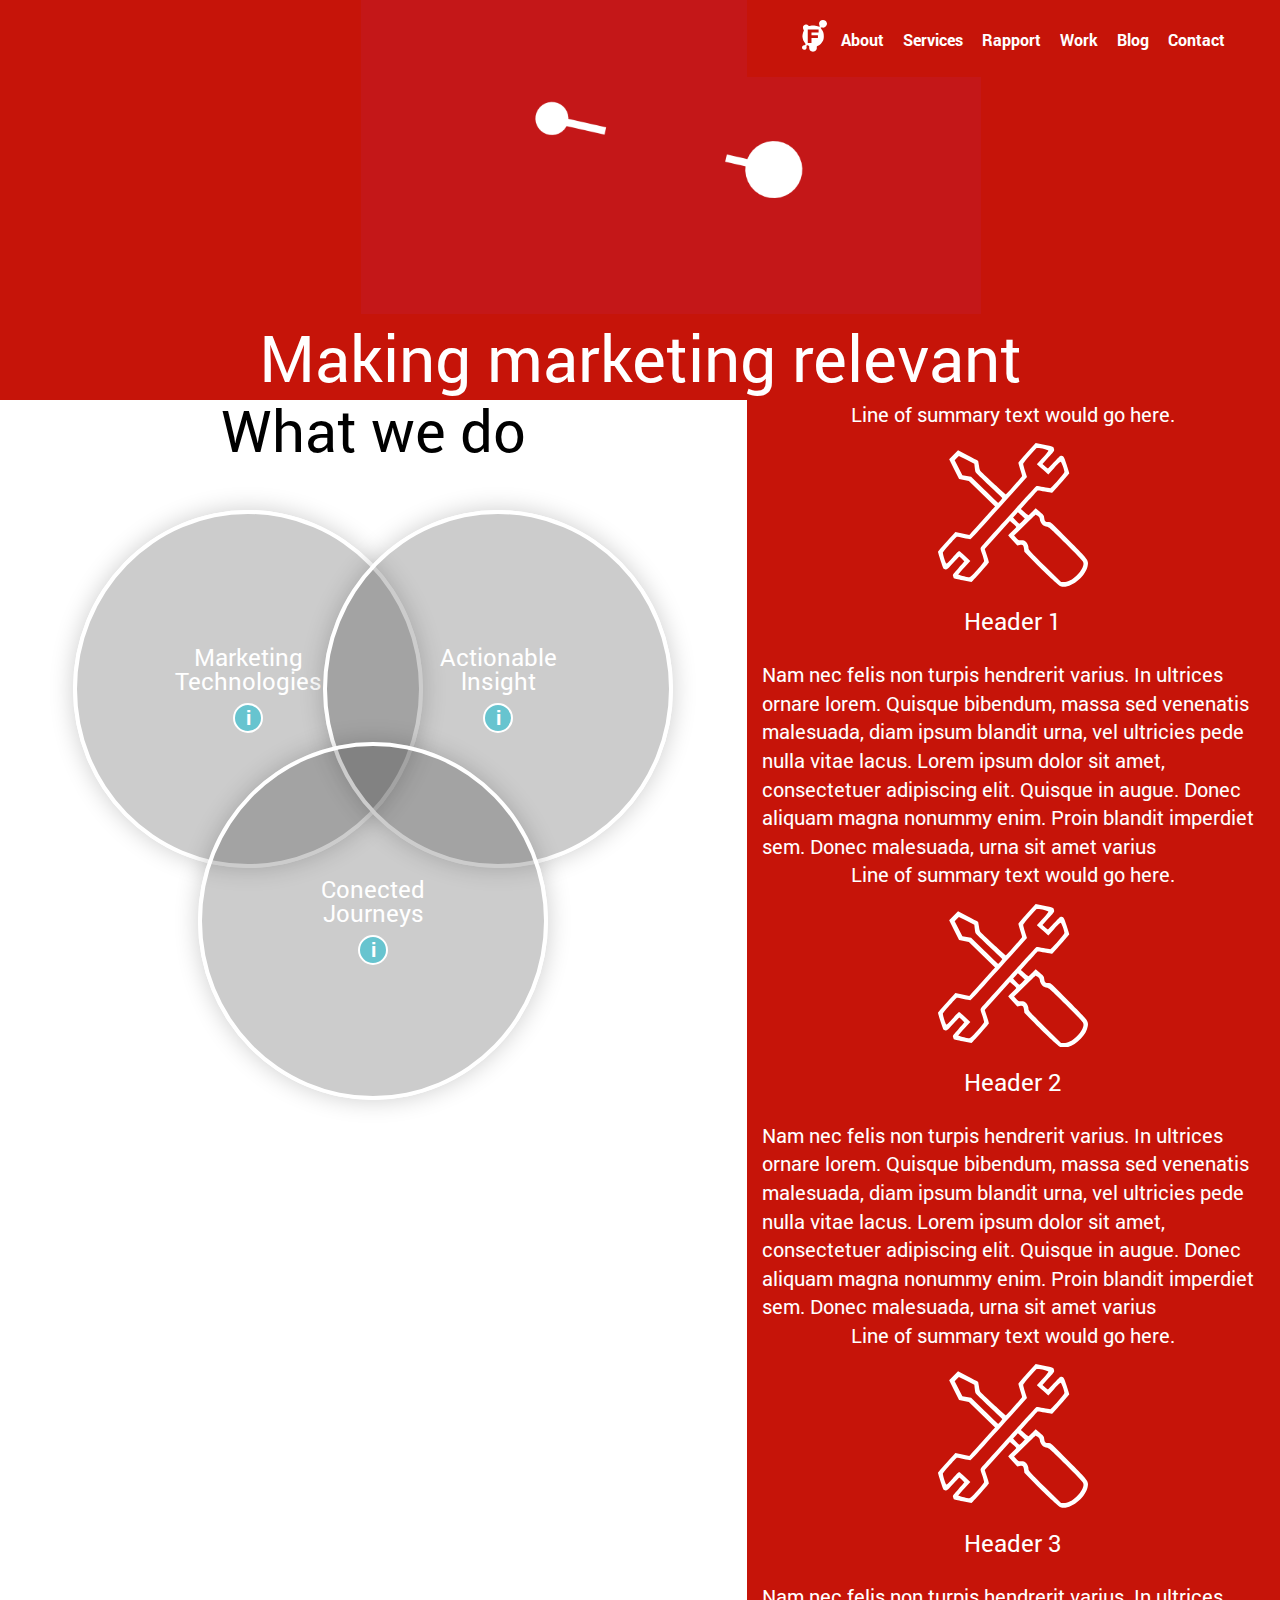
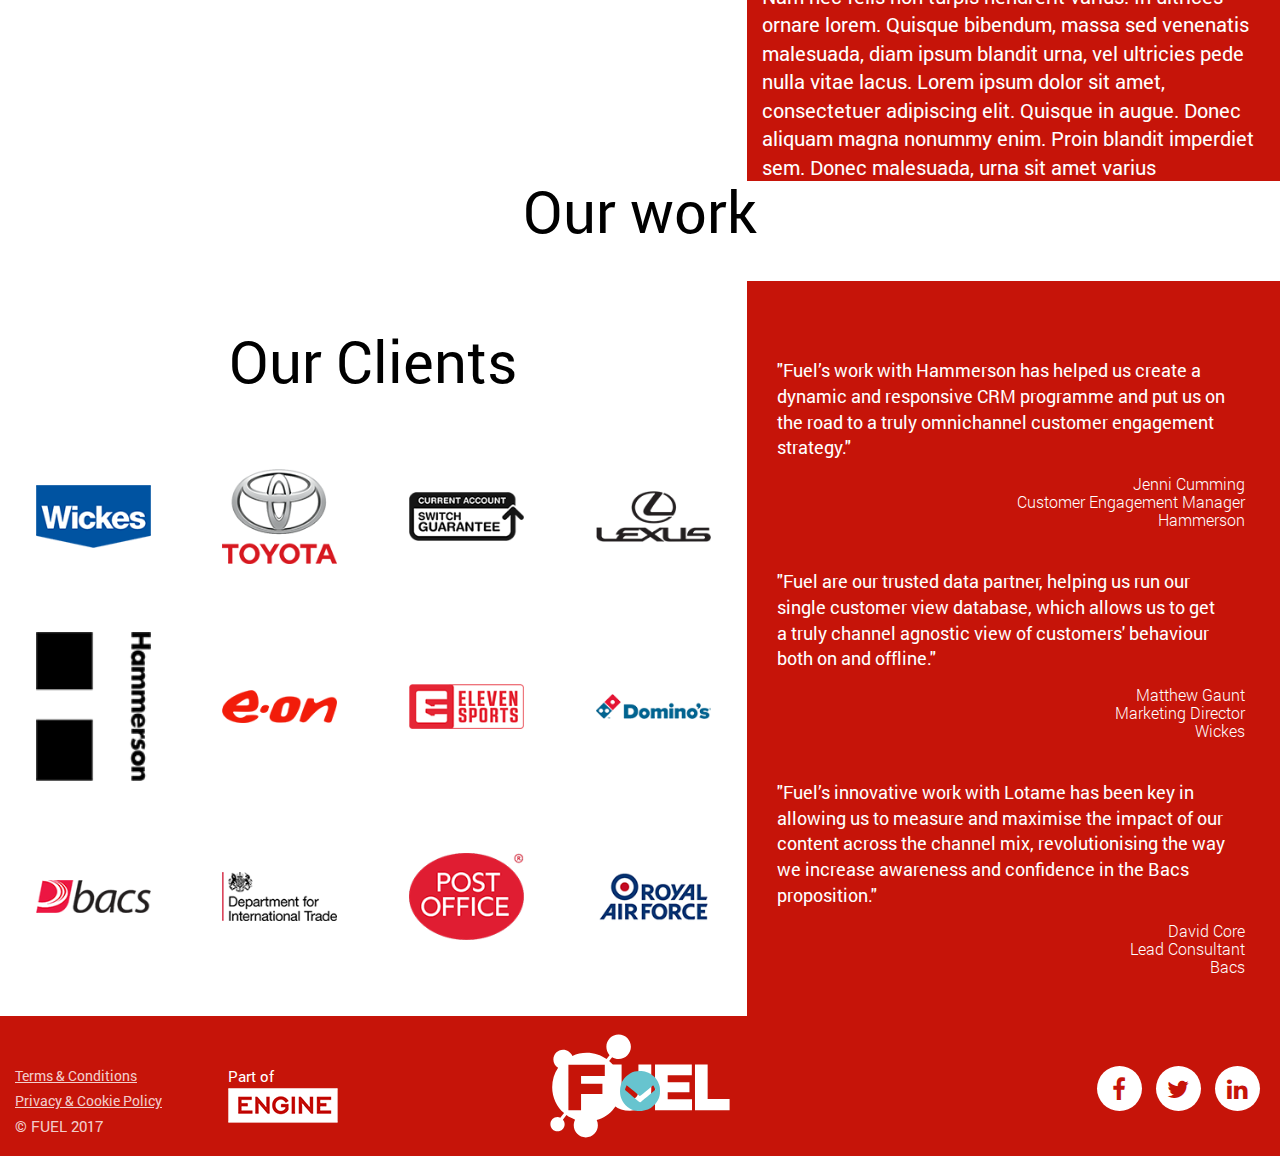
<file: index.html>
<!DOCTYPE html>
<html lang="ru">

<head>

	<meta charset="utf-8">

	<title>Fuel</title>
	<meta name="description" content="">

	<meta http-equiv="X-UA-Compatible" content="IE=edge">
	<meta name="viewport" content="width=device-width, initial-scale=1, maximum-scale=1">

	<meta property="og:image" content="path/to/image.jpg">
	<link rel="shortcut icon" href="img/favicon/favicon.ico" type="image/x-icon">
	<link rel="apple-touch-icon" href="img/favicon/apple-touch-icon.png">
	<link rel="apple-touch-icon" sizes="72x72" href="img/favicon/apple-touch-icon-72x72.png">
	<link rel="apple-touch-icon" sizes="114x114" href="img/favicon/apple-touch-icon-114x114.png">

	<!-- Chrome, Firefox OS and Opera -->
	<meta name="theme-color" content="#000">
	<!-- Windows Phone -->
	<meta name="msapplication-navbutton-color" content="#000">
	<!-- iOS Safari -->
	<meta name="apple-mobile-web-app-status-bar-style" content="#000">

	<style>body { opacity: 0; overflow-x: hidden; } html { background-color: #fff; }</style>
	

</head>

<body class="hom-page">

	<!-- Main -->
	<button id="moveDown" class="page_arrow page_up">
		<svg xmlns="http://www.w3.org/2000/svg" id="svg__we-do" version="1.1" viewBox="0 0 33.252716 33.338039">
			<defs id="defs2" />
			<g transform="translate(-159.15481,-226.17359)" id="layer1">
				<path id="path21" d="m 173.55131,259.37793 c -6.05928,-0.8105 -11.10061,-4.76343 -13.30058,-10.42904 -1.32895,-3.42248 -1.46031,-7.9057 -0.33358,-11.38565 1.64515,-5.08116 6.02028,-9.27809 11.34386,-10.88182 2.52797,-0.76155 7.10242,-0.6521 9.65729,0.23108 2.71974,0.94018 4.27732,1.86353 6.23898,3.69857 2.16374,2.02407 3.46031,4.00759 4.45033,6.80819 0.71144,2.01257 0.79922,2.59453 0.79992,5.30335 8e-4,3.47856 -0.39424,5.14244 -1.91642,8.06979 -1.21356,2.33384 -4.31509,5.49674 -6.5301,6.65932 -3.1769,1.66743 -7.02332,2.37917 -10.4097,1.92621 z m 9.13455,-12.65517 5.84074,-4.86338 -0.79748,-1.95803 c -0.71082,-1.74527 -0.84387,-1.91862 -1.22446,-1.59532 -8.58886,7.29597 -10.68422,8.92078 -11.08342,8.5944 -0.22965,-0.18775 -2.74309,-2.27657 -5.58544,-4.64182 l -5.1679,-4.30045 -0.7529,1.8973 c -0.72545,1.82812 -0.73549,1.9145 -0.27532,2.36925 0.26267,0.25957 3.09695,2.66557 6.29841,5.34667 5.60635,4.69511 5.84084,4.85889 6.36393,4.44475 0.2987,-0.23649 3.17143,-2.6185 6.38384,-5.29337 z" />
			</g>
		</svg>
	</button>
	<div class="top-line">
		<div class="container full-container">
			<div class="row">
				<div class="col-md-7 mobile-6"></div>
				<div class="col-md-5 mobile-6 bg_red">
					<div class="wrapper-menu text-center">
						<a href="#" class="logo">
							<?xml version="1.0" encoding="UTF-8" standalone="no"?>
							<svg xmlns="http://www.w3.org/2000/svg" id="svg8" version="1.1" viewBox="0 0 19.501051 24.83807" class="logo-svg">
								<defs id="defs2" />
								<g transform="translate(-180.19903,-231.22269)" id="layer1">
									<path id="path21" d="m 187.41772,255.70626 c -1.06865,-0.46478 -1.74957,-1.75056 -1.62405,-3.06671 0.0878,-0.92056 0.0203,-1.04013 -0.8103,-1.43623 -1.08746,-0.51858 -1.44473,-0.20321 -1.22213,1.07877 0.20216,1.16422 -0.66934,2.22393 -1.82894,2.22393 -2.34257,0 -2.29523,-3.48383 0.0487,-3.58644 1.21965,-0.0534 1.29154,-0.68229 0.23607,-2.06504 -0.9456,-1.23879 -1.31855,-2.21158 -1.64549,-4.29203 -0.17547,-1.11661 0.43823,-4.13384 0.97153,-4.77642 0.20282,-0.24438 0.16419,-0.50535 -0.13884,-0.93799 -0.23091,-0.32967 -0.41984,-1.09811 -0.41984,-1.70764 0,-0.92156 0.14237,-1.22803 0.84526,-1.81947 0.68002,-0.5722 1.02363,-0.68229 1.75773,-0.56316 0.50186,0.0814 1.17707,0.39665 1.50047,0.70047 0.53723,0.5047 0.69522,0.5254 1.82973,0.23973 1.58446,-0.39898 3.97566,-0.18351 5.51367,0.49683 1.50959,0.66777 1.89611,0.39192 1.33444,-0.95235 -0.85125,-2.03733 0.54401,-4.01982 2.82912,-4.01982 1.55331,0 2.51364,0.68801 2.93818,2.10502 0.25998,0.86772 0.23158,1.16882 -0.19207,2.03632 -0.67449,1.38117 -2.16476,2.13008 -3.45231,1.73492 -1.23996,-0.38056 -1.44018,0.17989 -0.47433,1.32774 1.2916,1.53498 1.79772,3.03545 1.80921,5.36371 0.008,1.60707 -0.12451,2.4145 -0.55012,3.35377 -0.73858,1.62992 -2.48484,3.49452 -3.92625,4.19229 -1.04487,0.50581 -1.1441,0.63409 -1.00982,1.30545 0.21477,1.07386 -0.5642,2.53372 -1.61907,3.03429 -1.06337,0.5046 -1.59587,0.51053 -2.70057,0.0301 z m 0.18131,-8.47628 v -1.98437 h 2.51354 2.51355 v -1.05834 -1.05833 h -2.51355 -2.51354 v -1.05833 -1.05834 h 2.77813 2.77812 v -1.19062 -1.19063 h -4.23333 -4.23333 v 5.29167 5.29167 h 1.4552 1.45521 z" />
								</g>
							</svg>
						</a>
						<nav class="header-menu">
							<a href="#" class="open-menu"><i class="fa fa-th" aria-hidden="true"></i></a>
							<ul class="menu">
								<li><a href="#">About</a></li>
								<li><a href="#">Services</a></li>
								<li><a href="#">Rapport</a></li>
								<li><a href="#">Work</a></li>
								<li><a href="#">Blog</a></li>
								<li><a href="#">Contact</a></li>
							</ul>
						</nav>
					</div>
				</div>
			</div>
		</div>
	</div>
	<main class="main" id="full-page">
		<div class="section header" data-anchor="headers">
			<div class="container full-container">
				<div class="row">
					<div class="col-md-12">
						<div class="name-site__offset"><!-- name-site -->
							<img src="img/screen-animstion.gif" class="name-site__gif" width="620px" alt="">
							<h1 class="name-site__description">Making marketing relevant</h1>
						</div>
					</div>
				</div>
			</div>
		</div>
		<div class="section fp-section what-we-do" data-anchor="whatwedo">
			<div class="container full-container">
				<div class="row wrapper__we-do">
					<div class="col-md-7 left-tabs__we-do">
						<h3 class="heading-style__h3">What we do</h3>
						<div class="tabs">
							<span class="tab left-tab">
								<span class="tab-content">
									Marketing <br>
									Technologies <br>
									<span class="info__tab-content">i</span>
								</span>
							</span>
							<span class="tab right-tab">
								<span class="tab-content">
									Actionable <br>
									lnsight <br>
									<span class="info__tab-content">i</span>
								</span>
							</span>
							<span class="tab bottom-tab">
								<span class="tab-content">
									Conected <br>
									Journeys <br>
									<span class="info__tab-content">i</span>
								</span>
							</span>        
						</div>
					</div>
					<div class="col-md-5 right-tabs__we-do red-left__before">
						<div class="tab_content">
							<div class="tab_item">
								<span>
									Line of summary text would go here.
								</span>
								<div class="tab_content__icon">
									<?xml version="1.0" encoding="UTF-8" standalone="no"?>
									<svg xmlns="http://www.w3.org/2000/svg" id="setting-svg" version="1.1" viewBox="0 0 74.069786 70.973709">
										<defs id="defs2" />
										<g transform="translate(-102.77174,-208.26711)" id="layer1">
											<path id="path34" d="m 163.29539,278.98165 c -1.0107,-0.37126 -7.17226,-6.12448 -14.39313,-13.43925 l -3.47886,-3.5241 -0.17589,-1.50284 c -0.22479,-1.92065 -0.58673,-2.23815 -2.14491,-1.88159 l -1.1857,0.27133 -2.24237,-2.44285 c -1.23331,-1.34356 -2.24238,-2.51869 -2.24238,-2.61139 0,-0.0927 0.89297,-1.01678 1.98438,-2.05351 1.0914,-1.03673 1.98437,-1.97711 1.98437,-2.08973 0,-0.11262 -0.6984,-0.8098 -1.552,-1.54929 l -1.552,-1.34452 -6.22486,6.90523 -6.22485,6.90522 1.02998,3.06583 c 0.56649,1.68621 1.02998,3.23444 1.02998,3.44051 0,0.30238 -4.66259,5.66442 -7.91997,9.10809 l -0.68743,0.72674 -4.34362,-0.92944 c -2.38898,-0.51119 -4.36371,-0.95728 -4.38827,-0.99132 -0.0246,-0.034 -0.17453,-0.44694 -0.33328,-0.91757 -0.28519,-0.84547 -0.25408,-0.89374 2.60655,-4.04405 1.59236,-1.7536 2.89519,-3.28814 2.89519,-3.4101 0,-0.21139 -2.25618,-2.40579 -2.47353,-2.40579 -0.0573,0 -1.42218,1.46868 -3.03317,3.26374 -2.70422,3.01318 -2.99054,3.25471 -3.72976,3.14622 -0.44038,-0.0646 -0.91099,-0.2534 -1.0458,-0.41947 -0.27772,-0.34212 -2.68232,-7.71504 -2.68232,-8.22447 0,-0.28547 3.22666,-3.99123 7.37126,-8.46578 l 1.21068,-1.30706 3.43804,0.71578 3.43804,0.71578 0.56688,-0.59935 c 0.31178,-0.32964 2.80753,-3.09966 5.5461,-6.1556 2.73857,-3.05593 5.3455,-5.95586 5.79317,-6.44428 l 0.81395,-0.88803 -6.47331,-6.30461 -6.47332,-6.30462 -2.41376,-0.45462 -2.41376,-0.45462 -2.4434,-4.89528 -2.44339,-4.89528 2.186,-2.19741 2.186,-2.19742 4.91114,2.54415 c 2.70112,1.39929 4.94872,2.57314 4.99466,2.60856 0.046,0.0354 0.23547,1.09206 0.42118,2.34808 0.28181,1.90603 0.46488,2.41708 1.10709,3.09055 1.43039,1.49999 12.01717,11.21619 12.14983,11.1507 0.42902,-0.21179 8.06563,-8.86225 8.06163,-9.13191 -0.003,-0.18047 -0.4194,-1.62674 -0.92604,-3.21395 -0.50665,-1.58721 -0.92117,-3.04111 -0.92117,-3.2309 0,-0.18979 1.92164,-2.47222 4.27032,-5.07206 l 4.27032,-4.72699 3.60103,0.75969 c 5.47211,1.15442 5.15516,1.03069 5.42838,2.11907 0.23845,0.94989 0.22274,0.9743 -2.70851,4.20684 l -2.94834,3.25141 1.25329,1.12388 c 0.68931,0.61814 1.33592,1.12922 1.43691,1.13574 0.10099,0.007 1.46677,-1.41689 3.03506,-3.16314 1.56829,-1.74625 3.03347,-3.17338 3.25596,-3.17139 1.4055,0.0126 1.53039,0.1984 2.90529,4.32364 0.73463,2.2042 1.3357,4.15517 1.3357,4.3355 0,0.24763 -5.11517,6.10819 -8.3029,9.51282 -0.22847,0.24401 -1.08131,0.14313 -3.73564,-0.44188 -2.61273,-0.57584 -3.50921,-0.68365 -3.7292,-0.44849 -0.15929,0.17027 -2.0556,2.26668 -4.21403,4.65867 l -3.92441,4.34908 1.70049,1.53355 c 0.93526,0.84345 1.82299,1.5355 1.97271,1.53789 0.14973,0.002 1.03089,-0.76111 1.95815,-1.69668 l 1.68592,-1.70104 2.0468,1.7397 c 1.97115,1.67541 2.05152,1.78882 2.17447,3.06838 0.15178,1.57961 0.63639,2.03358 2.17083,2.03358 1.06544,0 1.19187,0.1132 9.97315,8.92969 9.61777,9.65633 9.70873,9.77464 9.38271,12.20389 -0.76754,5.71907 -9.00109,12.15142 -13.45831,10.51414 z m 4.51329,-2.80449 c 2.88382,-1.36427 5.97299,-4.77198 6.6504,-7.33616 0.23411,-0.88619 0.217,-1.29313 -0.0835,-1.98437 -0.21439,-0.49327 -3.91025,-4.37823 -8.5404,-8.9774 -7.31847,-7.26949 -8.27188,-8.12692 -9.22079,-8.2925 -0.58208,-0.10158 -1.39708,-0.38212 -1.81111,-0.62343 -0.87929,-0.51248 -1.76076,-2.0845 -1.76077,-3.14018 0,-0.52789 -0.2665,-0.95078 -0.93556,-1.48463 -0.51455,-0.41056 -1.04091,-0.70822 -1.16967,-0.66146 -0.12876,0.0468 -2.56342,2.38163 -5.41035,5.1886 l -5.17623,5.10358 1.08794,1.18028 c 1.02481,1.11178 1.16925,1.18027 2.48915,1.18027 1.11798,0 1.5642,0.13714 2.20752,0.67847 0.80077,0.6738 1.34665,2.01022 1.34948,3.30377 0.001,0.53237 1.69775,2.36283 8.0314,8.66511 l 8.02992,7.99015 1.29664,-2.1e-4 c 0.88966,-1.4e-4 1.82058,-0.24807 2.96588,-0.78989 z m -45.63921,-5.30288 c 2.17583,-2.40615 3.35643,-3.9183 3.35643,-4.29899 0,-0.32298 -0.4307,-1.8798 -0.95711,-3.4596 -0.94518,-2.83657 -0.95095,-2.88021 -0.46302,-3.50367 1.16217,-1.48498 26.9836,-29.97487 27.28937,-30.10953 0.18531,-0.0816 1.72365,0.15143 3.41852,0.51787 1.69486,0.36644 3.23524,0.63167 3.42306,0.58939 0.63591,-0.14313 6.97668,-7.41895 6.97668,-8.00549 0,-1.08624 -1.4869,-5.03596 -1.89583,-5.03596 -0.21587,0 -1.67328,1.40264 -3.23867,3.11697 l -2.84617,3.11696 -1.8531,-1.66175 c -1.01921,-0.91397 -2.2892,-2.03644 -2.82222,-2.49439 l -0.96912,-0.83264 0.5287,-0.62235 c 0.29079,-0.3423 1.5705,-1.76911 2.84381,-3.1707 1.27331,-1.40159 2.3151,-2.72562 2.3151,-2.94229 0,-0.59977 -5.47775,-1.72149 -5.9514,-1.21871 -3.47556,3.68925 -6.48401,7.29151 -6.48401,7.76381 0,0.31763 0.4216,1.90892 0.93689,3.53622 l 0.93689,2.95873 -7.08845,7.84926 c -3.89866,4.3171 -10.10122,11.19088 -13.78349,15.27508 -3.68226,4.08419 -6.86531,7.46394 -7.07344,7.51055 -0.20813,0.0466 -1.75087,-0.21702 -3.42833,-0.58584 -1.67745,-0.36882 -3.19737,-0.60586 -3.37759,-0.52674 -0.53113,0.23314 -6.66885,7.20441 -6.77288,7.69269 -0.14127,0.66301 1.29596,5.32096 1.68825,5.4715 0.19302,0.0741 1.54967,-1.22365 3.16425,-3.02679 1.5545,-1.73604 2.96551,-3.1527 3.13557,-3.14812 0.17006,0.005 1.48987,1.11274 2.9329,2.4626 l 2.6237,2.45427 -2.95443,3.2521 c -1.62493,1.78865 -2.95443,3.34743 -2.95443,3.46396 0,0.11654 0.92274,0.41001 2.05052,0.65216 1.12779,0.24216 2.16959,0.48284 2.31511,0.53484 1.20694,0.43133 1.62865,0.12844 4.97794,-3.5754 z m 22.21963,-24.01417 1.24851,-1.26758 -0.99387,-0.9209 c -0.54664,-0.5065 -1.31678,-1.20276 -1.71144,-1.54725 l -0.71757,-0.62633 -1.18159,1.29346 -1.1816,1.29346 1.494,1.52135 c 0.8217,0.83675 1.56174,1.52136 1.64453,1.52136 0.0828,0 0.71235,-0.57041 1.39903,-1.26757 z m -10.82419,-10.11028 c 0.52625,-0.5825 0.95683,-1.15473 0.95683,-1.27162 0,-0.11689 -2.92735,-2.93388 -6.50521,-6.25998 -3.57786,-3.3261 -6.60192,-6.30184 -6.72012,-6.61275 -0.11821,-0.31091 -0.30121,-1.37096 -0.40666,-2.35568 l -0.19173,-1.79038 -3.804,-1.89665 -3.80399,-1.89665 -1.04091,1.05422 -1.0409,1.05421 1.90103,3.70083 1.90103,3.70083 2.15457,0.40919 2.15456,0.40918 6.57669,6.39752 c 3.61717,3.51864 6.65212,6.40186 6.74433,6.40717 0.0922,0.005 0.59822,-0.46693 1.12448,-1.04944 z" />
										</g>
									</svg>
								</div>
								<h3>
									Header 1
								</h3>
								<p>
									Nam nec felis non turpis hendrerit
									varius. In ultrices ornare lorem. Quisque
									bibendum, massa sed venenatis
									malesuada, diam ipsum blandit urna, vel
									ultricies pede nulla vitae lacus.
									Lorem ipsum dolor sit amet,
									consectetuer adipiscing elit. Quisque in
									augue. Donec aliquam magna nonummy
									enim. Proin blandit imperdiet sem.
									Donec malesuada, urna sit amet varius
								</p>
							</div>
							<div class="tab_item">
								<span>
									Line of summary text would go here.
								</span>
								<div class="tab_content__icon">
									<?xml version="1.0" encoding="UTF-8" standalone="no"?>
									<svg xmlns="http://www.w3.org/2000/svg" id="setting-svg" version="1.1" viewBox="0 0 74.069786 70.973709">
										<defs id="defs2" />
										<g transform="translate(-102.77174,-208.26711)" id="layer1">
											<path id="path34" d="m 163.29539,278.98165 c -1.0107,-0.37126 -7.17226,-6.12448 -14.39313,-13.43925 l -3.47886,-3.5241 -0.17589,-1.50284 c -0.22479,-1.92065 -0.58673,-2.23815 -2.14491,-1.88159 l -1.1857,0.27133 -2.24237,-2.44285 c -1.23331,-1.34356 -2.24238,-2.51869 -2.24238,-2.61139 0,-0.0927 0.89297,-1.01678 1.98438,-2.05351 1.0914,-1.03673 1.98437,-1.97711 1.98437,-2.08973 0,-0.11262 -0.6984,-0.8098 -1.552,-1.54929 l -1.552,-1.34452 -6.22486,6.90523 -6.22485,6.90522 1.02998,3.06583 c 0.56649,1.68621 1.02998,3.23444 1.02998,3.44051 0,0.30238 -4.66259,5.66442 -7.91997,9.10809 l -0.68743,0.72674 -4.34362,-0.92944 c -2.38898,-0.51119 -4.36371,-0.95728 -4.38827,-0.99132 -0.0246,-0.034 -0.17453,-0.44694 -0.33328,-0.91757 -0.28519,-0.84547 -0.25408,-0.89374 2.60655,-4.04405 1.59236,-1.7536 2.89519,-3.28814 2.89519,-3.4101 0,-0.21139 -2.25618,-2.40579 -2.47353,-2.40579 -0.0573,0 -1.42218,1.46868 -3.03317,3.26374 -2.70422,3.01318 -2.99054,3.25471 -3.72976,3.14622 -0.44038,-0.0646 -0.91099,-0.2534 -1.0458,-0.41947 -0.27772,-0.34212 -2.68232,-7.71504 -2.68232,-8.22447 0,-0.28547 3.22666,-3.99123 7.37126,-8.46578 l 1.21068,-1.30706 3.43804,0.71578 3.43804,0.71578 0.56688,-0.59935 c 0.31178,-0.32964 2.80753,-3.09966 5.5461,-6.1556 2.73857,-3.05593 5.3455,-5.95586 5.79317,-6.44428 l 0.81395,-0.88803 -6.47331,-6.30461 -6.47332,-6.30462 -2.41376,-0.45462 -2.41376,-0.45462 -2.4434,-4.89528 -2.44339,-4.89528 2.186,-2.19741 2.186,-2.19742 4.91114,2.54415 c 2.70112,1.39929 4.94872,2.57314 4.99466,2.60856 0.046,0.0354 0.23547,1.09206 0.42118,2.34808 0.28181,1.90603 0.46488,2.41708 1.10709,3.09055 1.43039,1.49999 12.01717,11.21619 12.14983,11.1507 0.42902,-0.21179 8.06563,-8.86225 8.06163,-9.13191 -0.003,-0.18047 -0.4194,-1.62674 -0.92604,-3.21395 -0.50665,-1.58721 -0.92117,-3.04111 -0.92117,-3.2309 0,-0.18979 1.92164,-2.47222 4.27032,-5.07206 l 4.27032,-4.72699 3.60103,0.75969 c 5.47211,1.15442 5.15516,1.03069 5.42838,2.11907 0.23845,0.94989 0.22274,0.9743 -2.70851,4.20684 l -2.94834,3.25141 1.25329,1.12388 c 0.68931,0.61814 1.33592,1.12922 1.43691,1.13574 0.10099,0.007 1.46677,-1.41689 3.03506,-3.16314 1.56829,-1.74625 3.03347,-3.17338 3.25596,-3.17139 1.4055,0.0126 1.53039,0.1984 2.90529,4.32364 0.73463,2.2042 1.3357,4.15517 1.3357,4.3355 0,0.24763 -5.11517,6.10819 -8.3029,9.51282 -0.22847,0.24401 -1.08131,0.14313 -3.73564,-0.44188 -2.61273,-0.57584 -3.50921,-0.68365 -3.7292,-0.44849 -0.15929,0.17027 -2.0556,2.26668 -4.21403,4.65867 l -3.92441,4.34908 1.70049,1.53355 c 0.93526,0.84345 1.82299,1.5355 1.97271,1.53789 0.14973,0.002 1.03089,-0.76111 1.95815,-1.69668 l 1.68592,-1.70104 2.0468,1.7397 c 1.97115,1.67541 2.05152,1.78882 2.17447,3.06838 0.15178,1.57961 0.63639,2.03358 2.17083,2.03358 1.06544,0 1.19187,0.1132 9.97315,8.92969 9.61777,9.65633 9.70873,9.77464 9.38271,12.20389 -0.76754,5.71907 -9.00109,12.15142 -13.45831,10.51414 z m 4.51329,-2.80449 c 2.88382,-1.36427 5.97299,-4.77198 6.6504,-7.33616 0.23411,-0.88619 0.217,-1.29313 -0.0835,-1.98437 -0.21439,-0.49327 -3.91025,-4.37823 -8.5404,-8.9774 -7.31847,-7.26949 -8.27188,-8.12692 -9.22079,-8.2925 -0.58208,-0.10158 -1.39708,-0.38212 -1.81111,-0.62343 -0.87929,-0.51248 -1.76076,-2.0845 -1.76077,-3.14018 0,-0.52789 -0.2665,-0.95078 -0.93556,-1.48463 -0.51455,-0.41056 -1.04091,-0.70822 -1.16967,-0.66146 -0.12876,0.0468 -2.56342,2.38163 -5.41035,5.1886 l -5.17623,5.10358 1.08794,1.18028 c 1.02481,1.11178 1.16925,1.18027 2.48915,1.18027 1.11798,0 1.5642,0.13714 2.20752,0.67847 0.80077,0.6738 1.34665,2.01022 1.34948,3.30377 0.001,0.53237 1.69775,2.36283 8.0314,8.66511 l 8.02992,7.99015 1.29664,-2.1e-4 c 0.88966,-1.4e-4 1.82058,-0.24807 2.96588,-0.78989 z m -45.63921,-5.30288 c 2.17583,-2.40615 3.35643,-3.9183 3.35643,-4.29899 0,-0.32298 -0.4307,-1.8798 -0.95711,-3.4596 -0.94518,-2.83657 -0.95095,-2.88021 -0.46302,-3.50367 1.16217,-1.48498 26.9836,-29.97487 27.28937,-30.10953 0.18531,-0.0816 1.72365,0.15143 3.41852,0.51787 1.69486,0.36644 3.23524,0.63167 3.42306,0.58939 0.63591,-0.14313 6.97668,-7.41895 6.97668,-8.00549 0,-1.08624 -1.4869,-5.03596 -1.89583,-5.03596 -0.21587,0 -1.67328,1.40264 -3.23867,3.11697 l -2.84617,3.11696 -1.8531,-1.66175 c -1.01921,-0.91397 -2.2892,-2.03644 -2.82222,-2.49439 l -0.96912,-0.83264 0.5287,-0.62235 c 0.29079,-0.3423 1.5705,-1.76911 2.84381,-3.1707 1.27331,-1.40159 2.3151,-2.72562 2.3151,-2.94229 0,-0.59977 -5.47775,-1.72149 -5.9514,-1.21871 -3.47556,3.68925 -6.48401,7.29151 -6.48401,7.76381 0,0.31763 0.4216,1.90892 0.93689,3.53622 l 0.93689,2.95873 -7.08845,7.84926 c -3.89866,4.3171 -10.10122,11.19088 -13.78349,15.27508 -3.68226,4.08419 -6.86531,7.46394 -7.07344,7.51055 -0.20813,0.0466 -1.75087,-0.21702 -3.42833,-0.58584 -1.67745,-0.36882 -3.19737,-0.60586 -3.37759,-0.52674 -0.53113,0.23314 -6.66885,7.20441 -6.77288,7.69269 -0.14127,0.66301 1.29596,5.32096 1.68825,5.4715 0.19302,0.0741 1.54967,-1.22365 3.16425,-3.02679 1.5545,-1.73604 2.96551,-3.1527 3.13557,-3.14812 0.17006,0.005 1.48987,1.11274 2.9329,2.4626 l 2.6237,2.45427 -2.95443,3.2521 c -1.62493,1.78865 -2.95443,3.34743 -2.95443,3.46396 0,0.11654 0.92274,0.41001 2.05052,0.65216 1.12779,0.24216 2.16959,0.48284 2.31511,0.53484 1.20694,0.43133 1.62865,0.12844 4.97794,-3.5754 z m 22.21963,-24.01417 1.24851,-1.26758 -0.99387,-0.9209 c -0.54664,-0.5065 -1.31678,-1.20276 -1.71144,-1.54725 l -0.71757,-0.62633 -1.18159,1.29346 -1.1816,1.29346 1.494,1.52135 c 0.8217,0.83675 1.56174,1.52136 1.64453,1.52136 0.0828,0 0.71235,-0.57041 1.39903,-1.26757 z m -10.82419,-10.11028 c 0.52625,-0.5825 0.95683,-1.15473 0.95683,-1.27162 0,-0.11689 -2.92735,-2.93388 -6.50521,-6.25998 -3.57786,-3.3261 -6.60192,-6.30184 -6.72012,-6.61275 -0.11821,-0.31091 -0.30121,-1.37096 -0.40666,-2.35568 l -0.19173,-1.79038 -3.804,-1.89665 -3.80399,-1.89665 -1.04091,1.05422 -1.0409,1.05421 1.90103,3.70083 1.90103,3.70083 2.15457,0.40919 2.15456,0.40918 6.57669,6.39752 c 3.61717,3.51864 6.65212,6.40186 6.74433,6.40717 0.0922,0.005 0.59822,-0.46693 1.12448,-1.04944 z" />
										</g>
									</svg>
								</div>
								<h3>
									Header 2
								</h3>
								<p>
									Nam nec felis non turpis hendrerit
									varius. In ultrices ornare lorem. Quisque
									bibendum, massa sed venenatis
									malesuada, diam ipsum blandit urna, vel
									ultricies pede nulla vitae lacus.
									Lorem ipsum dolor sit amet,
									consectetuer adipiscing elit. Quisque in
									augue. Donec aliquam magna nonummy
									enim. Proin blandit imperdiet sem.
									Donec malesuada, urna sit amet varius
								</p>
							</div>
							<div class="tab_item">
								<span>
									Line of summary text would go here.
								</span>
								<div class="tab_content__icon">
									<?xml version="1.0" encoding="UTF-8" standalone="no"?>
									<svg xmlns="http://www.w3.org/2000/svg" id="setting-svg" version="1.1" viewBox="0 0 74.069786 70.973709">
										<defs id="defs2" />
										<g transform="translate(-102.77174,-208.26711)" id="layer1">
											<path id="path34" d="m 163.29539,278.98165 c -1.0107,-0.37126 -7.17226,-6.12448 -14.39313,-13.43925 l -3.47886,-3.5241 -0.17589,-1.50284 c -0.22479,-1.92065 -0.58673,-2.23815 -2.14491,-1.88159 l -1.1857,0.27133 -2.24237,-2.44285 c -1.23331,-1.34356 -2.24238,-2.51869 -2.24238,-2.61139 0,-0.0927 0.89297,-1.01678 1.98438,-2.05351 1.0914,-1.03673 1.98437,-1.97711 1.98437,-2.08973 0,-0.11262 -0.6984,-0.8098 -1.552,-1.54929 l -1.552,-1.34452 -6.22486,6.90523 -6.22485,6.90522 1.02998,3.06583 c 0.56649,1.68621 1.02998,3.23444 1.02998,3.44051 0,0.30238 -4.66259,5.66442 -7.91997,9.10809 l -0.68743,0.72674 -4.34362,-0.92944 c -2.38898,-0.51119 -4.36371,-0.95728 -4.38827,-0.99132 -0.0246,-0.034 -0.17453,-0.44694 -0.33328,-0.91757 -0.28519,-0.84547 -0.25408,-0.89374 2.60655,-4.04405 1.59236,-1.7536 2.89519,-3.28814 2.89519,-3.4101 0,-0.21139 -2.25618,-2.40579 -2.47353,-2.40579 -0.0573,0 -1.42218,1.46868 -3.03317,3.26374 -2.70422,3.01318 -2.99054,3.25471 -3.72976,3.14622 -0.44038,-0.0646 -0.91099,-0.2534 -1.0458,-0.41947 -0.27772,-0.34212 -2.68232,-7.71504 -2.68232,-8.22447 0,-0.28547 3.22666,-3.99123 7.37126,-8.46578 l 1.21068,-1.30706 3.43804,0.71578 3.43804,0.71578 0.56688,-0.59935 c 0.31178,-0.32964 2.80753,-3.09966 5.5461,-6.1556 2.73857,-3.05593 5.3455,-5.95586 5.79317,-6.44428 l 0.81395,-0.88803 -6.47331,-6.30461 -6.47332,-6.30462 -2.41376,-0.45462 -2.41376,-0.45462 -2.4434,-4.89528 -2.44339,-4.89528 2.186,-2.19741 2.186,-2.19742 4.91114,2.54415 c 2.70112,1.39929 4.94872,2.57314 4.99466,2.60856 0.046,0.0354 0.23547,1.09206 0.42118,2.34808 0.28181,1.90603 0.46488,2.41708 1.10709,3.09055 1.43039,1.49999 12.01717,11.21619 12.14983,11.1507 0.42902,-0.21179 8.06563,-8.86225 8.06163,-9.13191 -0.003,-0.18047 -0.4194,-1.62674 -0.92604,-3.21395 -0.50665,-1.58721 -0.92117,-3.04111 -0.92117,-3.2309 0,-0.18979 1.92164,-2.47222 4.27032,-5.07206 l 4.27032,-4.72699 3.60103,0.75969 c 5.47211,1.15442 5.15516,1.03069 5.42838,2.11907 0.23845,0.94989 0.22274,0.9743 -2.70851,4.20684 l -2.94834,3.25141 1.25329,1.12388 c 0.68931,0.61814 1.33592,1.12922 1.43691,1.13574 0.10099,0.007 1.46677,-1.41689 3.03506,-3.16314 1.56829,-1.74625 3.03347,-3.17338 3.25596,-3.17139 1.4055,0.0126 1.53039,0.1984 2.90529,4.32364 0.73463,2.2042 1.3357,4.15517 1.3357,4.3355 0,0.24763 -5.11517,6.10819 -8.3029,9.51282 -0.22847,0.24401 -1.08131,0.14313 -3.73564,-0.44188 -2.61273,-0.57584 -3.50921,-0.68365 -3.7292,-0.44849 -0.15929,0.17027 -2.0556,2.26668 -4.21403,4.65867 l -3.92441,4.34908 1.70049,1.53355 c 0.93526,0.84345 1.82299,1.5355 1.97271,1.53789 0.14973,0.002 1.03089,-0.76111 1.95815,-1.69668 l 1.68592,-1.70104 2.0468,1.7397 c 1.97115,1.67541 2.05152,1.78882 2.17447,3.06838 0.15178,1.57961 0.63639,2.03358 2.17083,2.03358 1.06544,0 1.19187,0.1132 9.97315,8.92969 9.61777,9.65633 9.70873,9.77464 9.38271,12.20389 -0.76754,5.71907 -9.00109,12.15142 -13.45831,10.51414 z m 4.51329,-2.80449 c 2.88382,-1.36427 5.97299,-4.77198 6.6504,-7.33616 0.23411,-0.88619 0.217,-1.29313 -0.0835,-1.98437 -0.21439,-0.49327 -3.91025,-4.37823 -8.5404,-8.9774 -7.31847,-7.26949 -8.27188,-8.12692 -9.22079,-8.2925 -0.58208,-0.10158 -1.39708,-0.38212 -1.81111,-0.62343 -0.87929,-0.51248 -1.76076,-2.0845 -1.76077,-3.14018 0,-0.52789 -0.2665,-0.95078 -0.93556,-1.48463 -0.51455,-0.41056 -1.04091,-0.70822 -1.16967,-0.66146 -0.12876,0.0468 -2.56342,2.38163 -5.41035,5.1886 l -5.17623,5.10358 1.08794,1.18028 c 1.02481,1.11178 1.16925,1.18027 2.48915,1.18027 1.11798,0 1.5642,0.13714 2.20752,0.67847 0.80077,0.6738 1.34665,2.01022 1.34948,3.30377 0.001,0.53237 1.69775,2.36283 8.0314,8.66511 l 8.02992,7.99015 1.29664,-2.1e-4 c 0.88966,-1.4e-4 1.82058,-0.24807 2.96588,-0.78989 z m -45.63921,-5.30288 c 2.17583,-2.40615 3.35643,-3.9183 3.35643,-4.29899 0,-0.32298 -0.4307,-1.8798 -0.95711,-3.4596 -0.94518,-2.83657 -0.95095,-2.88021 -0.46302,-3.50367 1.16217,-1.48498 26.9836,-29.97487 27.28937,-30.10953 0.18531,-0.0816 1.72365,0.15143 3.41852,0.51787 1.69486,0.36644 3.23524,0.63167 3.42306,0.58939 0.63591,-0.14313 6.97668,-7.41895 6.97668,-8.00549 0,-1.08624 -1.4869,-5.03596 -1.89583,-5.03596 -0.21587,0 -1.67328,1.40264 -3.23867,3.11697 l -2.84617,3.11696 -1.8531,-1.66175 c -1.01921,-0.91397 -2.2892,-2.03644 -2.82222,-2.49439 l -0.96912,-0.83264 0.5287,-0.62235 c 0.29079,-0.3423 1.5705,-1.76911 2.84381,-3.1707 1.27331,-1.40159 2.3151,-2.72562 2.3151,-2.94229 0,-0.59977 -5.47775,-1.72149 -5.9514,-1.21871 -3.47556,3.68925 -6.48401,7.29151 -6.48401,7.76381 0,0.31763 0.4216,1.90892 0.93689,3.53622 l 0.93689,2.95873 -7.08845,7.84926 c -3.89866,4.3171 -10.10122,11.19088 -13.78349,15.27508 -3.68226,4.08419 -6.86531,7.46394 -7.07344,7.51055 -0.20813,0.0466 -1.75087,-0.21702 -3.42833,-0.58584 -1.67745,-0.36882 -3.19737,-0.60586 -3.37759,-0.52674 -0.53113,0.23314 -6.66885,7.20441 -6.77288,7.69269 -0.14127,0.66301 1.29596,5.32096 1.68825,5.4715 0.19302,0.0741 1.54967,-1.22365 3.16425,-3.02679 1.5545,-1.73604 2.96551,-3.1527 3.13557,-3.14812 0.17006,0.005 1.48987,1.11274 2.9329,2.4626 l 2.6237,2.45427 -2.95443,3.2521 c -1.62493,1.78865 -2.95443,3.34743 -2.95443,3.46396 0,0.11654 0.92274,0.41001 2.05052,0.65216 1.12779,0.24216 2.16959,0.48284 2.31511,0.53484 1.20694,0.43133 1.62865,0.12844 4.97794,-3.5754 z m 22.21963,-24.01417 1.24851,-1.26758 -0.99387,-0.9209 c -0.54664,-0.5065 -1.31678,-1.20276 -1.71144,-1.54725 l -0.71757,-0.62633 -1.18159,1.29346 -1.1816,1.29346 1.494,1.52135 c 0.8217,0.83675 1.56174,1.52136 1.64453,1.52136 0.0828,0 0.71235,-0.57041 1.39903,-1.26757 z m -10.82419,-10.11028 c 0.52625,-0.5825 0.95683,-1.15473 0.95683,-1.27162 0,-0.11689 -2.92735,-2.93388 -6.50521,-6.25998 -3.57786,-3.3261 -6.60192,-6.30184 -6.72012,-6.61275 -0.11821,-0.31091 -0.30121,-1.37096 -0.40666,-2.35568 l -0.19173,-1.79038 -3.804,-1.89665 -3.80399,-1.89665 -1.04091,1.05422 -1.0409,1.05421 1.90103,3.70083 1.90103,3.70083 2.15457,0.40919 2.15456,0.40918 6.57669,6.39752 c 3.61717,3.51864 6.65212,6.40186 6.74433,6.40717 0.0922,0.005 0.59822,-0.46693 1.12448,-1.04944 z" />
										</g>
									</svg>
								</div>
								<h3>
									Header 3
								</h3>
								<p>
									Nam nec felis non turpis hendrerit
									varius. In ultrices ornare lorem. Quisque
									bibendum, massa sed venenatis
									malesuada, diam ipsum blandit urna, vel
									ultricies pede nulla vitae lacus.
									Lorem ipsum dolor sit amet,
									consectetuer adipiscing elit. Quisque in
									augue. Donec aliquam magna nonummy
									enim. Proin blandit imperdiet sem.
									Donec malesuada, urna sit amet varius
								</p>
							</div>
						</div>
					</div>
				</div>
			</div>
			<!-- <a href="#our-work" class="scroll-down">
				<?xml version="1.0" encoding="UTF-8" standalone="no"?>
				<svg xmlns="http://www.w3.org/2000/svg" id="svg__we-do" version="1.1" viewBox="0 0 33.252716 33.338039">
					<defs id="defs2" />
					<g transform="translate(-159.15481,-226.17359)" id="layer1">
						<path id="path21" d="m 173.55131,259.37793 c -6.05928,-0.8105 -11.10061,-4.76343 -13.30058,-10.42904 -1.32895,-3.42248 -1.46031,-7.9057 -0.33358,-11.38565 1.64515,-5.08116 6.02028,-9.27809 11.34386,-10.88182 2.52797,-0.76155 7.10242,-0.6521 9.65729,0.23108 2.71974,0.94018 4.27732,1.86353 6.23898,3.69857 2.16374,2.02407 3.46031,4.00759 4.45033,6.80819 0.71144,2.01257 0.79922,2.59453 0.79992,5.30335 8e-4,3.47856 -0.39424,5.14244 -1.91642,8.06979 -1.21356,2.33384 -4.31509,5.49674 -6.5301,6.65932 -3.1769,1.66743 -7.02332,2.37917 -10.4097,1.92621 z m 9.13455,-12.65517 5.84074,-4.86338 -0.79748,-1.95803 c -0.71082,-1.74527 -0.84387,-1.91862 -1.22446,-1.59532 -8.58886,7.29597 -10.68422,8.92078 -11.08342,8.5944 -0.22965,-0.18775 -2.74309,-2.27657 -5.58544,-4.64182 l -5.1679,-4.30045 -0.7529,1.8973 c -0.72545,1.82812 -0.73549,1.9145 -0.27532,2.36925 0.26267,0.25957 3.09695,2.66557 6.29841,5.34667 5.60635,4.69511 5.84084,4.85889 6.36393,4.44475 0.2987,-0.23649 3.17143,-2.6185 6.38384,-5.29337 z" />
					</g>
				</svg>
			</a> -->
		</div>
		<div class="section fp-auto-height-responsive our-work" data-anchor="ourwork">
			<div class="container">
				<div class="row">
					<h3 class="heading-style__h3">Our work</h3>
					<div class="owl-carousel our-work__carousel">
						<div class="our-work__item">
							<img src="img/slider-img1.jpg" alt="Name slider">
							<div class="info__our-work">
								<h3>Current Account Switch</h3>
								<p>
									And now a few lines of info <br> here
								</p>
								<a href="#">Service 1, </a>
								<a href="#">Service 2</a>
							</div>
						</div>
						<div class="our-work__item">
							<img src="img/slider-img1.jpg" alt="Name slider">
							<div class="info__our-work">
								<h3>Current Account Switch</h3>
								<p>
									And now a few lines of info here
								</p>
								<a href="#">Service 1, </a>
								<a href="#">Service 2</a>
							</div>
						</div>
						<div class="our-work__item">
							<img src="img/slider-img1.jpg" alt="Name slider">
							<div class="info__our-work">
								<h3>Current Account Switch</h3>
								<p>
									And now a few lines of info here
								</p>
								<a href="#">Service 1, </a>
								<a href="#">Service 2</a>
							</div>
						</div>
					</div>
				</div>
			</div>
			<!-- <a href="#our-client" class="scroll-down">
				<?xml version="1.0" encoding="UTF-8" standalone="no"?>
				<svg xmlns="http://www.w3.org/2000/svg" id="svg__we-do" version="1.1" viewBox="0 0 33.252716 33.338039">
					<defs id="defs2" />
					<g transform="translate(-159.15481,-226.17359)" id="layer1">
						<path id="path21" d="m 173.55131,259.37793 c -6.05928,-0.8105 -11.10061,-4.76343 -13.30058,-10.42904 -1.32895,-3.42248 -1.46031,-7.9057 -0.33358,-11.38565 1.64515,-5.08116 6.02028,-9.27809 11.34386,-10.88182 2.52797,-0.76155 7.10242,-0.6521 9.65729,0.23108 2.71974,0.94018 4.27732,1.86353 6.23898,3.69857 2.16374,2.02407 3.46031,4.00759 4.45033,6.80819 0.71144,2.01257 0.79922,2.59453 0.79992,5.30335 8e-4,3.47856 -0.39424,5.14244 -1.91642,8.06979 -1.21356,2.33384 -4.31509,5.49674 -6.5301,6.65932 -3.1769,1.66743 -7.02332,2.37917 -10.4097,1.92621 z m 9.13455,-12.65517 5.84074,-4.86338 -0.79748,-1.95803 c -0.71082,-1.74527 -0.84387,-1.91862 -1.22446,-1.59532 -8.58886,7.29597 -10.68422,8.92078 -11.08342,8.5944 -0.22965,-0.18775 -2.74309,-2.27657 -5.58544,-4.64182 l -5.1679,-4.30045 -0.7529,1.8973 c -0.72545,1.82812 -0.73549,1.9145 -0.27532,2.36925 0.26267,0.25957 3.09695,2.66557 6.29841,5.34667 5.60635,4.69511 5.84084,4.85889 6.36393,4.44475 0.2987,-0.23649 3.17143,-2.6185 6.38384,-5.29337 z" />
					</g>
				</svg>
			</a> -->
		</div>
		<div class="our-clients fp-auto-height-responsive section" data-anchor="ourclients">
			<div class="container full-container">
				<div class="row">
					<div class="col-md-7 wrapper-clients column">
						<h3 class="heading-style__h3">Our Clients</h3>
						<div class="row">
							<div class="col-md-3 col-sm-4">
								<div class="item-client__icon">
									<div class="item-block__icon">
										<img src="img/clients/client-icons1.png" alt="">
									</div>
								</div>
							</div>
							<div class="col-md-3 col-sm-4">
								<div class="item-client__icon">
									<div class="item-block__icon">
										<img src="img/clients/client-icons2.png" alt="">
									</div>
								</div>
							</div>
							<div class="col-md-3 col-sm-4">
								<div class="item-client__icon">
									<div class="item-block__icon">
										<img src="img/clients/client-icons3.png" alt="">
									</div>
								</div>
							</div>
							<div class="col-md-3 col-sm-4">
								<div class="item-client__icon">
									<div class="item-block__icon">
										<img src="img/clients/client-icons4.png" alt="">
									</div>
								</div>
							</div>
							<div class="col-md-3 col-sm-4">
								<div class="item-client__icon">
									<div class="item-block__icon">
										<img src="img/clients/client-icons5.png" alt="">
									</div>
								</div>
							</div>
							<div class="col-md-3 col-sm-4">
								<div class="item-client__icon">
									<div class="item-block__icon">
										<img src="img/clients/client-icons6.png" alt="">
									</div>
								</div>
							</div>
							<div class="col-md-3 col-sm-4">
								<div class="item-client__icon">
									<div class="item-block__icon">
										<img src="img/clients/client-icons7.png" alt="">
									</div>
								</div>
							</div>
							<div class="col-md-3 col-sm-4">
								<div class="item-client__icon">
									<div class="item-block__icon">
										<img src="img/clients/client-icons8.png" alt="">
									</div>
								</div>
							</div>
							<div class="col-md-3 col-sm-4">
								<div class="item-client__icon">
									<div class="item-block__icon">
										<img src="img/clients/client-icons9.png" alt="">
									</div>
								</div>
							</div>
							<div class="col-md-3 col-sm-4">
								<div class="item-client__icon">
									<div class="item-block__icon">
										<img src="img/clients/client-icons10.png" alt="">
									</div>
								</div>
							</div>
							<div class="col-md-3 col-sm-4">
								<div class="item-client__icon">
									<div class="item-block__icon">
										<img src="img/clients/client-icons11.png" alt="">
									</div>
								</div>
							</div>
							<div class="col-md-3 col-sm-4">
								<div class="item-client__icon">
									<div class="item-block__icon">
										<img src="img/clients/client-icons12.png" alt="">
									</div>
								</div>
							</div>
						</div>
					</div>
					<div class="col-md-5 wrapper-descript red-left__before column">
						<div class="wrapper-descript__item">
							<p>
								"Fuel’s work with Hammerson has helped us
								create a dynamic and responsive CRM
								programme and put us on the road to a truly
								omnichannel customer engagement strategy."
							</p>
							<div class="wrapper-descript__item-info">
								<span>Jenni Cumming</span>
								<span>Customer Engagement Manager</span>
								<span>Hammerson</span>
							</div>
						</div>
						<div class="wrapper-descript__item">
							<p>
								"Fuel are our trusted data partner, helping us
								run our single customer view database, which
								allows us to get a truly channel agnostic view
								of customers' behaviour both on and offline."
							</p>
							<div class="wrapper-descript__item-info">
								<span>Matthew Gaunt</span>
								<span>Marketing Director</span>
								<span>Wickes</span>
							</div>
						</div>
						<div class="wrapper-descript__item">
							<p>
								"Fuel’s innovative work with Lotame has been
								key in allowing us to measure and maximise the
								impact of our content across the channel mix,
								revolutionising the way we increase awareness
								and confidence in the Bacs proposition."
							</p>
							<div class="wrapper-descript__item-info">
								<span>David Core</span>
								<span>Lead Consultant</span>
								<span>Bacs</span>
							</div>
						</div>
					</div>
				</div>
			</div>
		</div>
		<div class="fp-auto-height section" data-anchor="footers">
			<footer class="footer" id="footer">
				<div class="container full-container">
					<div class="row">
						<div class="col-md-2 col-sm-4  wrapper-copyrght">
							<a href="#">Terms & Conditions</a>
							<a href="#">Privacy & Cookie Policy</a>
							<span clas="copyright">© FUEL 2017</span>
						</div>
						<div class="col-md-2  wrapper-engine">
							<p>Part of</p>
							<a href="#" class="engine"></a>
						</div>
						<div class="col-md-4 col-sm-4 hidde-480">
							<div class="wrapper__logo-footer">
								<svg version="1.1" id="logo-name" xmlns="http://www.w3.org/2000/svg" xmlns:xlink="http://www.w3.org/1999/xlink" x="0px" y="0px" viewBox="0 0 91 52.6" style="enable-background:new 0 0 91 52.6;" xml:space="preserve">
									<g id="xA0_2">
										<g>
											<path class="st0" d="M34.7,12.7c3.4,0,6.2-2.8,6.2-6.2c0-3.4-2.8-6.2-6.2-6.2c-3.4,0-6.2,2.8-6.2,6.2c0,1.6,0.6,3.1,1.6,4.2
											l-1.5,2c-2.8-2-6.3-3.2-10-3.2c-2.6,0-5.1,0.6-7.3,1.6C10.5,9.3,8.7,8,6.6,8c-2.7,0-4.9,2.2-4.9,4.9c0,1.8,0.9,3.3,2.4,4.2
											c-1.9,2.8-3,6.2-3,9.8c0,5.2,2.3,9.9,6,13.1l-1.9,2.3c-0.4-0.2-0.9-0.3-1.4-0.3c-2,0-3.6,1.6-3.6,3.6c0,2,1.6,3.6,3.6,3.6
											c2,0,3.6-1.6,3.6-3.6c0-0.9-0.3-1.7-0.9-2.3l1.8-2.3c1.3,1,2.8,1.7,4.4,2.3c-0.5,0.9-0.7,1.9-0.7,2.9c0,3.4,2.7,6.1,6.1,6.1
											c3.4,0,6.1-2.7,6.1-6.1c0-1-0.2-1.9-0.6-2.7C30.8,41.5,36,34.8,36,27c0-5.3-2.4-10.1-6.1-13.3l1.5-1.9
											C32.3,12.4,33.5,12.7,34.7,12.7z M27.6,21.2H15.7v3.9h10.8v5.2H15.7v8.3H9.3V15.6h18.4V21.2z"/>
										</g>
									</g>
									<g id="xA0_3">
										<g>
											<path class="st1" d="M44.7,15.4v13c0,3.2-1.7,4.7-4.3,4.7c-2.6,0-4.2-1.6-4.2-4.9V15.4h-6.4v12.9c0,7.2,4.1,10.5,10.6,10.5
											c6.5,0,10.8-3.3,10.8-10.7V15.4H44.7z"/>
										</g>
									</g>
									<g id="xA0_4">
										<g>
											<polygon class="st1" points="59.5,33 59.5,29.4 70.5,29.4 70.5,24.4 59.5,24.4 59.5,20.8 71.7,20.8 71.7,15.4 53.1,15.4 
											53.1,38.5 71.8,38.5 71.8,33 		"/>
										</g>
									</g>
									<g id="xA0_5">
										<g>
											<polygon class="st1" points="79.7,32.9 79.7,15.4 73.3,15.4 73.3,38.5 90.8,38.5 90.8,32.9 		"/>
										</g>
									</g>
								</svg>
							</div>
						</div>
						<div class="col-md-4 col-sm-4">
							<nav class="social social-small">
								<ul>
									<li><a href="#"><i class="fa fa-facebook" aria-hidden="true"></i></a></li>
									<li><a href="#"><i class="fa fa-twitter" aria-hidden="true"></i></a></li>
									<li><a href="#"><i class="fa fa-linkedin" aria-hidden="true"></i></a></li>
								</ul>
							</nav>
						</div>
					</div>
				</div>
			</footer>
		</div>
	</main>

	<!-- Main End -->

	<!-- Footer -->

	<!-- <footer class="footer" id="footer">
		<div class="container full-container">
			<div class="row">
				<div class="col-md-2 col-sm-4  wrapper-copyrght">
					<a href="#">Terms & Conditions</a>
					<a href="#">Privacy & Cookie Policy</a>
					<span clas="copyright">© FUEL 2017</span>
				</div>
				<div class="col-md-2  wrapper-engine">
					<p>Part of</p>
					<a href="#" class="engine"></a>
				</div>
				<div class="col-md-4 col-sm-4 hidde-480">
					<div class="wrapper__logo-footer">
						<svg version="1.1" id="logo-name" xmlns="http://www.w3.org/2000/svg" xmlns:xlink="http://www.w3.org/1999/xlink" x="0px" y="0px" viewBox="0 0 91 52.6" style="enable-background:new 0 0 91 52.6;" xml:space="preserve">
							<g id="xA0_2">
								<g>
									<path class="st0" d="M34.7,12.7c3.4,0,6.2-2.8,6.2-6.2c0-3.4-2.8-6.2-6.2-6.2c-3.4,0-6.2,2.8-6.2,6.2c0,1.6,0.6,3.1,1.6,4.2
									l-1.5,2c-2.8-2-6.3-3.2-10-3.2c-2.6,0-5.1,0.6-7.3,1.6C10.5,9.3,8.7,8,6.6,8c-2.7,0-4.9,2.2-4.9,4.9c0,1.8,0.9,3.3,2.4,4.2
									c-1.9,2.8-3,6.2-3,9.8c0,5.2,2.3,9.9,6,13.1l-1.9,2.3c-0.4-0.2-0.9-0.3-1.4-0.3c-2,0-3.6,1.6-3.6,3.6c0,2,1.6,3.6,3.6,3.6
									c2,0,3.6-1.6,3.6-3.6c0-0.9-0.3-1.7-0.9-2.3l1.8-2.3c1.3,1,2.8,1.7,4.4,2.3c-0.5,0.9-0.7,1.9-0.7,2.9c0,3.4,2.7,6.1,6.1,6.1
									c3.4,0,6.1-2.7,6.1-6.1c0-1-0.2-1.9-0.6-2.7C30.8,41.5,36,34.8,36,27c0-5.3-2.4-10.1-6.1-13.3l1.5-1.9
									C32.3,12.4,33.5,12.7,34.7,12.7z M27.6,21.2H15.7v3.9h10.8v5.2H15.7v8.3H9.3V15.6h18.4V21.2z"/>
								</g>
							</g>
							<g id="xA0_3">
								<g>
									<path class="st1" d="M44.7,15.4v13c0,3.2-1.7,4.7-4.3,4.7c-2.6,0-4.2-1.6-4.2-4.9V15.4h-6.4v12.9c0,7.2,4.1,10.5,10.6,10.5
									c6.5,0,10.8-3.3,10.8-10.7V15.4H44.7z"/>
								</g>
							</g>
							<g id="xA0_4">
								<g>
									<polygon class="st1" points="59.5,33 59.5,29.4 70.5,29.4 70.5,24.4 59.5,24.4 59.5,20.8 71.7,20.8 71.7,15.4 53.1,15.4 
									53.1,38.5 71.8,38.5 71.8,33 		"/>
								</g>
							</g>
							<g id="xA0_5">
								<g>
									<polygon class="st1" points="79.7,32.9 79.7,15.4 73.3,15.4 73.3,38.5 90.8,38.5 90.8,32.9 		"/>
								</g>
							</g>
						</svg>
					</div>
				</div>
				<div class="col-md-4 col-sm-4">
					<nav class="social social-small">
						<ul>
							<li><a href="#"><i class="fa fa-facebook" aria-hidden="true"></i></a></li>
							<li><a href="#"><i class="fa fa-twitter" aria-hidden="true"></i></a></li>
							<li><a href="#"><i class="fa fa-linkedin" aria-hidden="true"></i></a></li>
						</ul>
					</nav>
				</div>
			</div>
		</div>
	</footer> -->

	<!-- Footer End -->

	<link rel="stylesheet" href="css/main.min.css">
	<link rel="stylesheet" href="libs/fullPage/jquery.fullpage.min.css">
	<script src="http://envix.co.uk.gridhosted.co.uk/js/jquery-1.11.3.min.js"></script>
	<script src="js/scripts.min.js"></script>
	<script src="libs/fullPage/scrolloverflow.min.js"></script>
	<script src="libs/fullPage/jquery.fullpage.min.js"></script>
	<script>
		$(document).ready(function(){

			// var waypoint = new Waypoint({
			// 	element: $('.our-work'),
			// 	handler: function() {
			// 		alert('Ok');
			// 	}
			// });


			// if(matchMedia){
			// 	var screen = window.matchMedia("(max-height:540px)");
			// 	screen.addListener(changes);
			// 	changes(screen);
			// }
			// function changes(screen){
			// 	if(screen.matches){
			// 		$.fn.fullpage.destroy('all');
			// 	}
			// 	else{

			// 	}
			// }

			if(matchMedia){
				var screen = window.matchMedia("(max-width:992px)");
				screen.addListener(changes);
				changes(screen);
			}
			function changes(screen){
				if(screen.matches){
					$.fn.fullpage.destroy('all');
				}
				else{
					$('#full-page').fullpage({
				anchors: ['headers', 'whatwedo', 'ourwork', 'ourclients', 'footers'],
				scrollOverflow: true,
				verticalCentered: true,
				afterLoad: function(anchorLink, index){
					if (index == 1) {
						$('.page_up').addClass('disable');
					}
					else if (index == $('.main div.section').length){
						$('.page_up').addClass('disable-end');
					}
					else {
						$('.page_arrow').removeClass('disable');
						$('.page_arrow').removeClass('disable-end');
					}
					if (anchorLink == 'ourwork') {
						$('.wrapper-menu').addClass('color-black');
						$('.bg_red').addClass('bg_white');
					}
					else {
						$('.wrapper-menu').removeClass('color-black');
						$('.bg_red').removeClass('bg_white');
					}
					if (anchorLink == 'ourclients') {
						$('.page_arrow').addClass('dn-button');
					}
					else {
						$('.page_arrow').removeClass('dn-button');
					}
				}
			});

			$(document).on('click', '#moveDown', function(){
				$.fn.fullpage.moveSectionDown();
			});
				}
			}

			// $('#full-page').fullpage({
			// 	anchors: ['headers', 'whatwedo', 'ourwork', 'ourclients', 'footers'],
			// 	//lockAnchors: true,
			// 	scrollOverflow: true,
			// 	//resize: false,
			// 	verticalCentered: true,
			// 	//fitToSection: false,
			// 	//fixedElements: '.what-we-do',
			// 	//menu: '#menu',
			// 	//scrollingSpeed: 500,
			// 	//loopBottom: false,
			// 	//loopTop: false,
			// 	afterLoad: function(anchorLink, index){
			// 		if (index == 1) {
			// 			$('.page_up').addClass('disable');
			// 		}
			// 		else if (index == $('.main div.section').length){
			// 			$('.page_up').addClass('disable-end');
			// 		}
			// 		else {
			// 			$('.page_arrow').removeClass('disable');
			// 			$('.page_arrow').removeClass('disable-end');
			// 		}
			// 		if (anchorLink == 'ourwork') {
			// 			$('.wrapper-menu').addClass('color-black');
			// 		}
			// 		else {
			// 			$('.wrapper-menu').removeClass('color-black');
			// 		}
			// 	}
			// });

			// $(document).on('click', '#moveDown', function(){
			// 	$.fn.fullpage.moveSectionDown();
			// });
			
		});
	</script>
</body>
</html>
</file>
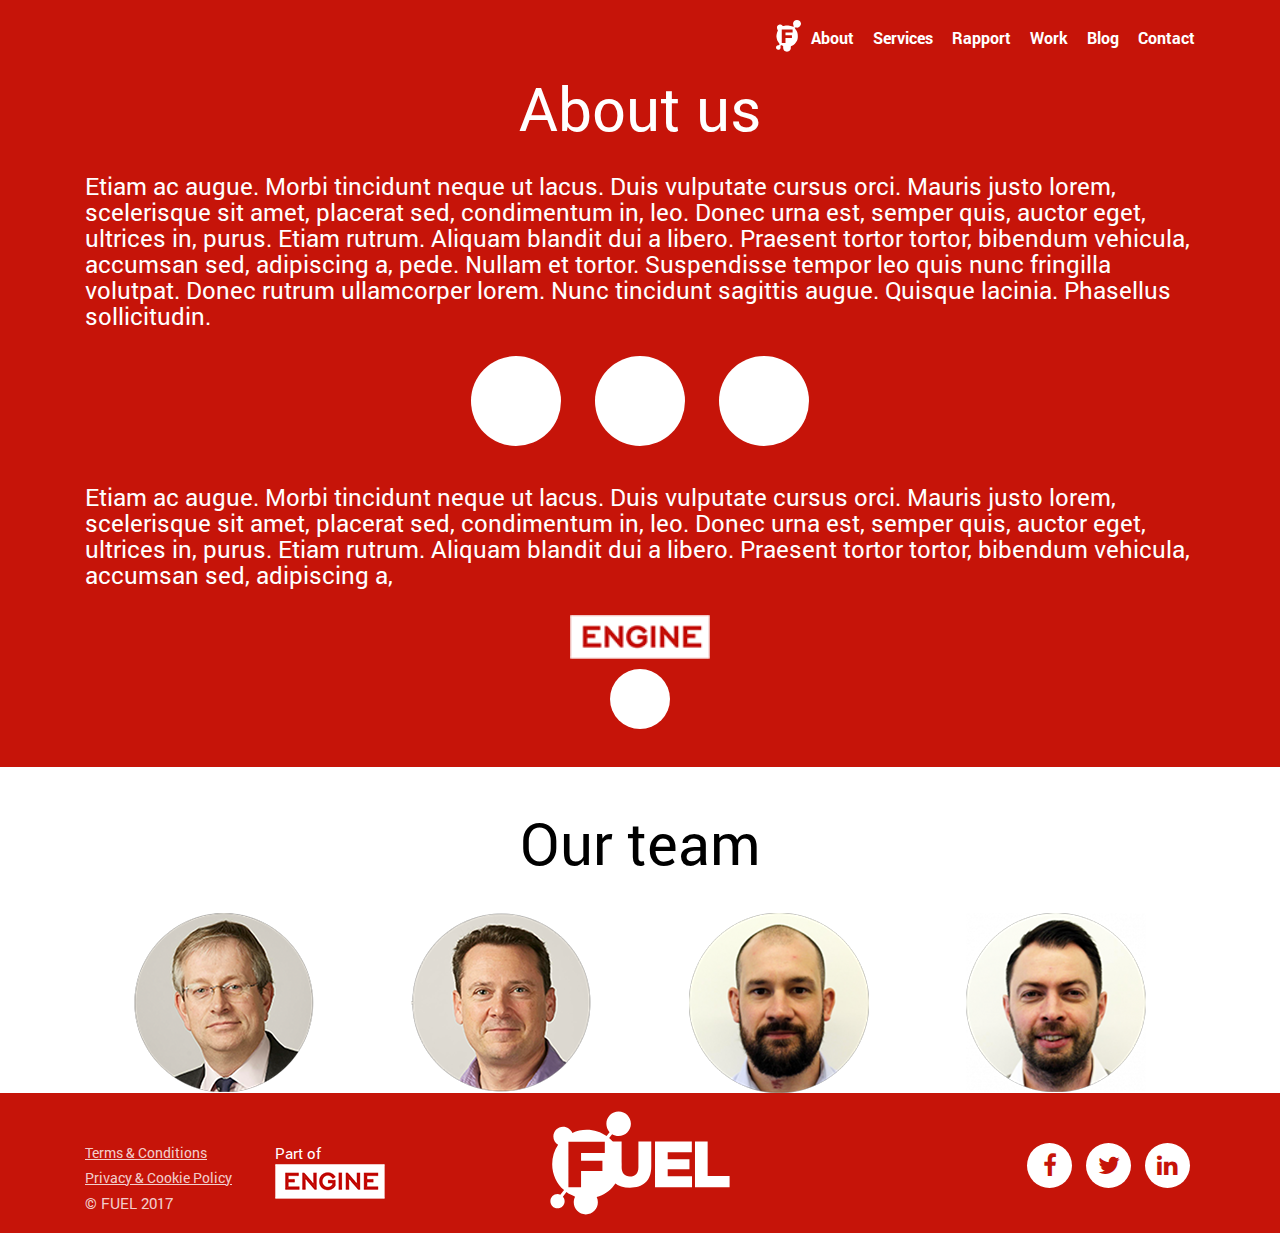
<file: about.html>
<!DOCTYPE html>
<html lang="ru">

<head>

	<meta charset="utf-8">

	<title>Fuel</title>
	<meta name="description" content="">

	<meta http-equiv="X-UA-Compatible" content="IE=edge">
	<meta name="viewport" content="width=device-width, initial-scale=1, maximum-scale=1">

	<meta property="og:image" content="path/to/image.jpg">
	<link rel="shortcut icon" href="img/favicon/favicon.ico" type="image/x-icon">
	<link rel="apple-touch-icon" href="img/favicon/apple-touch-icon.png">
	<link rel="apple-touch-icon" sizes="72x72" href="img/favicon/apple-touch-icon-72x72.png">
	<link rel="apple-touch-icon" sizes="114x114" href="img/favicon/apple-touch-icon-114x114.png">

	<!-- Chrome, Firefox OS and Opera -->
	<meta name="theme-color" content="#000">
	<!-- Windows Phone -->
	<meta name="msapplication-navbutton-color" content="#000">
	<!-- iOS Safari -->
	<meta name="apple-mobile-web-app-status-bar-style" content="#000">

	<style>body { opacity: 0; overflow-x: hidden; } html { background-color: #fff; }</style>

</head>

<body class="about">

	<!-- Header -->

	<header>
		<div class="top-line">
			<div class="container">
				<div class="row">
					<div class="col-md-12">
						<div class="wrapper-menu">
							<a href="#" class="logo">
								<?xml version="1.0" encoding="UTF-8" standalone="no"?>
								<svg xmlns="http://www.w3.org/2000/svg" id="svg8" version="1.1" viewBox="0 0 19.501051 24.83807" class="logo-svg">
									<defs id="defs2" />
									<g transform="translate(-180.19903,-231.22269)" id="layer1">
										<path id="path21" d="m 187.41772,255.70626 c -1.06865,-0.46478 -1.74957,-1.75056 -1.62405,-3.06671 0.0878,-0.92056 0.0203,-1.04013 -0.8103,-1.43623 -1.08746,-0.51858 -1.44473,-0.20321 -1.22213,1.07877 0.20216,1.16422 -0.66934,2.22393 -1.82894,2.22393 -2.34257,0 -2.29523,-3.48383 0.0487,-3.58644 1.21965,-0.0534 1.29154,-0.68229 0.23607,-2.06504 -0.9456,-1.23879 -1.31855,-2.21158 -1.64549,-4.29203 -0.17547,-1.11661 0.43823,-4.13384 0.97153,-4.77642 0.20282,-0.24438 0.16419,-0.50535 -0.13884,-0.93799 -0.23091,-0.32967 -0.41984,-1.09811 -0.41984,-1.70764 0,-0.92156 0.14237,-1.22803 0.84526,-1.81947 0.68002,-0.5722 1.02363,-0.68229 1.75773,-0.56316 0.50186,0.0814 1.17707,0.39665 1.50047,0.70047 0.53723,0.5047 0.69522,0.5254 1.82973,0.23973 1.58446,-0.39898 3.97566,-0.18351 5.51367,0.49683 1.50959,0.66777 1.89611,0.39192 1.33444,-0.95235 -0.85125,-2.03733 0.54401,-4.01982 2.82912,-4.01982 1.55331,0 2.51364,0.68801 2.93818,2.10502 0.25998,0.86772 0.23158,1.16882 -0.19207,2.03632 -0.67449,1.38117 -2.16476,2.13008 -3.45231,1.73492 -1.23996,-0.38056 -1.44018,0.17989 -0.47433,1.32774 1.2916,1.53498 1.79772,3.03545 1.80921,5.36371 0.008,1.60707 -0.12451,2.4145 -0.55012,3.35377 -0.73858,1.62992 -2.48484,3.49452 -3.92625,4.19229 -1.04487,0.50581 -1.1441,0.63409 -1.00982,1.30545 0.21477,1.07386 -0.5642,2.53372 -1.61907,3.03429 -1.06337,0.5046 -1.59587,0.51053 -2.70057,0.0301 z m 0.18131,-8.47628 v -1.98437 h 2.51354 2.51355 v -1.05834 -1.05833 h -2.51355 -2.51354 v -1.05833 -1.05834 h 2.77813 2.77812 v -1.19062 -1.19063 h -4.23333 -4.23333 v 5.29167 5.29167 h 1.4552 1.45521 z" />
									</g>
								</svg>
							</a>
							<nav class="header-menu">
								<a href="#" class="open-menu"><i class="fa fa-th" aria-hidden="true"></i></a>
								<ul class="menu">
									<li><a href="#">About</a></li>
									<li><a href="#">Services</a></li>
									<li><a href="#">Rapport</a></li>
									<li><a href="#">Work</a></li>
									<li><a href="#">Blog</a></li>
									<li><a href="#">Contact</a></li>
								</ul>
							</nav>
						</div>
					</div>
				</div>
			</div>
		</div>
		<div class="container">
			<div class="row">
				<div class="col-md-12">
					<div class="header-about">
						<h1>About us</h1>
						<p>
							Etiam ac augue. Morbi tincidunt neque ut lacus. Duis vulputate cursus orci. Mauris justo lorem, scelerisque sit
							amet, placerat sed, condimentum in, leo. Donec urna est, semper quis, auctor eget, ultrices in, purus. Etiam
							rutrum. Aliquam blandit dui a libero. Praesent tortor tortor, bibendum vehicula, accumsan sed, adipiscing a,
							pede. Nullam et tortor. Suspendisse tempor leo quis nunc fringilla volutpat. Donec rutrum ullamcorper lorem.
							Nunc tincidunt sagittis augue. Quisque lacinia. Phasellus sollicitudin.
						</p>
						<div class="header-about__object">
							<span class="circul"></span>
							<span class="circul"></span>
							<span class="circul"></span>
						</div>
						<p>
							Etiam ac augue. Morbi tincidunt neque ut lacus. Duis vulputate cursus orci. Mauris justo lorem, scelerisque sit
							amet, placerat sed, condimentum in, leo. Donec urna est, semper quis, auctor eget, ultrices in, purus. Etiam
							rutrum. Aliquam blandit dui a libero. Praesent tortor tortor, bibendum vehicula, accumsan sed, adipiscing a,
						</p>
						<img src="img/engine.png" width="140px" class="aligncenter" alt="">
						<div class="header-about__object">
							<span class="circul-small"></span>
						</div>
					</div>
				</div>
			</div>
		</div>
	</header>

	<!-- Header End -->

	<!-- Main -->

	<main class="main" id="screen-two">
		<div class="about__our-team">
			<h3 class="heading-style__h3">Our team</h3>
			<div class="tab-container" id="tab-container">
				<div class="wrap-tab-list">
					<ul class="tab-list container clearfix" id="tab-list">
						<li class="col-md-3 col-sm-3"><img src="img/team1.png" alt=""></li>
						<li class="col-md-3 col-sm-3"><img src="img/team2.png" alt=""></li>
						<li class="col-md-3 col-sm-3"><img src="img/team3.png" alt=""></li>
						<li class="col-md-3 col-sm-3"><img src="img/team4.png" alt=""></li>
					</ul>
				</div>
				<div class="tab-pane" id="tab-pane">
					<div class="container">
						<div class="pane" id="pane">
							<h3>Charles Ping, CEO</h3>
							<p>
								Vestibulum vel metus. Donec sagittis velit vel augue. Fusce in nisl vitae massa venenatis rhoncus. Praesent orci velit, lobortis
								eget, suscipit semper, congue eu, est. Quisque malesuada volutpat enim. Vestibulum leo sem, molestie a, mattis
								bibendum, feugiat facilisis, nisl. Nam scelerisque odio. Suspendisse fermentum faucibus felis. Praesent pharetra. In
							</p>
							<nav class="social social-small">
								<ul>
									<li><a href="#"><i class="fa fa-twitter" aria-hidden="true"></i></a></li>
									<li><a href="#"><i class="fa fa-linkedin" aria-hidden="true"></i></a></li>
								</ul>
							</nav>
							<p class="tab-mail">Email: <span>name.surname@fueldata.com</span></p>
						</div>
						<div class="pane" id="pane">
							<h3>Charles Ping, CEO</h3>
							<p>
								Vestibulum vel metus. Donec sagittis velit vel augue. Fusce in nisl vitae massa venenatis rhoncus. Praesent orci velit, lobortis
								eget, suscipit semper, congue eu, est. Quisque malesuada volutpat enim. Vestibulum leo sem, molestie a, mattis
								bibendum, feugiat facilisis, nisl. Nam scelerisque odio. Suspendisse fermentum faucibus felis. Praesent pharetra. In
							</p>
							<nav class="social social-small">
								<ul>
									<li><a href="#"><i class="fa fa-twitter" aria-hidden="true"></i></a></li>
									<li><a href="#"><i class="fa fa-linkedin" aria-hidden="true"></i></a></li>
								</ul>
							</nav>
							<p class="tab-mail">Email: <span>name.surname@fueldata.com</span></p>
						</div>
						<div class="pane" id="pane">
							<h3>Charles Ping, CEO</h3>
							<p>
								Vestibulum vel metus. Donec sagittis velit vel augue. Fusce in nisl vitae massa venenatis rhoncus. Praesent orci velit, lobortis
								eget, suscipit semper, congue eu, est. Quisque malesuada volutpat enim. Vestibulum leo sem, molestie a, mattis
								bibendum, feugiat facilisis, nisl. Nam scelerisque odio. Suspendisse fermentum faucibus felis. Praesent pharetra. In
							</p>
							<nav class="social social-small">
								<ul>
									<li><a href="#"><i class="fa fa-twitter" aria-hidden="true"></i></a></li>
									<li><a href="#"><i class="fa fa-linkedin" aria-hidden="true"></i></a></li>
								</ul>
							</nav>
							<p class="tab-mail">Email: <span>name.surname@fueldata.com</span></p>
						</div>
						<div class="pane" id="pane">
							<h3>Charles Ping, CEO</h3>
							<p>
								Vestibulum vel metus. Donec sagittis velit vel augue. Fusce in nisl vitae massa venenatis rhoncus. Praesent orci velit, lobortis
								eget, suscipit semper, congue eu, est. Quisque malesuada volutpat enim. Vestibulum leo sem, molestie a, mattis
								bibendum, feugiat facilisis, nisl. Nam scelerisque odio. Suspendisse fermentum faucibus felis. Praesent pharetra. In
							</p>
							<nav class="social social-small">
								<ul>
									<li><a href="#"><i class="fa fa-twitter" aria-hidden="true"></i></a></li>
									<li><a href="#"><i class="fa fa-linkedin" aria-hidden="true"></i></a></li>
								</ul>
							</nav>
							<p class="tab-mail">Email: <span>name.surname@fueldata.com</span></p>
						</div>
					</div>
				</div>
			</div>
		</div>
	</main>

	<!-- Main End -->

	<!-- Footer -->

	<footer class="footer" id="footer">
		<div class="container">
			<div class="row">
				<div class="col-md-2 col-sm-4  wrapper-copyrght">
					<a href="#">Terms & Conditions</a>
					<a href="#">Privacy & Cookie Policy</a>
					<span clas="copyright">© FUEL 2017</span>
				</div>
				<div class="col-md-2  wrapper-engine">
					<p>Part of</p>
					<a href="#" class="engine"></a>
				</div>
				<div class="col-md-4 col-sm-4 hidde-480">
					<div class="wrapper__logo-footer">
						<svg version="1.1" id="logo-name" xmlns="http://www.w3.org/2000/svg" xmlns:xlink="http://www.w3.org/1999/xlink" x="0px" y="0px" viewBox="0 0 91 52.6" style="enable-background:new 0 0 91 52.6;" xml:space="preserve">
							<g id="xA0_2">
								<g>
									<path class="st0" d="M34.7,12.7c3.4,0,6.2-2.8,6.2-6.2c0-3.4-2.8-6.2-6.2-6.2c-3.4,0-6.2,2.8-6.2,6.2c0,1.6,0.6,3.1,1.6,4.2
									l-1.5,2c-2.8-2-6.3-3.2-10-3.2c-2.6,0-5.1,0.6-7.3,1.6C10.5,9.3,8.7,8,6.6,8c-2.7,0-4.9,2.2-4.9,4.9c0,1.8,0.9,3.3,2.4,4.2
									c-1.9,2.8-3,6.2-3,9.8c0,5.2,2.3,9.9,6,13.1l-1.9,2.3c-0.4-0.2-0.9-0.3-1.4-0.3c-2,0-3.6,1.6-3.6,3.6c0,2,1.6,3.6,3.6,3.6
									c2,0,3.6-1.6,3.6-3.6c0-0.9-0.3-1.7-0.9-2.3l1.8-2.3c1.3,1,2.8,1.7,4.4,2.3c-0.5,0.9-0.7,1.9-0.7,2.9c0,3.4,2.7,6.1,6.1,6.1
									c3.4,0,6.1-2.7,6.1-6.1c0-1-0.2-1.9-0.6-2.7C30.8,41.5,36,34.8,36,27c0-5.3-2.4-10.1-6.1-13.3l1.5-1.9
									C32.3,12.4,33.5,12.7,34.7,12.7z M27.6,21.2H15.7v3.9h10.8v5.2H15.7v8.3H9.3V15.6h18.4V21.2z"/>
								</g>
							</g>
							<g id="xA0_3">
								<g>
									<path class="st1" d="M44.7,15.4v13c0,3.2-1.7,4.7-4.3,4.7c-2.6,0-4.2-1.6-4.2-4.9V15.4h-6.4v12.9c0,7.2,4.1,10.5,10.6,10.5
									c6.5,0,10.8-3.3,10.8-10.7V15.4H44.7z"/>
								</g>
							</g>
							<g id="xA0_4">
								<g>
									<polygon class="st1" points="59.5,33 59.5,29.4 70.5,29.4 70.5,24.4 59.5,24.4 59.5,20.8 71.7,20.8 71.7,15.4 53.1,15.4 
									53.1,38.5 71.8,38.5 71.8,33 		"/>
								</g>
							</g>
							<g id="xA0_5">
								<g>
									<polygon class="st1" points="79.7,32.9 79.7,15.4 73.3,15.4 73.3,38.5 90.8,38.5 90.8,32.9 		"/>
								</g>
							</g>
						</svg>
					</div>
				</div>
				<div class="col-md-4 col-sm-4">
					<nav class="social social-small">
						<ul>
							<li><a href="#"><i class="fa fa-facebook" aria-hidden="true"></i></a></li>
							<li><a href="#"><i class="fa fa-twitter" aria-hidden="true"></i></a></li>
							<li><a href="#"><i class="fa fa-linkedin" aria-hidden="true"></i></a></li>
						</ul>
					</nav>
				</div>
			</div>
		</div>
	</footer>

	<!-- Footer End -->

	<link rel="stylesheet" href="css/main.min.css">
	<script src="js/scripts.min.js"></script>

</body>
</html>
</file>
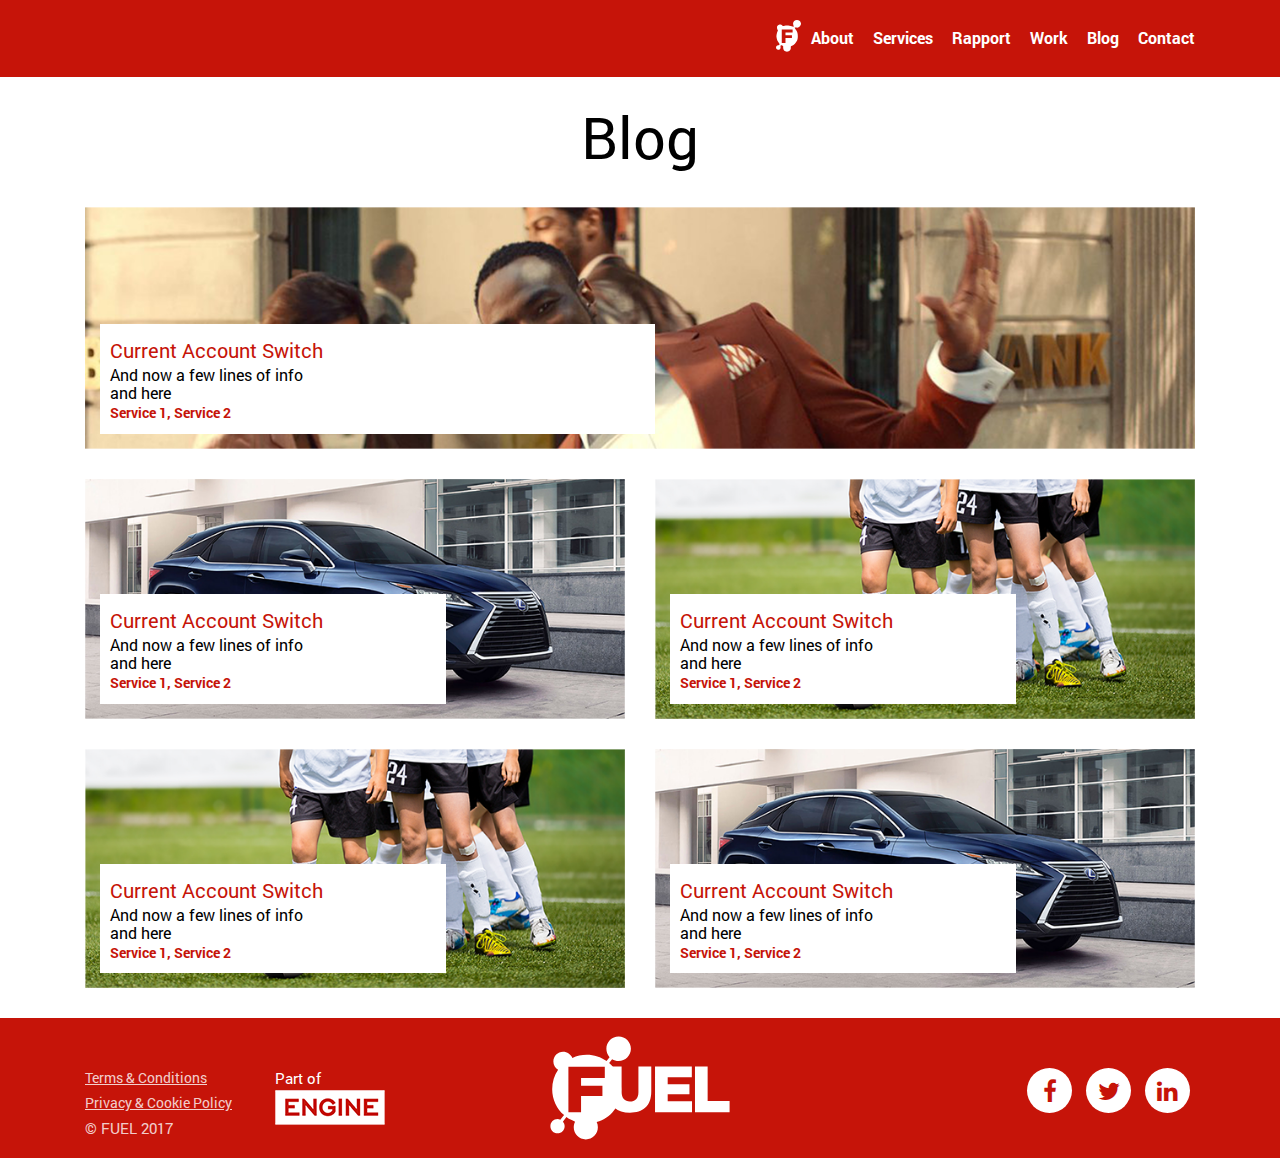
<file: blog.html>
<!DOCTYPE html>
<html lang="ru">

<head>

	<meta charset="utf-8">

	<title>Fuel</title>
	<meta name="description" content="">

	<meta http-equiv="X-UA-Compatible" content="IE=edge">
	<meta name="viewport" content="width=device-width, initial-scale=1, maximum-scale=1">

	<meta property="og:image" content="path/to/image.jpg">
	<link rel="shortcut icon" href="img/favicon/favicon.ico" type="image/x-icon">
	<link rel="apple-touch-icon" href="img/favicon/apple-touch-icon.png">
	<link rel="apple-touch-icon" sizes="72x72" href="img/favicon/apple-touch-icon-72x72.png">
	<link rel="apple-touch-icon" sizes="114x114" href="img/favicon/apple-touch-icon-114x114.png">

	<!-- Chrome, Firefox OS and Opera -->
	<meta name="theme-color" content="#000">
	<!-- Windows Phone -->
	<meta name="msapplication-navbutton-color" content="#000">
	<!-- iOS Safari -->
	<meta name="apple-mobile-web-app-status-bar-style" content="#000">

	<style>body { opacity: 0; overflow-x: hidden; } html { background-color: #fff; }</style>

</head>

<body>

	<!-- Header -->

	<div class="top-line">
		<div class="container">
			<div class="row">
				<div class="col-md-12">
					<div class="wrapper-menu">
						<a href="#" class="logo">
							<?xml version="1.0" encoding="UTF-8" standalone="no"?>
							<svg xmlns="http://www.w3.org/2000/svg" id="svg8" version="1.1" viewBox="0 0 19.501051 24.83807" class="logo-svg">
								<defs id="defs2" />
								<g transform="translate(-180.19903,-231.22269)" id="layer1">
									<path id="path21" d="m 187.41772,255.70626 c -1.06865,-0.46478 -1.74957,-1.75056 -1.62405,-3.06671 0.0878,-0.92056 0.0203,-1.04013 -0.8103,-1.43623 -1.08746,-0.51858 -1.44473,-0.20321 -1.22213,1.07877 0.20216,1.16422 -0.66934,2.22393 -1.82894,2.22393 -2.34257,0 -2.29523,-3.48383 0.0487,-3.58644 1.21965,-0.0534 1.29154,-0.68229 0.23607,-2.06504 -0.9456,-1.23879 -1.31855,-2.21158 -1.64549,-4.29203 -0.17547,-1.11661 0.43823,-4.13384 0.97153,-4.77642 0.20282,-0.24438 0.16419,-0.50535 -0.13884,-0.93799 -0.23091,-0.32967 -0.41984,-1.09811 -0.41984,-1.70764 0,-0.92156 0.14237,-1.22803 0.84526,-1.81947 0.68002,-0.5722 1.02363,-0.68229 1.75773,-0.56316 0.50186,0.0814 1.17707,0.39665 1.50047,0.70047 0.53723,0.5047 0.69522,0.5254 1.82973,0.23973 1.58446,-0.39898 3.97566,-0.18351 5.51367,0.49683 1.50959,0.66777 1.89611,0.39192 1.33444,-0.95235 -0.85125,-2.03733 0.54401,-4.01982 2.82912,-4.01982 1.55331,0 2.51364,0.68801 2.93818,2.10502 0.25998,0.86772 0.23158,1.16882 -0.19207,2.03632 -0.67449,1.38117 -2.16476,2.13008 -3.45231,1.73492 -1.23996,-0.38056 -1.44018,0.17989 -0.47433,1.32774 1.2916,1.53498 1.79772,3.03545 1.80921,5.36371 0.008,1.60707 -0.12451,2.4145 -0.55012,3.35377 -0.73858,1.62992 -2.48484,3.49452 -3.92625,4.19229 -1.04487,0.50581 -1.1441,0.63409 -1.00982,1.30545 0.21477,1.07386 -0.5642,2.53372 -1.61907,3.03429 -1.06337,0.5046 -1.59587,0.51053 -2.70057,0.0301 z m 0.18131,-8.47628 v -1.98437 h 2.51354 2.51355 v -1.05834 -1.05833 h -2.51355 -2.51354 v -1.05833 -1.05834 h 2.77813 2.77812 v -1.19062 -1.19063 h -4.23333 -4.23333 v 5.29167 5.29167 h 1.4552 1.45521 z" />
								</g>
							</svg>
						</a>
						<nav class="header-menu">
							<a href="#" class="open-menu"><i class="fa fa-th" aria-hidden="true"></i></a>
							<ul class="menu">
								<li><a href="#">About</a></li>
								<li><a href="#">Services</a></li>
								<li><a href="#">Rapport</a></li>
								<li><a href="#">Work</a></li>
								<li><a href="#">Blog</a></li>
								<li><a href="#">Contact</a></li>
							</ul>
						</nav>
					</div>
				</div>
			</div>
		</div>
	</div>

	<!-- Header End -->

	<!-- Main -->

	<main class="main" id="screen-two">
		<div class="wrapper__our-work">
			<div class="container">
				<h3 class="heading-style__h3">Blog</h3>
				<div class="row">
					<div class="col-md-12">
						<div class="item__our-work">
							<img src="img/our-work1.png" id="img-position" alt="">
							<div class="info-page__our-work">
								<h3><a href="#">Current Account Switch</a></h3>
								<p>
									And now a few lines of info <br>
									and here
								</p>
								<a href="#">Service 1, </a>
								<a href="#">Service 2</a>
							</div>
						</div>
					</div>
					<div class="col-md-6 col-sm-6">
						<div class="item__our-work">
							<img src="img/our-work2.png" alt="">
							<div class="info-page__our-work">
								<h3><a href="#">Current Account Switch</a></h3>
								<p>
									And now a few lines of info <br>
									and here
								</p>
								<a href="#">Service 1, </a>
								<a href="#">Service 2</a>
							</div>
						</div>
					</div>
					<div class="col-md-6 col-sm-6">
						<div class="item__our-work">
							<img src="img/our-work3.png" alt="">
							<div class="info-page__our-work">
								<h3><a href="#">Current Account Switch</a></h3>
								<p>
									And now a few lines of info <br>
									and here
								</p>
								<a href="#">Service 1, </a>
								<a href="#">Service 2</a>
							</div>
						</div>
					</div>
					<div class="col-md-6 col-sm-6">
						<div class="item__our-work">
							<img src="img/our-work3.png" alt="">
							<div class="info-page__our-work">
								<h3><a href="#">Current Account Switch</a></h3>
								<p>
									And now a few lines of info <br>
									and here
								</p>
								<a href="#">Service 1, </a>
								<a href="#">Service 2</a>
							</div>
						</div>
					</div>
					<div class="col-md-6 col-sm-6">
						<div class="item__our-work">
							<img src="img/our-work2.png" alt="">
							<div class="info-page__our-work">
								<h3><a href="#">Current Account Switch</a></h3>
								<p>
									And now a few lines of info <br>
									and here
								</p>
								<a href="#">Service 1, </a>
								<a href="#">Service 2</a>
							</div>
						</div>
					</div>
				</div>
			</div>
		</div>
	</main>

	<!-- Main End -->

	<!-- Footer -->

	<footer class="footer" id="footer">
		<div class="container">
			<div class="row">
				<div class="col-md-2 col-sm-4  wrapper-copyrght">
					<a href="#">Terms & Conditions</a>
					<a href="#">Privacy & Cookie Policy</a>
					<span clas="copyright">© FUEL 2017</span>
				</div>
				<div class="col-md-2  wrapper-engine">
					<p>Part of</p>
					<a href="#" class="engine"></a>
				</div>
				<div class="col-md-4 col-sm-4 hidde-480">
					<div class="wrapper__logo-footer">
						<svg version="1.1" id="logo-name" xmlns="http://www.w3.org/2000/svg" xmlns:xlink="http://www.w3.org/1999/xlink" x="0px" y="0px" viewBox="0 0 91 52.6" style="enable-background:new 0 0 91 52.6;" xml:space="preserve">
							<g id="xA0_2">
								<g>
									<path class="st0" d="M34.7,12.7c3.4,0,6.2-2.8,6.2-6.2c0-3.4-2.8-6.2-6.2-6.2c-3.4,0-6.2,2.8-6.2,6.2c0,1.6,0.6,3.1,1.6,4.2
									l-1.5,2c-2.8-2-6.3-3.2-10-3.2c-2.6,0-5.1,0.6-7.3,1.6C10.5,9.3,8.7,8,6.6,8c-2.7,0-4.9,2.2-4.9,4.9c0,1.8,0.9,3.3,2.4,4.2
									c-1.9,2.8-3,6.2-3,9.8c0,5.2,2.3,9.9,6,13.1l-1.9,2.3c-0.4-0.2-0.9-0.3-1.4-0.3c-2,0-3.6,1.6-3.6,3.6c0,2,1.6,3.6,3.6,3.6
									c2,0,3.6-1.6,3.6-3.6c0-0.9-0.3-1.7-0.9-2.3l1.8-2.3c1.3,1,2.8,1.7,4.4,2.3c-0.5,0.9-0.7,1.9-0.7,2.9c0,3.4,2.7,6.1,6.1,6.1
									c3.4,0,6.1-2.7,6.1-6.1c0-1-0.2-1.9-0.6-2.7C30.8,41.5,36,34.8,36,27c0-5.3-2.4-10.1-6.1-13.3l1.5-1.9
									C32.3,12.4,33.5,12.7,34.7,12.7z M27.6,21.2H15.7v3.9h10.8v5.2H15.7v8.3H9.3V15.6h18.4V21.2z"/>
								</g>
							</g>
							<g id="xA0_3">
								<g>
									<path class="st1" d="M44.7,15.4v13c0,3.2-1.7,4.7-4.3,4.7c-2.6,0-4.2-1.6-4.2-4.9V15.4h-6.4v12.9c0,7.2,4.1,10.5,10.6,10.5
									c6.5,0,10.8-3.3,10.8-10.7V15.4H44.7z"/>
								</g>
							</g>
							<g id="xA0_4">
								<g>
									<polygon class="st1" points="59.5,33 59.5,29.4 70.5,29.4 70.5,24.4 59.5,24.4 59.5,20.8 71.7,20.8 71.7,15.4 53.1,15.4 
									53.1,38.5 71.8,38.5 71.8,33 		"/>
								</g>
							</g>
							<g id="xA0_5">
								<g>
									<polygon class="st1" points="79.7,32.9 79.7,15.4 73.3,15.4 73.3,38.5 90.8,38.5 90.8,32.9 		"/>
								</g>
							</g>
						</svg>
					</div>
				</div>
				<div class="col-md-4 col-sm-4">
					<nav class="social social-small">
						<ul>
							<li><a href="#"><i class="fa fa-facebook" aria-hidden="true"></i></a></li>
							<li><a href="#"><i class="fa fa-twitter" aria-hidden="true"></i></a></li>
							<li><a href="#"><i class="fa fa-linkedin" aria-hidden="true"></i></a></li>
						</ul>
					</nav>
				</div>
			</div>
		</div>
	</footer>

	<!-- Footer End -->

	<link rel="stylesheet" href="css/main.min.css">
	<script src="js/scripts.min.js"></script>

</body>
</html>
</file>
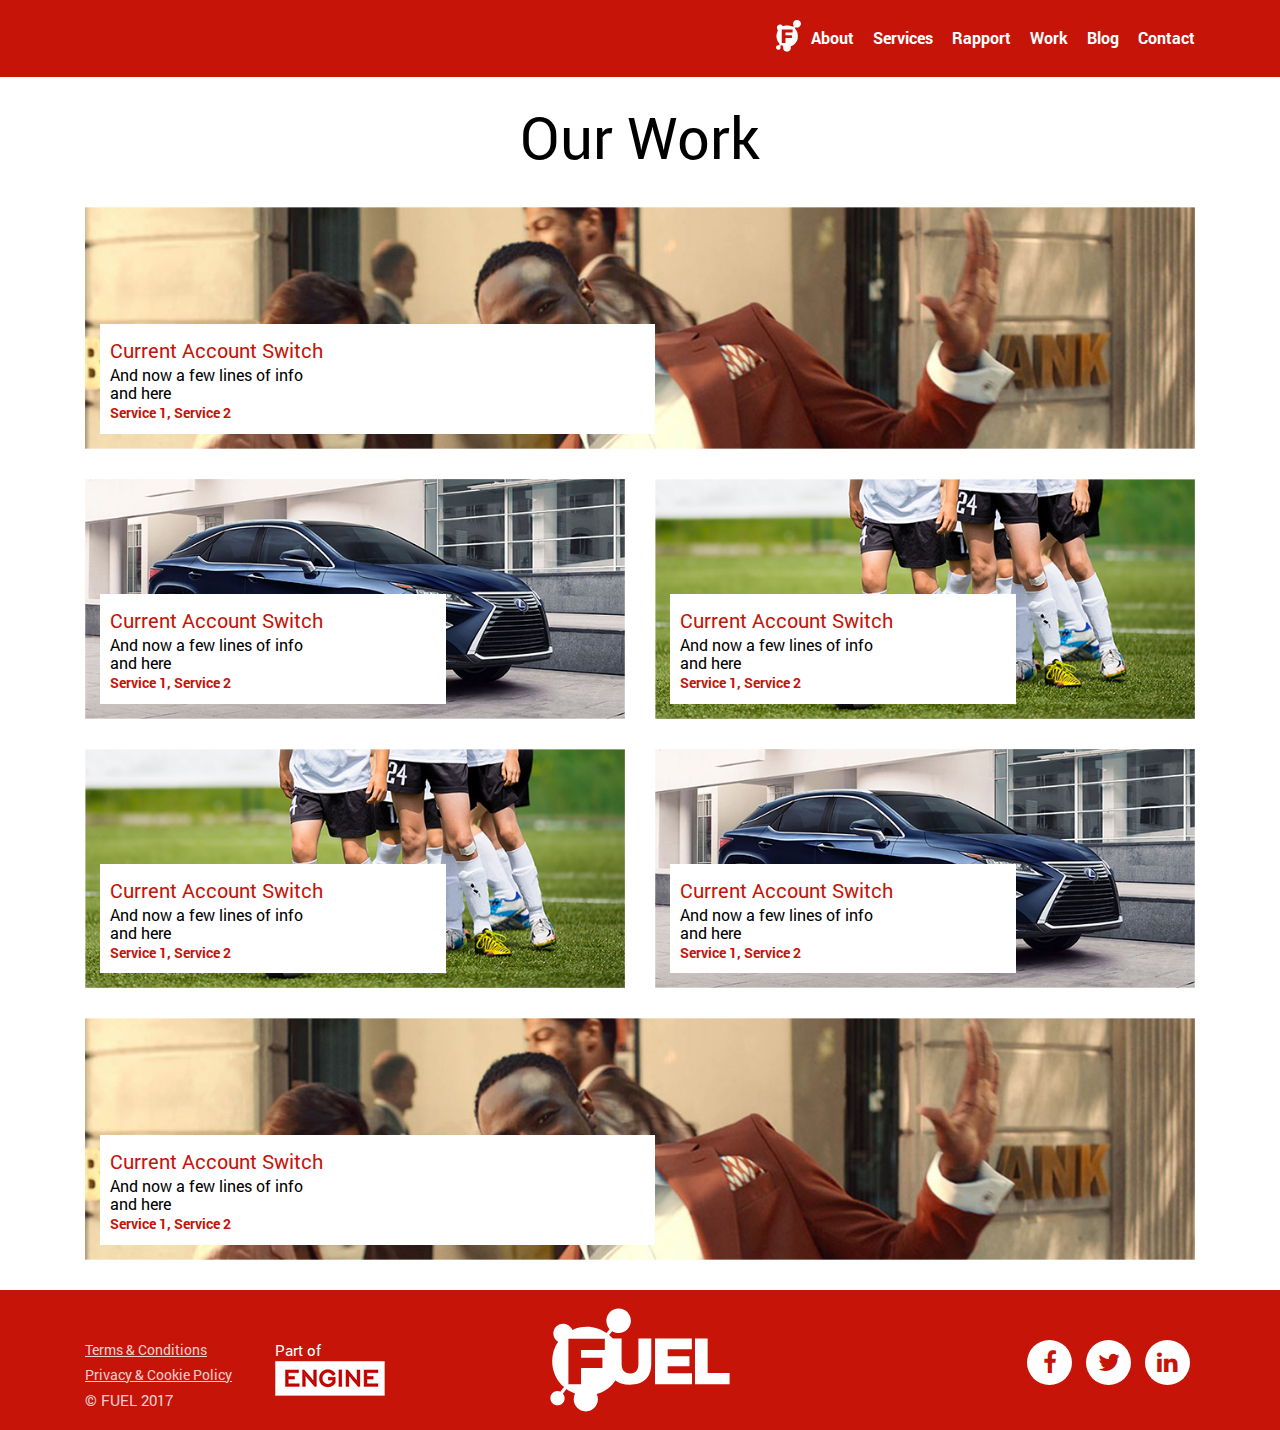
<file: our-work.html>
<!DOCTYPE html>
<html lang="ru">

<head>

	<meta charset="utf-8">

	<title>Fuel</title>
	<meta name="description" content="">

	<meta http-equiv="X-UA-Compatible" content="IE=edge">
	<meta name="viewport" content="width=device-width, initial-scale=1, maximum-scale=1">

	<meta property="og:image" content="path/to/image.jpg">
	<link rel="shortcut icon" href="img/favicon/favicon.ico" type="image/x-icon">
	<link rel="apple-touch-icon" href="img/favicon/apple-touch-icon.png">
	<link rel="apple-touch-icon" sizes="72x72" href="img/favicon/apple-touch-icon-72x72.png">
	<link rel="apple-touch-icon" sizes="114x114" href="img/favicon/apple-touch-icon-114x114.png">

	<!-- Chrome, Firefox OS and Opera -->
	<meta name="theme-color" content="#000">
	<!-- Windows Phone -->
	<meta name="msapplication-navbutton-color" content="#000">
	<!-- iOS Safari -->
	<meta name="apple-mobile-web-app-status-bar-style" content="#000">

	<style>body { opacity: 0; overflow-x: hidden; } html { background-color: #fff; }</style>

</head>

<body>

	<!-- Header -->

	<div class="top-line">
		<div class="container">
			<div class="row">
				<div class="col-md-12">
					<div class="wrapper-menu">
						<a href="#" class="logo">
							<?xml version="1.0" encoding="UTF-8" standalone="no"?>
							<svg xmlns="http://www.w3.org/2000/svg" id="svg8" version="1.1" viewBox="0 0 19.501051 24.83807" class="logo-svg">
								<defs id="defs2" />
								<g transform="translate(-180.19903,-231.22269)" id="layer1">
									<path id="path21" d="m 187.41772,255.70626 c -1.06865,-0.46478 -1.74957,-1.75056 -1.62405,-3.06671 0.0878,-0.92056 0.0203,-1.04013 -0.8103,-1.43623 -1.08746,-0.51858 -1.44473,-0.20321 -1.22213,1.07877 0.20216,1.16422 -0.66934,2.22393 -1.82894,2.22393 -2.34257,0 -2.29523,-3.48383 0.0487,-3.58644 1.21965,-0.0534 1.29154,-0.68229 0.23607,-2.06504 -0.9456,-1.23879 -1.31855,-2.21158 -1.64549,-4.29203 -0.17547,-1.11661 0.43823,-4.13384 0.97153,-4.77642 0.20282,-0.24438 0.16419,-0.50535 -0.13884,-0.93799 -0.23091,-0.32967 -0.41984,-1.09811 -0.41984,-1.70764 0,-0.92156 0.14237,-1.22803 0.84526,-1.81947 0.68002,-0.5722 1.02363,-0.68229 1.75773,-0.56316 0.50186,0.0814 1.17707,0.39665 1.50047,0.70047 0.53723,0.5047 0.69522,0.5254 1.82973,0.23973 1.58446,-0.39898 3.97566,-0.18351 5.51367,0.49683 1.50959,0.66777 1.89611,0.39192 1.33444,-0.95235 -0.85125,-2.03733 0.54401,-4.01982 2.82912,-4.01982 1.55331,0 2.51364,0.68801 2.93818,2.10502 0.25998,0.86772 0.23158,1.16882 -0.19207,2.03632 -0.67449,1.38117 -2.16476,2.13008 -3.45231,1.73492 -1.23996,-0.38056 -1.44018,0.17989 -0.47433,1.32774 1.2916,1.53498 1.79772,3.03545 1.80921,5.36371 0.008,1.60707 -0.12451,2.4145 -0.55012,3.35377 -0.73858,1.62992 -2.48484,3.49452 -3.92625,4.19229 -1.04487,0.50581 -1.1441,0.63409 -1.00982,1.30545 0.21477,1.07386 -0.5642,2.53372 -1.61907,3.03429 -1.06337,0.5046 -1.59587,0.51053 -2.70057,0.0301 z m 0.18131,-8.47628 v -1.98437 h 2.51354 2.51355 v -1.05834 -1.05833 h -2.51355 -2.51354 v -1.05833 -1.05834 h 2.77813 2.77812 v -1.19062 -1.19063 h -4.23333 -4.23333 v 5.29167 5.29167 h 1.4552 1.45521 z" />
								</g>
							</svg>
						</a>
						<nav class="header-menu">
							<a href="#" class="open-menu"><i class="fa fa-th" aria-hidden="true"></i></a>
							<ul class="menu">
								<li><a href="#">About</a></li>
								<li><a href="#">Services</a></li>
								<li><a href="#">Rapport</a></li>
								<li><a href="#">Work</a></li>
								<li><a href="#">Blog</a></li>
								<li><a href="#">Contact</a></li>
							</ul>
						</nav>
					</div>
				</div>
			</div>
		</div>
	</div>

	<!-- Header End -->

	<!-- Main -->

	<main class="main" id="screen-two">
		<div class="wrapper__our-work">
			<div class="container">
				<h3 class="heading-style__h3">Our Work</h3>
				<div class="row">
					<div class="col-md-12">
						<div class="item__our-work">
							<img src="img/our-work1.png" id="img-position" alt="">
							<div class="info-page__our-work">
								<h3><a href="#">Current Account Switch</a></h3>
								<p>
									And now a few lines of info <br>
									and here
								</p>
								<a href="#">Service 1, </a>
								<a href="#">Service 2</a>
							</div>
						</div>
					</div>
					<div class="col-md-6 col-sm-6">
						<div class="item__our-work">
							<img src="img/our-work2.png" alt="">
							<div class="info-page__our-work">
								<h3><a href="#">Current Account Switch</a></h3>
								<p>
									And now a few lines of info <br>
									and here
								</p>
								<a href="#">Service 1, </a>
								<a href="#">Service 2</a>
							</div>
						</div>
					</div>
					<div class="col-md-6 col-sm-6">
						<div class="item__our-work">
							<img src="img/our-work3.png" alt="">
							<div class="info-page__our-work">
								<h3><a href="#">Current Account Switch</a></h3>
								<p>
									And now a few lines of info <br>
									and here
								</p>
								<a href="#">Service 1, </a>
								<a href="#">Service 2</a>
							</div>
						</div>
					</div>
					<div class="col-md-6 col-sm-6">
						<div class="item__our-work">
							<img src="img/our-work3.png" alt="">
							<div class="info-page__our-work">
								<h3><a href="#">Current Account Switch</a></h3>
								<p>
									And now a few lines of info <br>
									and here
								</p>
								<a href="#">Service 1, </a>
								<a href="#">Service 2</a>
							</div>
						</div>
					</div>
					<div class="col-md-6 col-sm-6">
						<div class="item__our-work">
							<img src="img/our-work2.png" alt="">
							<div class="info-page__our-work">
								<h3><a href="#">Current Account Switch</a></h3>
								<p>
									And now a few lines of info <br>
									and here
								</p>
								<a href="#">Service 1, </a>
								<a href="#">Service 2</a>
							</div>
						</div>
					</div>
					<div class="col-md-12">
						<div class="item__our-work">
							<img src="img/our-work1.png" alt="">
							<div class="info-page__our-work">
								<h3><a href="#">Current Account Switch</a></h3>
								<p>
									And now a few lines of info <br>
									and here
								</p>
								<a href="#">Service 1, </a>
								<a href="#">Service 2</a>
							</div>
						</div>
					</div>
				</div>
			</div>
		</div>
	</main>

	<!-- Main End -->

	<!-- Footer -->

	<footer class="footer" id="footer">
		<div class="container">
			<div class="row">
				<div class="col-md-2 col-sm-4  wrapper-copyrght">
					<a href="#">Terms & Conditions</a>
					<a href="#">Privacy & Cookie Policy</a>
					<span clas="copyright">© FUEL 2017</span>
				</div>
				<div class="col-md-2  wrapper-engine">
					<p>Part of</p>
					<a href="#" class="engine"></a>
				</div>
				<div class="col-md-4 col-sm-4 hidde-480">
					<div class="wrapper__logo-footer">
						<svg version="1.1" id="logo-name" xmlns="http://www.w3.org/2000/svg" xmlns:xlink="http://www.w3.org/1999/xlink" x="0px" y="0px" viewBox="0 0 91 52.6" style="enable-background:new 0 0 91 52.6;" xml:space="preserve">
							<g id="xA0_2">
								<g>
									<path class="st0" d="M34.7,12.7c3.4,0,6.2-2.8,6.2-6.2c0-3.4-2.8-6.2-6.2-6.2c-3.4,0-6.2,2.8-6.2,6.2c0,1.6,0.6,3.1,1.6,4.2
									l-1.5,2c-2.8-2-6.3-3.2-10-3.2c-2.6,0-5.1,0.6-7.3,1.6C10.5,9.3,8.7,8,6.6,8c-2.7,0-4.9,2.2-4.9,4.9c0,1.8,0.9,3.3,2.4,4.2
									c-1.9,2.8-3,6.2-3,9.8c0,5.2,2.3,9.9,6,13.1l-1.9,2.3c-0.4-0.2-0.9-0.3-1.4-0.3c-2,0-3.6,1.6-3.6,3.6c0,2,1.6,3.6,3.6,3.6
									c2,0,3.6-1.6,3.6-3.6c0-0.9-0.3-1.7-0.9-2.3l1.8-2.3c1.3,1,2.8,1.7,4.4,2.3c-0.5,0.9-0.7,1.9-0.7,2.9c0,3.4,2.7,6.1,6.1,6.1
									c3.4,0,6.1-2.7,6.1-6.1c0-1-0.2-1.9-0.6-2.7C30.8,41.5,36,34.8,36,27c0-5.3-2.4-10.1-6.1-13.3l1.5-1.9
									C32.3,12.4,33.5,12.7,34.7,12.7z M27.6,21.2H15.7v3.9h10.8v5.2H15.7v8.3H9.3V15.6h18.4V21.2z"/>
								</g>
							</g>
							<g id="xA0_3">
								<g>
									<path class="st1" d="M44.7,15.4v13c0,3.2-1.7,4.7-4.3,4.7c-2.6,0-4.2-1.6-4.2-4.9V15.4h-6.4v12.9c0,7.2,4.1,10.5,10.6,10.5
									c6.5,0,10.8-3.3,10.8-10.7V15.4H44.7z"/>
								</g>
							</g>
							<g id="xA0_4">
								<g>
									<polygon class="st1" points="59.5,33 59.5,29.4 70.5,29.4 70.5,24.4 59.5,24.4 59.5,20.8 71.7,20.8 71.7,15.4 53.1,15.4 
									53.1,38.5 71.8,38.5 71.8,33 		"/>
								</g>
							</g>
							<g id="xA0_5">
								<g>
									<polygon class="st1" points="79.7,32.9 79.7,15.4 73.3,15.4 73.3,38.5 90.8,38.5 90.8,32.9 		"/>
								</g>
							</g>
						</svg>
					</div>
				</div>
				<div class="col-md-4 col-sm-4">
					<nav class="social social-small">
						<ul>
							<li><a href="#"><i class="fa fa-facebook" aria-hidden="true"></i></a></li>
							<li><a href="#"><i class="fa fa-twitter" aria-hidden="true"></i></a></li>
							<li><a href="#"><i class="fa fa-linkedin" aria-hidden="true"></i></a></li>
						</ul>
					</nav>
				</div>
			</div>
		</div>
	</footer>

	<!-- Footer End -->

	<link rel="stylesheet" href="css/main.min.css">
	<script src="js/scripts.min.js"></script>

</body>
</html>
</file>
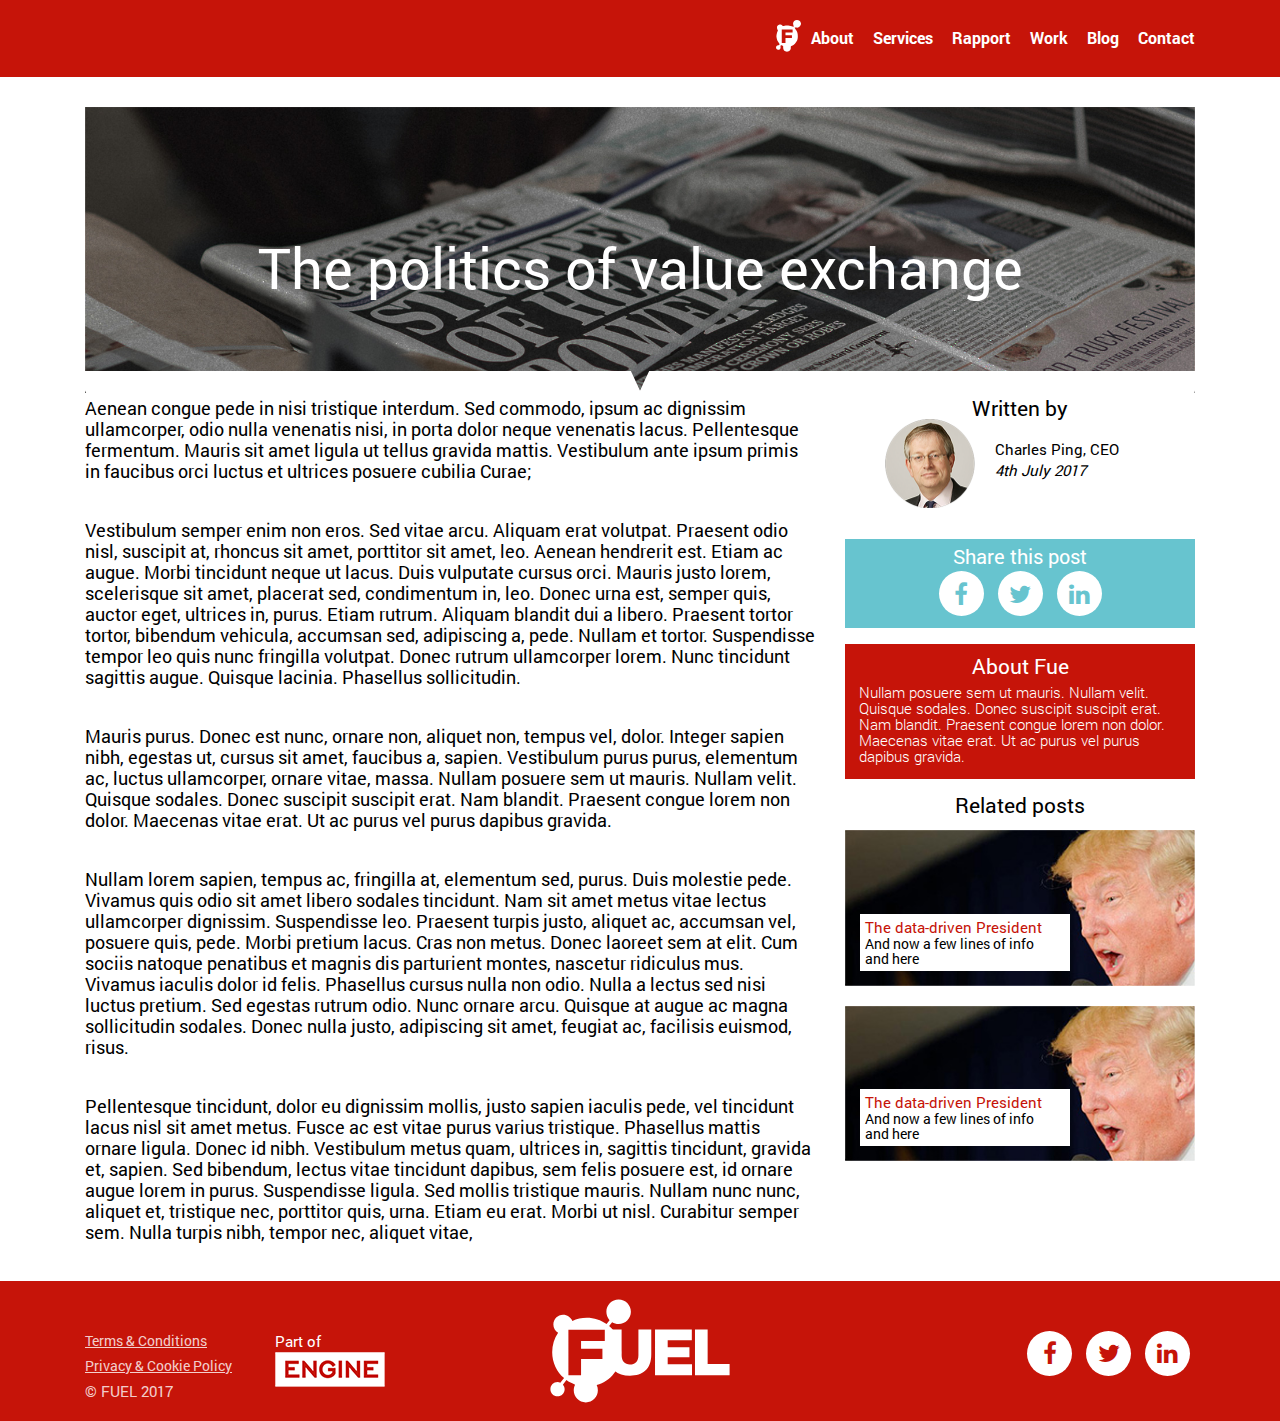
<file: post.html>
<!DOCTYPE html>
<html lang="ru">

<head>

	<meta charset="utf-8">

	<title>Fuel</title>
	<meta name="description" content="">

	<meta http-equiv="X-UA-Compatible" content="IE=edge">
	<meta name="viewport" content="width=device-width, initial-scale=1, maximum-scale=1">

	<meta property="og:image" content="path/to/image.jpg">
	<link rel="shortcut icon" href="img/favicon/favicon.ico" type="image/x-icon">
	<link rel="apple-touch-icon" href="img/favicon/apple-touch-icon.png">
	<link rel="apple-touch-icon" sizes="72x72" href="img/favicon/apple-touch-icon-72x72.png">
	<link rel="apple-touch-icon" sizes="114x114" href="img/favicon/apple-touch-icon-114x114.png">

	<!-- Chrome, Firefox OS and Opera -->
	<meta name="theme-color" content="#000">
	<!-- Windows Phone -->
	<meta name="msapplication-navbutton-color" content="#000">
	<!-- iOS Safari -->
	<meta name="apple-mobile-web-app-status-bar-style" content="#000">

	<style>body { opacity: 0; overflow-x: hidden; } html { background-color: #fff; }</style>

</head>

<body>

	<!-- Header -->

	<div class="top-line">
		<div class="container">
			<div class="row">
				<div class="col-md-12">
					<div class="wrapper-menu">
						<a href="#" class="logo">
							<?xml version="1.0" encoding="UTF-8" standalone="no"?>
							<svg xmlns="http://www.w3.org/2000/svg" id="svg8" version="1.1" viewBox="0 0 19.501051 24.83807" class="logo-svg">
								<defs id="defs2" />
								<g transform="translate(-180.19903,-231.22269)" id="layer1">
									<path id="path21" d="m 187.41772,255.70626 c -1.06865,-0.46478 -1.74957,-1.75056 -1.62405,-3.06671 0.0878,-0.92056 0.0203,-1.04013 -0.8103,-1.43623 -1.08746,-0.51858 -1.44473,-0.20321 -1.22213,1.07877 0.20216,1.16422 -0.66934,2.22393 -1.82894,2.22393 -2.34257,0 -2.29523,-3.48383 0.0487,-3.58644 1.21965,-0.0534 1.29154,-0.68229 0.23607,-2.06504 -0.9456,-1.23879 -1.31855,-2.21158 -1.64549,-4.29203 -0.17547,-1.11661 0.43823,-4.13384 0.97153,-4.77642 0.20282,-0.24438 0.16419,-0.50535 -0.13884,-0.93799 -0.23091,-0.32967 -0.41984,-1.09811 -0.41984,-1.70764 0,-0.92156 0.14237,-1.22803 0.84526,-1.81947 0.68002,-0.5722 1.02363,-0.68229 1.75773,-0.56316 0.50186,0.0814 1.17707,0.39665 1.50047,0.70047 0.53723,0.5047 0.69522,0.5254 1.82973,0.23973 1.58446,-0.39898 3.97566,-0.18351 5.51367,0.49683 1.50959,0.66777 1.89611,0.39192 1.33444,-0.95235 -0.85125,-2.03733 0.54401,-4.01982 2.82912,-4.01982 1.55331,0 2.51364,0.68801 2.93818,2.10502 0.25998,0.86772 0.23158,1.16882 -0.19207,2.03632 -0.67449,1.38117 -2.16476,2.13008 -3.45231,1.73492 -1.23996,-0.38056 -1.44018,0.17989 -0.47433,1.32774 1.2916,1.53498 1.79772,3.03545 1.80921,5.36371 0.008,1.60707 -0.12451,2.4145 -0.55012,3.35377 -0.73858,1.62992 -2.48484,3.49452 -3.92625,4.19229 -1.04487,0.50581 -1.1441,0.63409 -1.00982,1.30545 0.21477,1.07386 -0.5642,2.53372 -1.61907,3.03429 -1.06337,0.5046 -1.59587,0.51053 -2.70057,0.0301 z m 0.18131,-8.47628 v -1.98437 h 2.51354 2.51355 v -1.05834 -1.05833 h -2.51355 -2.51354 v -1.05833 -1.05834 h 2.77813 2.77812 v -1.19062 -1.19063 h -4.23333 -4.23333 v 5.29167 5.29167 h 1.4552 1.45521 z" />
								</g>
							</svg>
						</a>
						<nav class="header-menu">
							<a href="#" class="open-menu"><i class="fa fa-th" aria-hidden="true"></i></a>
							<ul class="menu">
								<li><a href="#">About</a></li>
								<li><a href="#">Services</a></li>
								<li><a href="#">Rapport</a></li>
								<li><a href="#">Work</a></li>
								<li><a href="#">Blog</a></li>
								<li><a href="#">Contact</a></li>
							</ul>
						</nav>
					</div>
				</div>
			</div>
		</div>
	</div>

	<!-- Header End -->

	<!-- Main -->

	<main class="main">
		<div class="wrapper-blog-post">
			<div class="wrapper-post__baners">
				<div class="container">
					<div class="row">
						<div class="col-md-12">
							<div class="blog-post__baners">
								<div class="wrapp__name-page">
									<div class="vertical__name-page">
										<h1 class="blog-post__name-page">
											The politics of value exchange
										</h1>
									</div>
								</div>
								<img src="img/baners.jpg" class="position-img__baners" alt="Baners">
							</div>
						</div>
					</div>
				</div>
			</div>
			<div class="blog-post__content">
				<div class="container">
					<div class="row">
						<div class="col-md-8 blog-post__text">
							<p>
								Aenean congue pede in nisi tristique interdum. Sed commodo, ipsum ac dignissim ullamcorper,
								odio nulla venenatis nisi, in porta dolor neque venenatis lacus. Pellentesque fermentum. Mauris
								sit amet ligula ut tellus gravida mattis. Vestibulum ante ipsum primis in faucibus orci luctus et
								ultrices posuere cubilia Curae;
							</p>
							<p>
								Vestibulum semper enim non eros. Sed vitae arcu. Aliquam erat volutpat. Praesent odio nisl,
								suscipit at, rhoncus sit amet, porttitor sit amet, leo. Aenean hendrerit est. Etiam ac augue. Morbi
								tincidunt neque ut lacus. Duis vulputate cursus orci. Mauris justo lorem, scelerisque sit amet,
								placerat sed, condimentum in, leo. Donec urna est, semper quis, auctor eget, ultrices in, purus.
								Etiam rutrum. Aliquam blandit dui a libero. Praesent tortor tortor, bibendum vehicula, accumsan
								sed, adipiscing a, pede. Nullam et tortor. Suspendisse tempor leo quis nunc fringilla volutpat.
								Donec rutrum ullamcorper lorem. Nunc tincidunt sagittis augue. Quisque lacinia. Phasellus
								sollicitudin.
							</p>
							<p>
								Mauris purus. Donec est nunc, ornare non, aliquet non, tempus vel, dolor. Integer sapien nibh,
								egestas ut, cursus sit amet, faucibus a, sapien. Vestibulum purus purus, elementum ac, luctus
								ullamcorper, ornare vitae, massa. Nullam posuere sem ut mauris. Nullam velit. Quisque sodales.
								Donec suscipit suscipit erat. Nam blandit. Praesent congue lorem non dolor. Maecenas vitae
								erat. Ut ac purus vel purus dapibus gravida.
							</p>
							<p>
								Nullam lorem sapien, tempus ac, fringilla at, elementum sed, purus. Duis molestie pede. Vivamus
								quis odio sit amet libero sodales tincidunt. Nam sit amet metus vitae lectus ullamcorper
								dignissim. Suspendisse leo. Praesent turpis justo, aliquet ac, accumsan vel, posuere quis, pede.
								Morbi pretium lacus. Cras non metus. Donec laoreet sem at elit. Cum sociis natoque penatibus
								et magnis dis parturient montes, nascetur ridiculus mus. Vivamus iaculis dolor id felis. Phasellus
								cursus nulla non odio. Nulla a lectus sed nisi luctus pretium. Sed egestas rutrum odio. Nunc
								ornare arcu. Quisque at augue ac magna sollicitudin sodales. Donec nulla justo, adipiscing sit
								amet, feugiat ac, facilisis euismod, risus.
							</p>
							<p>
								Pellentesque tincidunt, dolor eu dignissim mollis, justo sapien iaculis pede, vel tincidunt lacus nisl
								sit amet metus. Fusce ac est vitae purus varius tristique. Phasellus mattis ornare ligula. Donec id
								nibh. Vestibulum metus quam, ultrices in, sagittis tincidunt, gravida et, sapien. Sed bibendum,
								lectus vitae tincidunt dapibus, sem felis posuere est, id ornare augue lorem in purus. Suspendisse
								ligula. Sed mollis tristique mauris. Nullam nunc nunc, aliquet et, tristique nec, porttitor quis, urna.
								Etiam eu erat. Morbi ut nisl. Curabitur semper sem. Nulla turpis nibh, tempor nec, aliquet vitae,
							</p>
						</div>
						<div class="col-md-4 blog-post__left-sidebar">
							<div class="sidebar-item">
								<div class="author clearfix">
									<h4>Written by</h4>
									<div class="author-wrapper">
										<div class="author-img">
											<img src="img/team1.png" width="90px" alt="">
										</div>
										<div class="author-name">
											<p>
												Charles Ping, CEO
											</p>
											<em>
												4th July 2017
											</em>
										</div>
									</div>
								</div>
							</div>
							<div class="sidebar-item">
								<div class="share-post">
									<h4>Share this post</h4>
									<nav class="social social-small">
										<ul>
											<li><a href="#"><i class="fa fa-facebook" aria-hidden="true"></i></a></li>
											<li><a href="#"><i class="fa fa-twitter" aria-hidden="true"></i></a></li>
											<li><a href="#"><i class="fa fa-linkedin" aria-hidden="true"></i></a></li>
										</ul>
									</nav>
								</div>
							</div>
							<div class="sidebar-item">
								<div class="about_sidebar">
									<h4>About Fue</h4>
									<p>
										Nullam posuere sem ut mauris. Nullam velit.
										Quisque sodales. Donec suscipit suscipit erat. Nam
										blandit. Praesent congue lorem non dolor. Maecenas
										vitae erat. Ut ac purus vel purus dapibus gravida.
									</p>
								</div>
							</div>
							<div class="sidebar-item">
								<h3 class="sidebar-item__name">Related posts</h3>
								<div class="sidebar-post">
									<img src="img/president-usa.jpg" alt="">
									<div class="info-page__our-work">
										<h3><a href="#">The data-driven President</a></h3>
										<p>
											And now a few lines of info <br>
											and here
										</p>
									</div>
								</div>
								<div class="sidebar-post">
									<img src="img/president-usa.jpg" alt="">
									<div class="info-page__our-work">
										<h3><a href="#">The data-driven President</a></h3>
										<p>
											And now a few lines of info <br>
											and here
										</p>
									</div>
								</div>
							</div>
						</div>
					</div>
				</div>
			</div>
		</div>
	</main>

	<!-- Main End -->

	<!-- Footer -->

	<footer class="footer" id="footer">
		<div class="container">
			<div class="row">
				<div class="col-md-2 col-sm-4  wrapper-copyrght">
					<a href="#">Terms & Conditions</a>
					<a href="#">Privacy & Cookie Policy</a>
					<span clas="copyright">© FUEL 2017</span>
				</div>
				<div class="col-md-2  wrapper-engine">
					<p>Part of</p>
					<a href="#" class="engine"></a>
				</div>
				<div class="col-md-4 col-sm-4 hidde-480">
					<div class="wrapper__logo-footer">
						<svg version="1.1" id="logo-name" xmlns="http://www.w3.org/2000/svg" xmlns:xlink="http://www.w3.org/1999/xlink" x="0px" y="0px" viewBox="0 0 91 52.6" style="enable-background:new 0 0 91 52.6;" xml:space="preserve">
							<g id="xA0_2">
								<g>
									<path class="st0" d="M34.7,12.7c3.4,0,6.2-2.8,6.2-6.2c0-3.4-2.8-6.2-6.2-6.2c-3.4,0-6.2,2.8-6.2,6.2c0,1.6,0.6,3.1,1.6,4.2
									l-1.5,2c-2.8-2-6.3-3.2-10-3.2c-2.6,0-5.1,0.6-7.3,1.6C10.5,9.3,8.7,8,6.6,8c-2.7,0-4.9,2.2-4.9,4.9c0,1.8,0.9,3.3,2.4,4.2
									c-1.9,2.8-3,6.2-3,9.8c0,5.2,2.3,9.9,6,13.1l-1.9,2.3c-0.4-0.2-0.9-0.3-1.4-0.3c-2,0-3.6,1.6-3.6,3.6c0,2,1.6,3.6,3.6,3.6
									c2,0,3.6-1.6,3.6-3.6c0-0.9-0.3-1.7-0.9-2.3l1.8-2.3c1.3,1,2.8,1.7,4.4,2.3c-0.5,0.9-0.7,1.9-0.7,2.9c0,3.4,2.7,6.1,6.1,6.1
									c3.4,0,6.1-2.7,6.1-6.1c0-1-0.2-1.9-0.6-2.7C30.8,41.5,36,34.8,36,27c0-5.3-2.4-10.1-6.1-13.3l1.5-1.9
									C32.3,12.4,33.5,12.7,34.7,12.7z M27.6,21.2H15.7v3.9h10.8v5.2H15.7v8.3H9.3V15.6h18.4V21.2z"/>
								</g>
							</g>
							<g id="xA0_3">
								<g>
									<path class="st1" d="M44.7,15.4v13c0,3.2-1.7,4.7-4.3,4.7c-2.6,0-4.2-1.6-4.2-4.9V15.4h-6.4v12.9c0,7.2,4.1,10.5,10.6,10.5
									c6.5,0,10.8-3.3,10.8-10.7V15.4H44.7z"/>
								</g>
							</g>
							<g id="xA0_4">
								<g>
									<polygon class="st1" points="59.5,33 59.5,29.4 70.5,29.4 70.5,24.4 59.5,24.4 59.5,20.8 71.7,20.8 71.7,15.4 53.1,15.4 
									53.1,38.5 71.8,38.5 71.8,33 		"/>
								</g>
							</g>
							<g id="xA0_5">
								<g>
									<polygon class="st1" points="79.7,32.9 79.7,15.4 73.3,15.4 73.3,38.5 90.8,38.5 90.8,32.9 		"/>
								</g>
							</g>
						</svg>
					</div>
				</div>
				<div class="col-md-4 col-sm-4">
					<nav class="social social-small">
						<ul>
							<li><a href="#"><i class="fa fa-facebook" aria-hidden="true"></i></a></li>
							<li><a href="#"><i class="fa fa-twitter" aria-hidden="true"></i></a></li>
							<li><a href="#"><i class="fa fa-linkedin" aria-hidden="true"></i></a></li>
						</ul>
					</nav>
				</div>
			</div>
		</div>
	</footer>

	<!-- Footer End -->

	<link rel="stylesheet" href="css/main.min.css">
	<script src="js/scripts.min.js"></script>

</body>
</html>
</file>
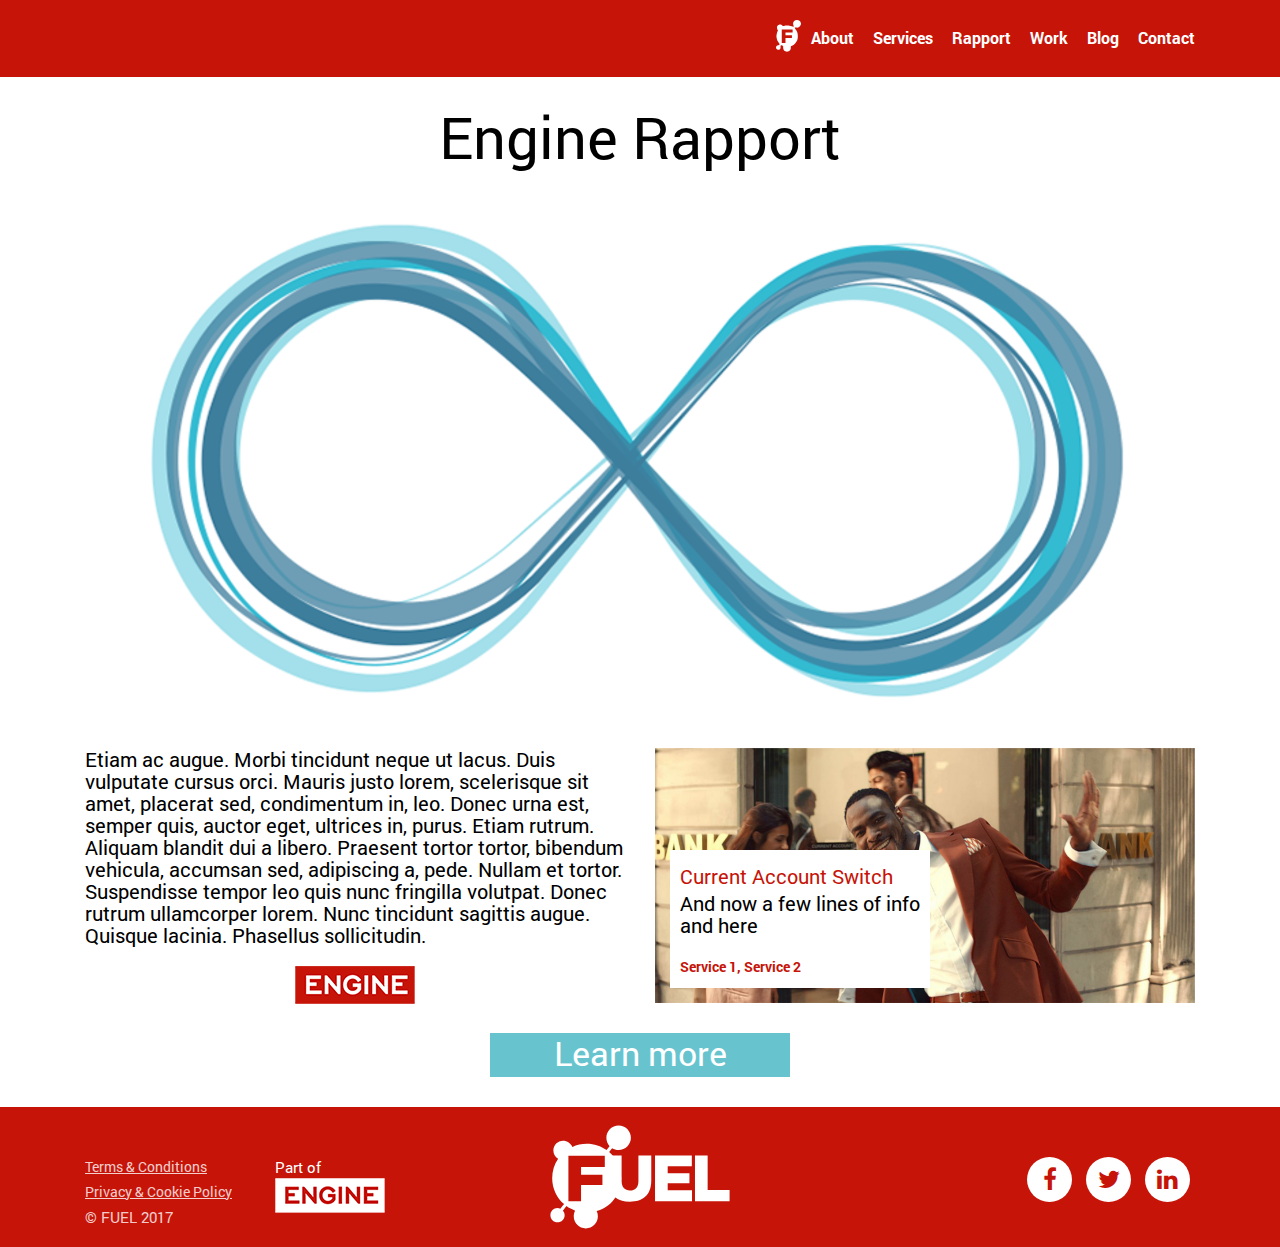
<file: rapport.html>
<!DOCTYPE html>
<html lang="ru">

<head>

	<meta charset="utf-8">

	<title>Fuel</title>
	<meta name="description" content="">

	<meta http-equiv="X-UA-Compatible" content="IE=edge">
	<meta name="viewport" content="width=device-width, initial-scale=1, maximum-scale=1">

	<meta property="og:image" content="path/to/image.jpg">
	<link rel="shortcut icon" href="img/favicon/favicon.ico" type="image/x-icon">
	<link rel="apple-touch-icon" href="img/favicon/apple-touch-icon.png">
	<link rel="apple-touch-icon" sizes="72x72" href="img/favicon/apple-touch-icon-72x72.png">
	<link rel="apple-touch-icon" sizes="114x114" href="img/favicon/apple-touch-icon-114x114.png">

	<!-- Chrome, Firefox OS and Opera -->
	<meta name="theme-color" content="#000">
	<!-- Windows Phone -->
	<meta name="msapplication-navbutton-color" content="#000">
	<!-- iOS Safari -->
	<meta name="apple-mobile-web-app-status-bar-style" content="#000">

	<style>body { opacity: 0; overflow-x: hidden; } html { background-color: #fff; }</style>

</head>

<body>

	<!-- Header -->

	<div class="top-line">
		<div class="container">
			<div class="row">
				<div class="col-md-12">
					<div class="wrapper-menu">
						<a href="#" class="logo">
							<?xml version="1.0" encoding="UTF-8" standalone="no"?>
							<svg xmlns="http://www.w3.org/2000/svg" id="svg8" version="1.1" viewBox="0 0 19.501051 24.83807" class="logo-svg">
								<defs id="defs2" />
								<g transform="translate(-180.19903,-231.22269)" id="layer1">
									<path id="path21" d="m 187.41772,255.70626 c -1.06865,-0.46478 -1.74957,-1.75056 -1.62405,-3.06671 0.0878,-0.92056 0.0203,-1.04013 -0.8103,-1.43623 -1.08746,-0.51858 -1.44473,-0.20321 -1.22213,1.07877 0.20216,1.16422 -0.66934,2.22393 -1.82894,2.22393 -2.34257,0 -2.29523,-3.48383 0.0487,-3.58644 1.21965,-0.0534 1.29154,-0.68229 0.23607,-2.06504 -0.9456,-1.23879 -1.31855,-2.21158 -1.64549,-4.29203 -0.17547,-1.11661 0.43823,-4.13384 0.97153,-4.77642 0.20282,-0.24438 0.16419,-0.50535 -0.13884,-0.93799 -0.23091,-0.32967 -0.41984,-1.09811 -0.41984,-1.70764 0,-0.92156 0.14237,-1.22803 0.84526,-1.81947 0.68002,-0.5722 1.02363,-0.68229 1.75773,-0.56316 0.50186,0.0814 1.17707,0.39665 1.50047,0.70047 0.53723,0.5047 0.69522,0.5254 1.82973,0.23973 1.58446,-0.39898 3.97566,-0.18351 5.51367,0.49683 1.50959,0.66777 1.89611,0.39192 1.33444,-0.95235 -0.85125,-2.03733 0.54401,-4.01982 2.82912,-4.01982 1.55331,0 2.51364,0.68801 2.93818,2.10502 0.25998,0.86772 0.23158,1.16882 -0.19207,2.03632 -0.67449,1.38117 -2.16476,2.13008 -3.45231,1.73492 -1.23996,-0.38056 -1.44018,0.17989 -0.47433,1.32774 1.2916,1.53498 1.79772,3.03545 1.80921,5.36371 0.008,1.60707 -0.12451,2.4145 -0.55012,3.35377 -0.73858,1.62992 -2.48484,3.49452 -3.92625,4.19229 -1.04487,0.50581 -1.1441,0.63409 -1.00982,1.30545 0.21477,1.07386 -0.5642,2.53372 -1.61907,3.03429 -1.06337,0.5046 -1.59587,0.51053 -2.70057,0.0301 z m 0.18131,-8.47628 v -1.98437 h 2.51354 2.51355 v -1.05834 -1.05833 h -2.51355 -2.51354 v -1.05833 -1.05834 h 2.77813 2.77812 v -1.19062 -1.19063 h -4.23333 -4.23333 v 5.29167 5.29167 h 1.4552 1.45521 z" />
								</g>
							</svg>
						</a>
						<nav class="header-menu">
							<a href="#" class="open-menu"><i class="fa fa-th" aria-hidden="true"></i></a>
							<ul class="menu">
								<li><a href="#">About</a></li>
								<li><a href="#">Services</a></li>
								<li><a href="#">Rapport</a></li>
								<li><a href="#">Work</a></li>
								<li><a href="#">Blog</a></li>
								<li><a href="#">Contact</a></li>
							</ul>
						</nav>
					</div>
				</div>
			</div>
		</div>
	</div>

	<!-- Header End -->

	<!-- Main -->

	<main class="main" id="screen-two">
		<div class="work-post__content">
			<div class="container">
				<h3 class="heading-style__h3">Engine Rapport</h3>
				<div class="row">
					<div class="col-md-12">
						<img src="img/rapport.png" class="aligncenter img-responsive engine-images" alt="">
						<div class="height-block__20"></div>
					</div>
					<div class="col-md-6 col-sm-6">
						<p>
							Etiam ac augue. Morbi tincidunt neque ut lacus. Duis
							vulputate cursus orci. Mauris justo lorem, scelerisque
							sit amet, placerat sed, condimentum in, leo. Donec
							urna est, semper quis, auctor eget, ultrices in, purus.
							Etiam rutrum. Aliquam blandit dui a libero. Praesent
							tortor tortor, bibendum vehicula, accumsan sed,
							adipiscing a, pede. Nullam et tortor. Suspendisse
							tempor leo quis nunc fringilla volutpat. Donec rutrum
							ullamcorper lorem. Nunc tincidunt sagittis augue.
							Quisque lacinia. Phasellus sollicitudin.
						</p>
						<a href="#" class="engine-style aligncenter">
							<img src="img/engine-red.png" alt="">
						</a>
					</div>
					<div class="col-md-6 col-sm-6">
						<div class="item__our-work">
							<img src="img/slider-img1.jpg" alt="">
							<div class="info-page__our-work">
								<h3><a href="#">Current Account Switch</a></h3>
								<p>
									And now a few lines of info <br>
									and here
								</p>
								<a href="#">Service 1, </a>
								<a href="#">Service 2</a>
							</div>
						</div>
					</div>
					<div class="col-md-12 col-sm-12">
						<a href="#" class="botton large">Learn more</a>
					</div>
				</div>
			</div>
		</div>
	</main>

	<!-- Main End -->

	<!-- Footer -->

	<footer class="footer" id="footer">
		<div class="container">
			<div class="row">
				<div class="col-md-2 col-sm-4  wrapper-copyrght">
					<a href="#">Terms & Conditions</a>
					<a href="#">Privacy & Cookie Policy</a>
					<span clas="copyright">© FUEL 2017</span>
				</div>
				<div class="col-md-2  wrapper-engine">
					<p>Part of</p>
					<a href="#" class="engine"></a>
				</div>
				<div class="col-md-4 col-sm-4 hidde-480">
					<div class="wrapper__logo-footer">
						<svg version="1.1" id="logo-name" xmlns="http://www.w3.org/2000/svg" xmlns:xlink="http://www.w3.org/1999/xlink" x="0px" y="0px" viewBox="0 0 91 52.6" style="enable-background:new 0 0 91 52.6;" xml:space="preserve">
							<g id="xA0_2">
								<g>
									<path class="st0" d="M34.7,12.7c3.4,0,6.2-2.8,6.2-6.2c0-3.4-2.8-6.2-6.2-6.2c-3.4,0-6.2,2.8-6.2,6.2c0,1.6,0.6,3.1,1.6,4.2
									l-1.5,2c-2.8-2-6.3-3.2-10-3.2c-2.6,0-5.1,0.6-7.3,1.6C10.5,9.3,8.7,8,6.6,8c-2.7,0-4.9,2.2-4.9,4.9c0,1.8,0.9,3.3,2.4,4.2
									c-1.9,2.8-3,6.2-3,9.8c0,5.2,2.3,9.9,6,13.1l-1.9,2.3c-0.4-0.2-0.9-0.3-1.4-0.3c-2,0-3.6,1.6-3.6,3.6c0,2,1.6,3.6,3.6,3.6
									c2,0,3.6-1.6,3.6-3.6c0-0.9-0.3-1.7-0.9-2.3l1.8-2.3c1.3,1,2.8,1.7,4.4,2.3c-0.5,0.9-0.7,1.9-0.7,2.9c0,3.4,2.7,6.1,6.1,6.1
									c3.4,0,6.1-2.7,6.1-6.1c0-1-0.2-1.9-0.6-2.7C30.8,41.5,36,34.8,36,27c0-5.3-2.4-10.1-6.1-13.3l1.5-1.9
									C32.3,12.4,33.5,12.7,34.7,12.7z M27.6,21.2H15.7v3.9h10.8v5.2H15.7v8.3H9.3V15.6h18.4V21.2z"/>
								</g>
							</g>
							<g id="xA0_3">
								<g>
									<path class="st1" d="M44.7,15.4v13c0,3.2-1.7,4.7-4.3,4.7c-2.6,0-4.2-1.6-4.2-4.9V15.4h-6.4v12.9c0,7.2,4.1,10.5,10.6,10.5
									c6.5,0,10.8-3.3,10.8-10.7V15.4H44.7z"/>
								</g>
							</g>
							<g id="xA0_4">
								<g>
									<polygon class="st1" points="59.5,33 59.5,29.4 70.5,29.4 70.5,24.4 59.5,24.4 59.5,20.8 71.7,20.8 71.7,15.4 53.1,15.4 
									53.1,38.5 71.8,38.5 71.8,33 		"/>
								</g>
							</g>
							<g id="xA0_5">
								<g>
									<polygon class="st1" points="79.7,32.9 79.7,15.4 73.3,15.4 73.3,38.5 90.8,38.5 90.8,32.9 		"/>
								</g>
							</g>
						</svg>
					</div>
				</div>
				<div class="col-md-4 col-sm-4">
					<nav class="social social-small">
						<ul>
							<li><a href="#"><i class="fa fa-facebook" aria-hidden="true"></i></a></li>
							<li><a href="#"><i class="fa fa-twitter" aria-hidden="true"></i></a></li>
							<li><a href="#"><i class="fa fa-linkedin" aria-hidden="true"></i></a></li>
						</ul>
					</nav>
				</div>
			</div>
		</div>
	</footer>

	<!-- Footer End -->

	<link rel="stylesheet" href="css/main.min.css">
	<script src="js/scripts.min.js"></script>

</body>
</html>
</file>
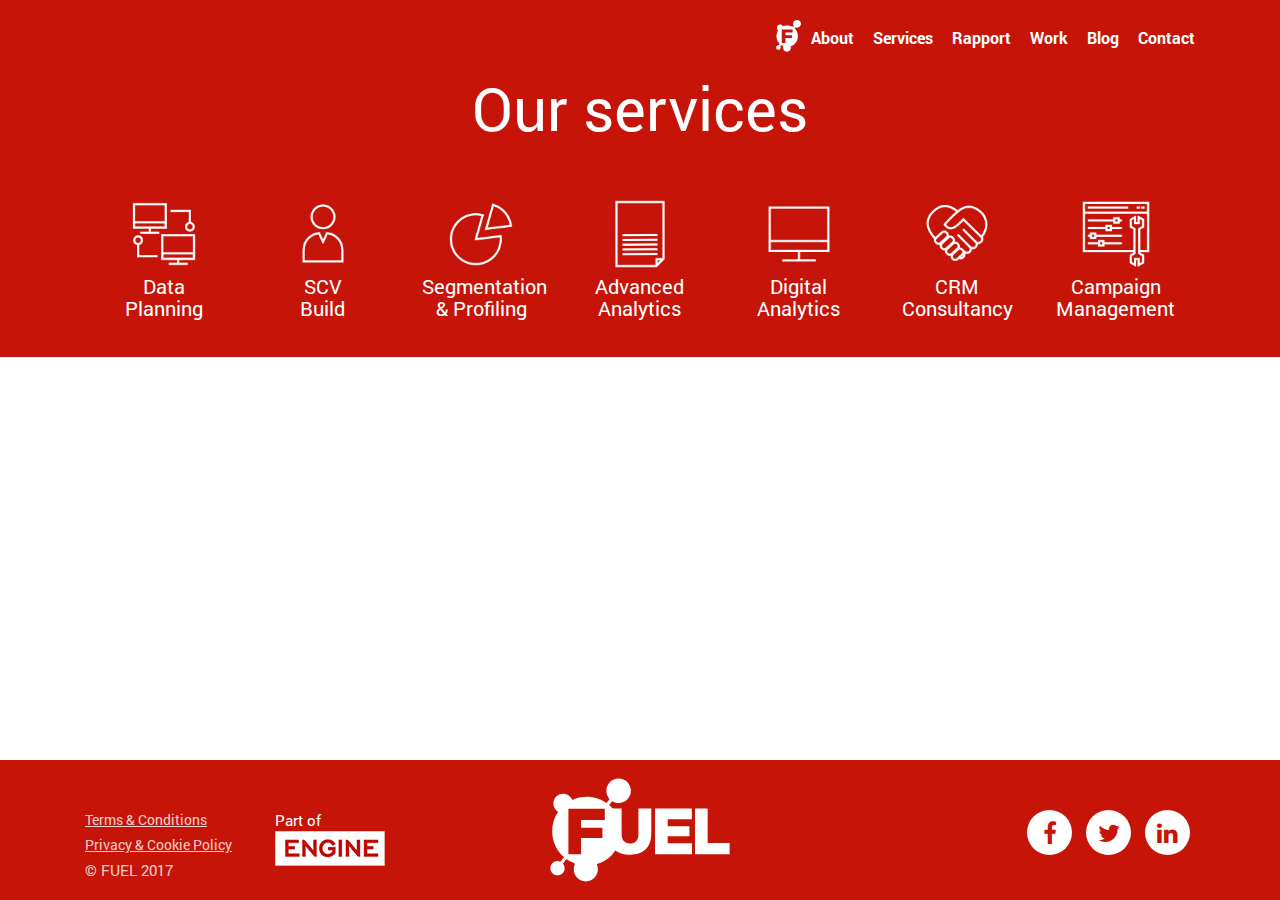
<file: services.html>
<!DOCTYPE html>
<html lang="ru">

<head>

	<meta charset="utf-8">

	<title>Fuel</title>
	<meta name="description" content="">

	<meta http-equiv="X-UA-Compatible" content="IE=edge">
	<meta name="viewport" content="width=device-width, initial-scale=1, maximum-scale=1">

	<meta property="og:image" content="path/to/image.jpg">
	<link rel="shortcut icon" href="img/favicon/favicon.ico" type="image/x-icon">
	<link rel="apple-touch-icon" href="img/favicon/apple-touch-icon.png">
	<link rel="apple-touch-icon" sizes="72x72" href="img/favicon/apple-touch-icon-72x72.png">
	<link rel="apple-touch-icon" sizes="114x114" href="img/favicon/apple-touch-icon-114x114.png">

	<!-- Chrome, Firefox OS and Opera -->
	<meta name="theme-color" content="#000">
	<!-- Windows Phone -->
	<meta name="msapplication-navbutton-color" content="#000">
	<!-- iOS Safari -->
	<meta name="apple-mobile-web-app-status-bar-style" content="#000">

	<style>body { opacity: 0; overflow-x: hidden; } html { background-color: #fff; }</style>

</head>

<body>

	<!-- Header -->

	<header class="header-red">
		<div class="top-line">
			<div class="container">
				<div class="row">
					<div class="col-md-12">
						<div class="wrapper-menu">
							<a href="#" class="logo">
								<?xml version="1.0" encoding="UTF-8" standalone="no"?>
								<svg xmlns="http://www.w3.org/2000/svg" id="svg8" version="1.1" viewBox="0 0 19.501051 24.83807" class="logo-svg">
									<defs id="defs2" />
									<g transform="translate(-180.19903,-231.22269)" id="layer1">
										<path id="path21" d="m 187.41772,255.70626 c -1.06865,-0.46478 -1.74957,-1.75056 -1.62405,-3.06671 0.0878,-0.92056 0.0203,-1.04013 -0.8103,-1.43623 -1.08746,-0.51858 -1.44473,-0.20321 -1.22213,1.07877 0.20216,1.16422 -0.66934,2.22393 -1.82894,2.22393 -2.34257,0 -2.29523,-3.48383 0.0487,-3.58644 1.21965,-0.0534 1.29154,-0.68229 0.23607,-2.06504 -0.9456,-1.23879 -1.31855,-2.21158 -1.64549,-4.29203 -0.17547,-1.11661 0.43823,-4.13384 0.97153,-4.77642 0.20282,-0.24438 0.16419,-0.50535 -0.13884,-0.93799 -0.23091,-0.32967 -0.41984,-1.09811 -0.41984,-1.70764 0,-0.92156 0.14237,-1.22803 0.84526,-1.81947 0.68002,-0.5722 1.02363,-0.68229 1.75773,-0.56316 0.50186,0.0814 1.17707,0.39665 1.50047,0.70047 0.53723,0.5047 0.69522,0.5254 1.82973,0.23973 1.58446,-0.39898 3.97566,-0.18351 5.51367,0.49683 1.50959,0.66777 1.89611,0.39192 1.33444,-0.95235 -0.85125,-2.03733 0.54401,-4.01982 2.82912,-4.01982 1.55331,0 2.51364,0.68801 2.93818,2.10502 0.25998,0.86772 0.23158,1.16882 -0.19207,2.03632 -0.67449,1.38117 -2.16476,2.13008 -3.45231,1.73492 -1.23996,-0.38056 -1.44018,0.17989 -0.47433,1.32774 1.2916,1.53498 1.79772,3.03545 1.80921,5.36371 0.008,1.60707 -0.12451,2.4145 -0.55012,3.35377 -0.73858,1.62992 -2.48484,3.49452 -3.92625,4.19229 -1.04487,0.50581 -1.1441,0.63409 -1.00982,1.30545 0.21477,1.07386 -0.5642,2.53372 -1.61907,3.03429 -1.06337,0.5046 -1.59587,0.51053 -2.70057,0.0301 z m 0.18131,-8.47628 v -1.98437 h 2.51354 2.51355 v -1.05834 -1.05833 h -2.51355 -2.51354 v -1.05833 -1.05834 h 2.77813 2.77812 v -1.19062 -1.19063 h -4.23333 -4.23333 v 5.29167 5.29167 h 1.4552 1.45521 z" />
									</g>
								</svg>
							</a>
							<nav class="header-menu">
								<a href="#" class="open-menu"><i class="fa fa-th" aria-hidden="true"></i></a>
								<ul class="menu">
									<li><a href="#">About</a></li>
									<li><a href="#">Services</a></li>
									<li><a href="#">Rapport</a></li>
									<li><a href="#">Work</a></li>
									<li><a href="#">Blog</a></li>
									<li><a href="#">Contact</a></li>
								</ul>
							</nav>
						</div>
					</div>
				</div>
			</div>
		</div>
		<div class="container">
			<div class="row">
				<div class="col-md-12">
					<div class="header-about">
						<h1>Our services</h1>
					</div>
				</div>
			</div>
		</div>
	</header>

	<!-- Header End -->

	<!-- Main -->

	<main class="main">
		<div class="services">
			<div class="container-services" id="tab-container">
				<div class="nav-services">
					<ul class="container clearfix scroll-services" id="tab-list">
						<li class="seven-column">
							<div class="seven-wrap__img">
								<img src="img/services-animate/stacic-services1.jpg" id="services1" width="82" alt="">
							</div>
							<p>
								Data
								Planning
							</p>
						</li>
						<li class="seven-column">
							<div class="seven-wrap__img">
								<img src="img/services-animate/stacic-services2.jpg" id="services2" width="82" alt="">
							</div>
							<p>
								SCV <br>
								Build
							</p>
						</li>
						<li class="seven-column">
							<div class="seven-wrap__img">
								<img src="img/services-animate/stacic-services3.jpg" id="services3" width="82" alt="">
							</div>
							<p>
								Segmentation
								& Profiling
							</p>
						</li>
						<li class="seven-column">
							<div class="seven-wrap__img">
								<img src="img/services-animate/stacic-services4.jpg" id="services4" width="82" alt="">
							</div>
							<p>
								Advanced
								Analytics
							</p>
						</li>
						<li class="seven-column">
							<div class="seven-wrap__img">
								<img src="img/services-animate/stacic-services5.jpg" id="services5" width="82" alt="">
							</div>
							<p>
								Digital
								Analytics
							</p>
						</li>
						<li class="seven-column">
							<div class="seven-wrap__img">
								<img src="img/services-animate/stacic-services6.jpg" id="services6" width="82" alt="">
							</div>
							<p>
								CRM
								Consultancy
							</p>
						</li>
						<li class="seven-column">
							<div class="seven-wrap__img">
								<img src="img/services-animate/stacic-services7.jpg" id="services7" width="82" alt="">
							</div>
							<p>
								Campaign
								Management
							</p>
						</li>
					</ul>
				</div>
				<div class="wrapper-services container" id="tab-pane">
					<div class="item-services" id="pane">
						<div class="row item-services__content">
							<div class="col-md-8">
								<h3>
									Who is it for?
								</h3>
								<p>
									Donec mollis justo sed justo pellentesque sollicitudin. Duis bibendum adipiscing nibh.
									Maecenas diam risus, molestie ut, porta et, malesuada eget, nisi. In fermentum leo sed turpis.
									Sed lacus velit, consequat in, ultricies sit amet, malesuada et, diam. Integer mauris sem,
									convallis ut, consequat in, sollicitudin sed, leo. Cras purus elit, hendrerit ut, egestas eget,
								</p>
								<p></p>
								<h3>
									How do we do it?
								</h3>
								<p>
									Donec mollis justo sed justo pellentesque sollicitudin. Duis bibendum adipiscing nibh.
									Maecenas diam risus, molestie ut, porta et, malesuada eget, nisi. In fermentum leo sed turpis.
									Sed lacus velit, consequat in, ultricies sit amet, malesuada et, diam. Integer mauris sem,
									convallis ut, consequat in, sollicitudin sed, leo. Cras purus elit, hendrerit ut, egestas eget,
									sagittis at, nulla. Integer justo dui, faucibus dictum, convallis sodales, accumsan id, risus.
									Aenean risus. Vestibulum scelerisque placerat sem.
								</p>
							</div>
							<div class="col-md-4 col-sm-6">
								<div class="item__our-work">
									<img src="img/item-services.jpg" alt="">
									<div class="info-page__our-work">
										<h3><a href="#">Wickes</a></h3>
										<p>
											And now a few lines of info <br>
											here
										</p>
									</div>
								</div>
							</div>
						</div>
					</div>
					<div class="item-services" id="pane">
						<div class="row item-services__content">
							<div class="col-md-8">
								<h3>
									Who is it for?
								</h3>
								<p>
									Donec mollis justo sed justo pellentesque sollicitudin. Duis bibendum adipiscing nibh.
									Maecenas diam risus, molestie ut, porta et, malesuada eget, nisi. In fermentum leo sed turpis.
									Sed lacus velit, consequat in, ultricies sit amet, malesuada et, diam. Integer mauris sem,
									convallis ut, consequat in, sollicitudin sed, leo. Cras purus elit, hendrerit ut, egestas eget,
								</p>
								<p></p>
								<h3>
									How do we do it?
								</h3>
								<p>
									Donec mollis justo sed justo pellentesque sollicitudin. Duis bibendum adipiscing nibh.
									Maecenas diam risus, molestie ut, porta et, malesuada eget, nisi. In fermentum leo sed turpis.
									Sed lacus velit, consequat in, ultricies sit amet, malesuada et, diam. Integer mauris sem,
									convallis ut, consequat in, sollicitudin sed, leo. Cras purus elit, hendrerit ut, egestas eget,
									sagittis at, nulla. Integer justo dui, faucibus dictum, convallis sodales, accumsan id, risus.
									Aenean risus. Vestibulum scelerisque placerat sem.
								</p>
							</div>
							<div class="col-md-4">
								<div class="item__our-work">
									<img src="img/item-services.jpg" alt="">
									<div class="info-page__our-work">
										<h3><a href="#">Wickes</a></h3>
										<p>
											And now a few lines of info <br>
											here
										</p>
									</div>
								</div>
							</div>
						</div>
					</div>
					<div class="item-services" id="pane">
						<div class="row item-services__content">
							<div class="col-md-8">
								<h3>
									Who is it for?
								</h3>
								<p>
									Donec mollis justo sed justo pellentesque sollicitudin. Duis bibendum adipiscing nibh.
									Maecenas diam risus, molestie ut, porta et, malesuada eget, nisi. In fermentum leo sed turpis.
									Sed lacus velit, consequat in, ultricies sit amet, malesuada et, diam. Integer mauris sem,
									convallis ut, consequat in, sollicitudin sed, leo. Cras purus elit, hendrerit ut, egestas eget,
								</p>
								<p></p>
								<h3>
									How do we do it?
								</h3>
								<p>
									Donec mollis justo sed justo pellentesque sollicitudin. Duis bibendum adipiscing nibh.
									Maecenas diam risus, molestie ut, porta et, malesuada eget, nisi. In fermentum leo sed turpis.
									Sed lacus velit, consequat in, ultricies sit amet, malesuada et, diam. Integer mauris sem,
									convallis ut, consequat in, sollicitudin sed, leo. Cras purus elit, hendrerit ut, egestas eget,
									sagittis at, nulla. Integer justo dui, faucibus dictum, convallis sodales, accumsan id, risus.
									Aenean risus. Vestibulum scelerisque placerat sem.
								</p>
							</div>
							<div class="col-md-4">
								<div class="item__our-work">
									<img src="img/item-services.jpg" alt="">
									<div class="info-page__our-work">
										<h3><a href="#">Wickes</a></h3>
										<p>
											And now a few lines of info <br>
											here
										</p>
									</div>
								</div>
							</div>
						</div>
					</div>
					<div class="item-services" id="pane">
						<div class="row item-services__content">
							<div class="col-md-8">
								<h3>
									Who is it for?
								</h3>
								<p>
									Donec mollis justo sed justo pellentesque sollicitudin. Duis bibendum adipiscing nibh.
									Maecenas diam risus, molestie ut, porta et, malesuada eget, nisi. In fermentum leo sed turpis.
									Sed lacus velit, consequat in, ultricies sit amet, malesuada et, diam. Integer mauris sem,
									convallis ut, consequat in, sollicitudin sed, leo. Cras purus elit, hendrerit ut, egestas eget,
								</p>
								<p></p>
								<h3>
									How do we do it?
								</h3>
								<p>
									Donec mollis justo sed justo pellentesque sollicitudin. Duis bibendum adipiscing nibh.
									Maecenas diam risus, molestie ut, porta et, malesuada eget, nisi. In fermentum leo sed turpis.
									Sed lacus velit, consequat in, ultricies sit amet, malesuada et, diam. Integer mauris sem,
									convallis ut, consequat in, sollicitudin sed, leo. Cras purus elit, hendrerit ut, egestas eget,
									sagittis at, nulla. Integer justo dui, faucibus dictum, convallis sodales, accumsan id, risus.
									Aenean risus. Vestibulum scelerisque placerat sem.
								</p>
							</div>
							<div class="col-md-4">
								<div class="item__our-work">
									<img src="img/item-services.jpg" alt="">
									<div class="info-page__our-work">
										<h3><a href="#">Wickes</a></h3>
										<p>
											And now a few lines of info <br>
											here
										</p>
									</div>
								</div>
							</div>
						</div>
					</div>
					<div class="item-services" id="pane">
						<div class="row item-services__content">
							<div class="col-md-8">
								<h3>
									Who is it for?
								</h3>
								<p>
									Donec mollis justo sed justo pellentesque sollicitudin. Duis bibendum adipiscing nibh.
									Maecenas diam risus, molestie ut, porta et, malesuada eget, nisi. In fermentum leo sed turpis.
									Sed lacus velit, consequat in, ultricies sit amet, malesuada et, diam. Integer mauris sem,
									convallis ut, consequat in, sollicitudin sed, leo. Cras purus elit, hendrerit ut, egestas eget,
								</p>
								<p></p>
								<h3>
									How do we do it?
								</h3>
								<p>
									Donec mollis justo sed justo pellentesque sollicitudin. Duis bibendum adipiscing nibh.
									Maecenas diam risus, molestie ut, porta et, malesuada eget, nisi. In fermentum leo sed turpis.
									Sed lacus velit, consequat in, ultricies sit amet, malesuada et, diam. Integer mauris sem,
									convallis ut, consequat in, sollicitudin sed, leo. Cras purus elit, hendrerit ut, egestas eget,
									sagittis at, nulla. Integer justo dui, faucibus dictum, convallis sodales, accumsan id, risus.
									Aenean risus. Vestibulum scelerisque placerat sem.
								</p>
							</div>
							<div class="col-md-4">
								<div class="item__our-work">
									<img src="img/item-services.jpg" alt="">
									<div class="info-page__our-work">
										<h3><a href="#">Wickes</a></h3>
										<p>
											And now a few lines of info <br>
											here
										</p>
									</div>
								</div>
							</div>
						</div>
					</div>
					<div class="item-services" id="pane">
						<div class="row item-services__content">
							<div class="col-md-8">
								<h3>
									Who is it for?
								</h3>
								<p>
									Donec mollis justo sed justo pellentesque sollicitudin. Duis bibendum adipiscing nibh.
									Maecenas diam risus, molestie ut, porta et, malesuada eget, nisi. In fermentum leo sed turpis.
									Sed lacus velit, consequat in, ultricies sit amet, malesuada et, diam. Integer mauris sem,
									convallis ut, consequat in, sollicitudin sed, leo. Cras purus elit, hendrerit ut, egestas eget,
								</p>
								<p></p>
								<h3>
									How do we do it?
								</h3>
								<p>
									Donec mollis justo sed justo pellentesque sollicitudin. Duis bibendum adipiscing nibh.
									Maecenas diam risus, molestie ut, porta et, malesuada eget, nisi. In fermentum leo sed turpis.
									Sed lacus velit, consequat in, ultricies sit amet, malesuada et, diam. Integer mauris sem,
									convallis ut, consequat in, sollicitudin sed, leo. Cras purus elit, hendrerit ut, egestas eget,
									sagittis at, nulla. Integer justo dui, faucibus dictum, convallis sodales, accumsan id, risus.
									Aenean risus. Vestibulum scelerisque placerat sem.
								</p>
							</div>
							<div class="col-md-4">
								<div class="item__our-work">
									<img src="img/item-services.jpg" alt="">
									<div class="info-page__our-work">
										<h3><a href="#">Wickes</a></h3>
										<p>
											And now a few lines of info <br>
											here
										</p>
									</div>
								</div>
							</div>
						</div>
					</div>
					<div class="item-services" id="pane">
						<div class="row item-services__content">
							<div class="col-md-8">
								<h3>
									Who is it for?
								</h3>
								<p>
									Donec mollis justo sed justo pellentesque sollicitudin. Duis bibendum adipiscing nibh.
									Maecenas diam risus, molestie ut, porta et, malesuada eget, nisi. In fermentum leo sed turpis.
									Sed lacus velit, consequat in, ultricies sit amet, malesuada et, diam. Integer mauris sem,
									convallis ut, consequat in, sollicitudin sed, leo. Cras purus elit, hendrerit ut, egestas eget,
								</p>
								<p></p>
								<h3>
									How do we do it?
								</h3>
								<p>
									Donec mollis justo sed justo pellentesque sollicitudin. Duis bibendum adipiscing nibh.
									Maecenas diam risus, molestie ut, porta et, malesuada eget, nisi. In fermentum leo sed turpis.
									Sed lacus velit, consequat in, ultricies sit amet, malesuada et, diam. Integer mauris sem,
									convallis ut, consequat in, sollicitudin sed, leo. Cras purus elit, hendrerit ut, egestas eget,
									sagittis at, nulla. Integer justo dui, faucibus dictum, convallis sodales, accumsan id, risus.
									Aenean risus. Vestibulum scelerisque placerat sem.
								</p>
							</div>
							<div class="col-md-4">
								<div class="item__our-work">
									<img src="img/item-services.jpg" alt="">
									<div class="info-page__our-work">
										<h3><a href="#">Wickes</a></h3>
										<p>
											And now a few lines of info <br>
											here
										</p>
									</div>
								</div>
							</div>
						</div>
					</div>
				</div>
			</div>
		</div>
	</main>

	<!-- Main End -->

	<!-- Footer -->

	<footer class="footer" id="footer">
		<div class="container">
			<div class="row">
				<div class="col-md-2 col-sm-4  wrapper-copyrght">
					<a href="#">Terms & Conditions</a>
					<a href="#">Privacy & Cookie Policy</a>
					<span clas="copyright">© FUEL 2017</span>
				</div>
				<div class="col-md-2  wrapper-engine">
					<p>Part of</p>
					<a href="#" class="engine"></a>
				</div>
				<div class="col-md-4 col-sm-4 hidde-480">
					<div class="wrapper__logo-footer">
						<svg version="1.1" id="logo-name" xmlns="http://www.w3.org/2000/svg" xmlns:xlink="http://www.w3.org/1999/xlink" x="0px" y="0px" viewBox="0 0 91 52.6" style="enable-background:new 0 0 91 52.6;" xml:space="preserve">
							<g id="xA0_2">
								<g>
									<path class="st0" d="M34.7,12.7c3.4,0,6.2-2.8,6.2-6.2c0-3.4-2.8-6.2-6.2-6.2c-3.4,0-6.2,2.8-6.2,6.2c0,1.6,0.6,3.1,1.6,4.2
									l-1.5,2c-2.8-2-6.3-3.2-10-3.2c-2.6,0-5.1,0.6-7.3,1.6C10.5,9.3,8.7,8,6.6,8c-2.7,0-4.9,2.2-4.9,4.9c0,1.8,0.9,3.3,2.4,4.2
									c-1.9,2.8-3,6.2-3,9.8c0,5.2,2.3,9.9,6,13.1l-1.9,2.3c-0.4-0.2-0.9-0.3-1.4-0.3c-2,0-3.6,1.6-3.6,3.6c0,2,1.6,3.6,3.6,3.6
									c2,0,3.6-1.6,3.6-3.6c0-0.9-0.3-1.7-0.9-2.3l1.8-2.3c1.3,1,2.8,1.7,4.4,2.3c-0.5,0.9-0.7,1.9-0.7,2.9c0,3.4,2.7,6.1,6.1,6.1
									c3.4,0,6.1-2.7,6.1-6.1c0-1-0.2-1.9-0.6-2.7C30.8,41.5,36,34.8,36,27c0-5.3-2.4-10.1-6.1-13.3l1.5-1.9
									C32.3,12.4,33.5,12.7,34.7,12.7z M27.6,21.2H15.7v3.9h10.8v5.2H15.7v8.3H9.3V15.6h18.4V21.2z"/>
								</g>
							</g>
							<g id="xA0_3">
								<g>
									<path class="st1" d="M44.7,15.4v13c0,3.2-1.7,4.7-4.3,4.7c-2.6,0-4.2-1.6-4.2-4.9V15.4h-6.4v12.9c0,7.2,4.1,10.5,10.6,10.5
									c6.5,0,10.8-3.3,10.8-10.7V15.4H44.7z"/>
								</g>
							</g>
							<g id="xA0_4">
								<g>
									<polygon class="st1" points="59.5,33 59.5,29.4 70.5,29.4 70.5,24.4 59.5,24.4 59.5,20.8 71.7,20.8 71.7,15.4 53.1,15.4 
									53.1,38.5 71.8,38.5 71.8,33 		"/>
								</g>
							</g>
							<g id="xA0_5">
								<g>
									<polygon class="st1" points="79.7,32.9 79.7,15.4 73.3,15.4 73.3,38.5 90.8,38.5 90.8,32.9 		"/>
								</g>
							</g>
						</svg>
					</div>
				</div>
				<div class="col-md-4 col-sm-4">
					<nav class="social social-small">
						<ul>
							<li><a href="#"><i class="fa fa-facebook" aria-hidden="true"></i></a></li>
							<li><a href="#"><i class="fa fa-twitter" aria-hidden="true"></i></a></li>
							<li><a href="#"><i class="fa fa-linkedin" aria-hidden="true"></i></a></li>
						</ul>
					</nav>
				</div>
			</div>
		</div>
	</footer>

	<!-- Footer End -->

	<link rel="stylesheet" href="css/main.min.css">
	<script src="js/scripts.min.js"></script>

</body>
</html>
</file>
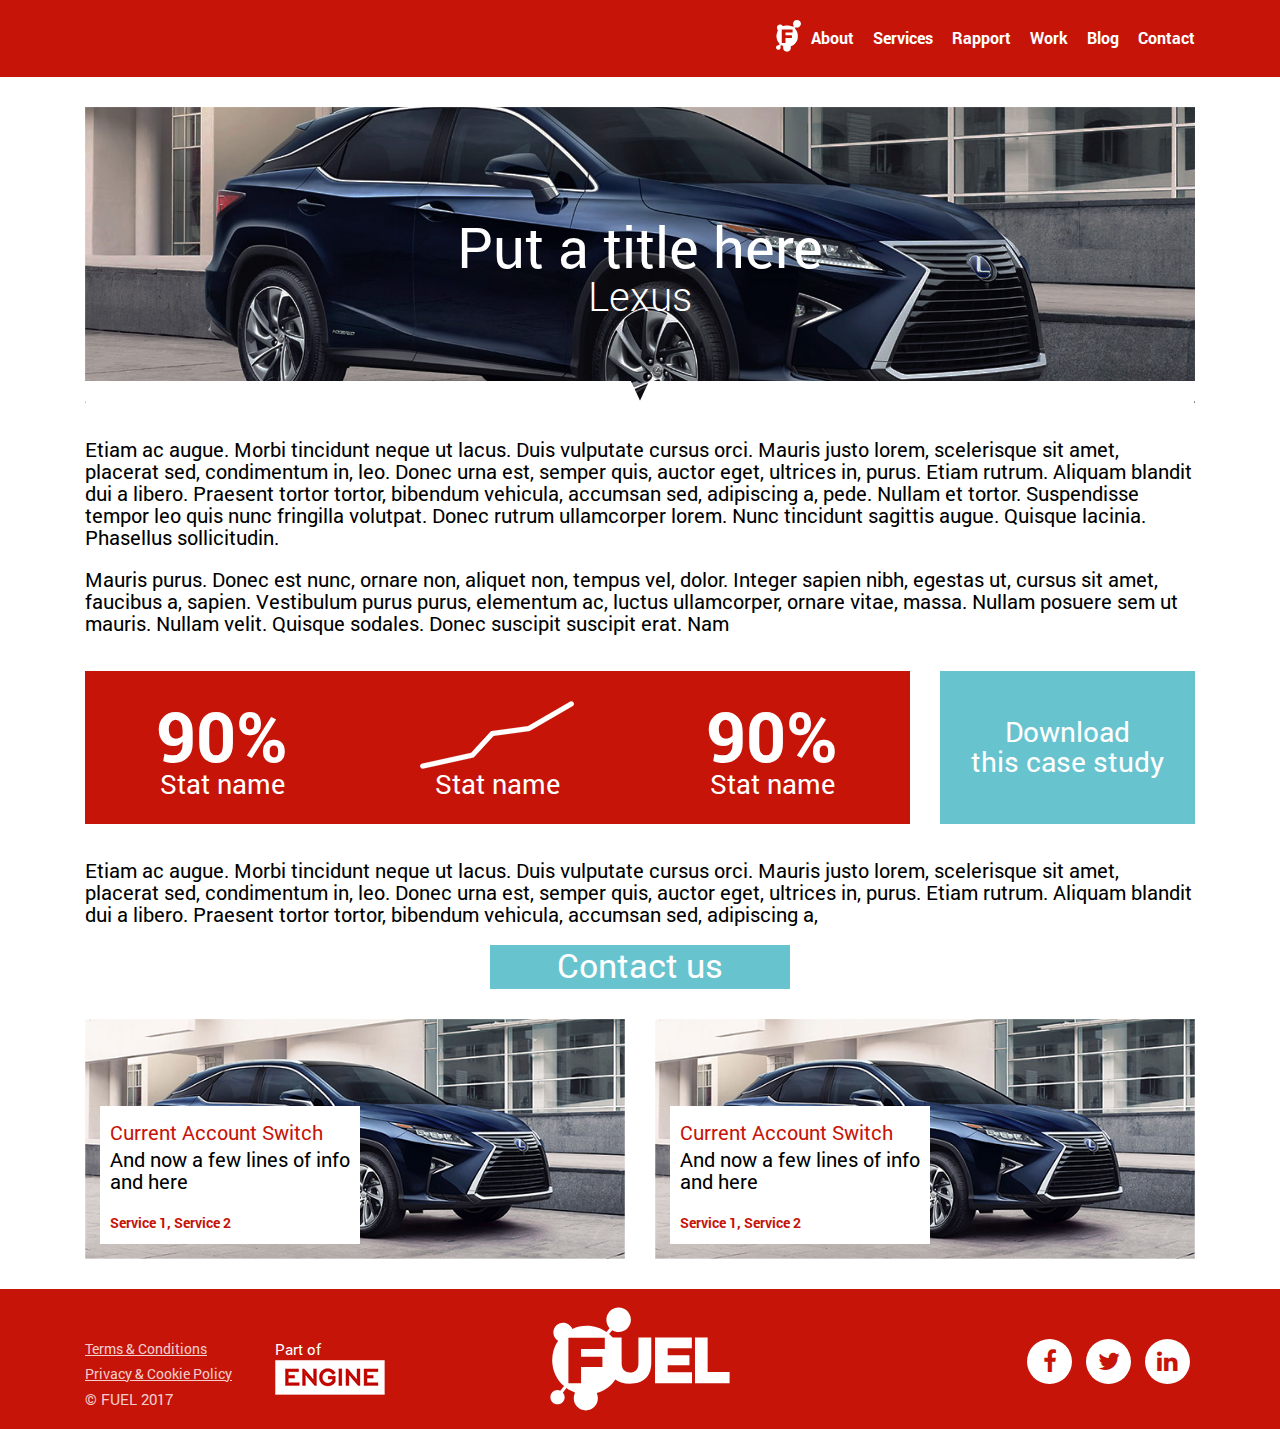
<file: work.html>
<!DOCTYPE html>
<html lang="ru">

<head>

	<meta charset="utf-8">

	<title>Fuel</title>
	<meta name="description" content="">

	<meta http-equiv="X-UA-Compatible" content="IE=edge">
	<meta name="viewport" content="width=device-width, initial-scale=1, maximum-scale=1">

	<meta property="og:image" content="path/to/image.jpg">
	<link rel="shortcut icon" href="img/favicon/favicon.ico" type="image/x-icon">
	<link rel="apple-touch-icon" href="img/favicon/apple-touch-icon.png">
	<link rel="apple-touch-icon" sizes="72x72" href="img/favicon/apple-touch-icon-72x72.png">
	<link rel="apple-touch-icon" sizes="114x114" href="img/favicon/apple-touch-icon-114x114.png">

	<!-- Chrome, Firefox OS and Opera -->
	<meta name="theme-color" content="#000">
	<!-- Windows Phone -->
	<meta name="msapplication-navbutton-color" content="#000">
	<!-- iOS Safari -->
	<meta name="apple-mobile-web-app-status-bar-style" content="#000">

	<style>body { opacity: 0; overflow-x: hidden; } html { background-color: #fff; }</style>

</head>

<body>

	<!-- Header -->

	<div class="top-line">
		<div class="container">
			<div class="row">
				<div class="col-md-12">
					<div class="wrapper-menu">
						<a href="#" class="logo">
							<?xml version="1.0" encoding="UTF-8" standalone="no"?>
							<svg xmlns="http://www.w3.org/2000/svg" id="svg8" version="1.1" viewBox="0 0 19.501051 24.83807" class="logo-svg">
								<defs id="defs2" />
								<g transform="translate(-180.19903,-231.22269)" id="layer1">
									<path id="path21" d="m 187.41772,255.70626 c -1.06865,-0.46478 -1.74957,-1.75056 -1.62405,-3.06671 0.0878,-0.92056 0.0203,-1.04013 -0.8103,-1.43623 -1.08746,-0.51858 -1.44473,-0.20321 -1.22213,1.07877 0.20216,1.16422 -0.66934,2.22393 -1.82894,2.22393 -2.34257,0 -2.29523,-3.48383 0.0487,-3.58644 1.21965,-0.0534 1.29154,-0.68229 0.23607,-2.06504 -0.9456,-1.23879 -1.31855,-2.21158 -1.64549,-4.29203 -0.17547,-1.11661 0.43823,-4.13384 0.97153,-4.77642 0.20282,-0.24438 0.16419,-0.50535 -0.13884,-0.93799 -0.23091,-0.32967 -0.41984,-1.09811 -0.41984,-1.70764 0,-0.92156 0.14237,-1.22803 0.84526,-1.81947 0.68002,-0.5722 1.02363,-0.68229 1.75773,-0.56316 0.50186,0.0814 1.17707,0.39665 1.50047,0.70047 0.53723,0.5047 0.69522,0.5254 1.82973,0.23973 1.58446,-0.39898 3.97566,-0.18351 5.51367,0.49683 1.50959,0.66777 1.89611,0.39192 1.33444,-0.95235 -0.85125,-2.03733 0.54401,-4.01982 2.82912,-4.01982 1.55331,0 2.51364,0.68801 2.93818,2.10502 0.25998,0.86772 0.23158,1.16882 -0.19207,2.03632 -0.67449,1.38117 -2.16476,2.13008 -3.45231,1.73492 -1.23996,-0.38056 -1.44018,0.17989 -0.47433,1.32774 1.2916,1.53498 1.79772,3.03545 1.80921,5.36371 0.008,1.60707 -0.12451,2.4145 -0.55012,3.35377 -0.73858,1.62992 -2.48484,3.49452 -3.92625,4.19229 -1.04487,0.50581 -1.1441,0.63409 -1.00982,1.30545 0.21477,1.07386 -0.5642,2.53372 -1.61907,3.03429 -1.06337,0.5046 -1.59587,0.51053 -2.70057,0.0301 z m 0.18131,-8.47628 v -1.98437 h 2.51354 2.51355 v -1.05834 -1.05833 h -2.51355 -2.51354 v -1.05833 -1.05834 h 2.77813 2.77812 v -1.19062 -1.19063 h -4.23333 -4.23333 v 5.29167 5.29167 h 1.4552 1.45521 z" />
								</g>
							</svg>
						</a>
						<nav class="header-menu">
							<a href="#" class="open-menu"><i class="fa fa-th" aria-hidden="true"></i></a>
							<ul class="menu">
								<li><a href="#">About</a></li>
								<li><a href="#">Services</a></li>
								<li><a href="#">Rapport</a></li>
								<li><a href="#">Work</a></li>
								<li><a href="#">Blog</a></li>
								<li><a href="#">Contact</a></li>
							</ul>
						</nav>
					</div>
				</div>
			</div>
		</div>
	</div>

	<!-- Header End -->

	<!-- Main -->

	<main class="main">
		<div class="wrapper-blog-post">
			<div class="wrapper-post__baners">
				<div class="container">
					<div class="row">
						<div class="col-md-12">
							<div class="blog-post__baners">
								<div class="wrapp__name-page">
									<div class="vertical__name-page">
										<h1 class="blog-post__name-page">
											Put a title here
										</h1>
										<p class="desc-baner">Lexus</p>
									</div>
								</div>
								<img src="img/baners2.jpg" class="position-img__baners" alt="Baners">
							</div>
						</div>
					</div>
				</div>
			</div>
			<div class="work-post__content">
				<div class="container">
					<p>
						Etiam ac augue. Morbi tincidunt neque ut lacus. Duis vulputate cursus orci. Mauris justo lorem, scelerisque sit
						amet, placerat sed, condimentum in, leo. Donec urna est, semper quis, auctor eget, ultrices in, purus. Etiam
						rutrum. Aliquam blandit dui a libero. Praesent tortor tortor, bibendum vehicula, accumsan sed, adipiscing a,
						pede. Nullam et tortor. Suspendisse tempor leo quis nunc fringilla volutpat. Donec rutrum ullamcorper lorem.
						Nunc tincidunt sagittis augue. Quisque lacinia. Phasellus sollicitudin.
					</p>
					<p>
						Mauris purus. Donec est nunc, ornare non, aliquet non, tempus vel, dolor. Integer sapien nibh, egestas ut,
						cursus sit amet, faucibus a, sapien. Vestibulum purus purus, elementum ac, luctus ullamcorper, ornare vitae,
						massa. Nullam posuere sem ut mauris. Nullam velit. Quisque sodales. Donec suscipit suscipit erat. Nam
					</p>
					<div class="block-progress">
						<div class="row row-table">
							<div class="col-md-9 col-table-cell">
								<div class="wrapper__status-progres bg-red clearfix">
									<div class="col-md-4 col-sm-4">
										<div class="item_status-progres">
											<p class="couter-progres">90%</p>
											<span>Stat name</span>
										</div>
									</div>
									<div class="col-md-4 col-sm-4">
										<div class="item_status-progres">
											<img src="img/progress.png" alt="">
											<span>Stat name</span>
										</div>
									</div>
									<div class="col-md-4 col-sm-4">
										<div class="item_status-progres">
											<p class="couter-progres">90%</p>
											<span>Stat name</span>
										</div>
									</div>
								</div>
							</div>
							<div class="col-md-3 col-table-cell">
								<a href="#" class="wrapper__download-study bg-blue">
									<span>
										Download <br>
										this case study
									</span>
								</a>
							</div>
						</div>
					</div>
					<p>
						Etiam ac augue. Morbi tincidunt neque ut lacus. Duis vulputate cursus orci. Mauris justo lorem, scelerisque sit
						amet, placerat sed, condimentum in, leo. Donec urna est, semper quis, auctor eget, ultrices in, purus. Etiam
						rutrum. Aliquam blandit dui a libero. Praesent tortor tortor, bibendum vehicula, accumsan sed, adipiscing a,
					</p>
					<a href="#" class="botton large">Contact us</a>
					<div class="row">
						<div class="col-md-6 col-sm-6">
						<div class="item__our-work">
							<img src="img/our-work2.png" alt="">
							<div class="info-page__our-work">
								<h3><a href="#">Current Account Switch</a></h3>
								<p>
									And now a few lines of info <br>
									and here
								</p>
								<a href="#">Service 1, </a>
								<a href="#">Service 2</a>
							</div>
						</div>
					</div>
					<div class="col-md-6 col-sm-6">
						<div class="item__our-work">
							<img src="img/our-work2.png" alt="">
							<div class="info-page__our-work">
								<h3><a href="#">Current Account Switch</a></h3>
								<p>
									And now a few lines of info <br>
									and here
								</p>
								<a href="#">Service 1, </a>
								<a href="#">Service 2</a>
							</div>
						</div>
					</div>
					</div>
				</div>
			</div>
		</div>
	</main>

	<!-- Main End -->

	<!-- Footer -->

	<footer class="footer" id="footer">
		<div class="container">
			<div class="row">
				<div class="col-md-2 col-sm-4  wrapper-copyrght">
					<a href="#">Terms & Conditions</a>
					<a href="#">Privacy & Cookie Policy</a>
					<span clas="copyright">© FUEL 2017</span>
				</div>
				<div class="col-md-2  wrapper-engine">
					<p>Part of</p>
					<a href="#" class="engine"></a>
				</div>
				<div class="col-md-4 col-sm-4 hidde-480">
					<div class="wrapper__logo-footer">
						<svg version="1.1" id="logo-name" xmlns="http://www.w3.org/2000/svg" xmlns:xlink="http://www.w3.org/1999/xlink" x="0px" y="0px" viewBox="0 0 91 52.6" style="enable-background:new 0 0 91 52.6;" xml:space="preserve">
							<g id="xA0_2">
								<g>
									<path class="st0" d="M34.7,12.7c3.4,0,6.2-2.8,6.2-6.2c0-3.4-2.8-6.2-6.2-6.2c-3.4,0-6.2,2.8-6.2,6.2c0,1.6,0.6,3.1,1.6,4.2
									l-1.5,2c-2.8-2-6.3-3.2-10-3.2c-2.6,0-5.1,0.6-7.3,1.6C10.5,9.3,8.7,8,6.6,8c-2.7,0-4.9,2.2-4.9,4.9c0,1.8,0.9,3.3,2.4,4.2
									c-1.9,2.8-3,6.2-3,9.8c0,5.2,2.3,9.9,6,13.1l-1.9,2.3c-0.4-0.2-0.9-0.3-1.4-0.3c-2,0-3.6,1.6-3.6,3.6c0,2,1.6,3.6,3.6,3.6
									c2,0,3.6-1.6,3.6-3.6c0-0.9-0.3-1.7-0.9-2.3l1.8-2.3c1.3,1,2.8,1.7,4.4,2.3c-0.5,0.9-0.7,1.9-0.7,2.9c0,3.4,2.7,6.1,6.1,6.1
									c3.4,0,6.1-2.7,6.1-6.1c0-1-0.2-1.9-0.6-2.7C30.8,41.5,36,34.8,36,27c0-5.3-2.4-10.1-6.1-13.3l1.5-1.9
									C32.3,12.4,33.5,12.7,34.7,12.7z M27.6,21.2H15.7v3.9h10.8v5.2H15.7v8.3H9.3V15.6h18.4V21.2z"/>
								</g>
							</g>
							<g id="xA0_3">
								<g>
									<path class="st1" d="M44.7,15.4v13c0,3.2-1.7,4.7-4.3,4.7c-2.6,0-4.2-1.6-4.2-4.9V15.4h-6.4v12.9c0,7.2,4.1,10.5,10.6,10.5
									c6.5,0,10.8-3.3,10.8-10.7V15.4H44.7z"/>
								</g>
							</g>
							<g id="xA0_4">
								<g>
									<polygon class="st1" points="59.5,33 59.5,29.4 70.5,29.4 70.5,24.4 59.5,24.4 59.5,20.8 71.7,20.8 71.7,15.4 53.1,15.4 
									53.1,38.5 71.8,38.5 71.8,33 		"/>
								</g>
							</g>
							<g id="xA0_5">
								<g>
									<polygon class="st1" points="79.7,32.9 79.7,15.4 73.3,15.4 73.3,38.5 90.8,38.5 90.8,32.9 		"/>
								</g>
							</g>
						</svg>
					</div>
				</div>
				<div class="col-md-4 col-sm-4">
					<nav class="social social-small">
						<ul>
							<li><a href="#"><i class="fa fa-facebook" aria-hidden="true"></i></a></li>
							<li><a href="#"><i class="fa fa-twitter" aria-hidden="true"></i></a></li>
							<li><a href="#"><i class="fa fa-linkedin" aria-hidden="true"></i></a></li>
						</ul>
					</nav>
				</div>
			</div>
		</div>
	</footer>

	<!-- Footer End -->

	<link rel="stylesheet" href="css/main.min.css">
	<script src="js/scripts.min.js"></script>

</body>
</html>
</file>
<file: css/main.min.css>
@font-face{font-family:roboto-example;font-weight:400;font-style:normal;src:url(../fonts/RobotoRegular/RobotoRegular.eot);src:url(../fonts/RobotoRegular/RobotoRegular.eot?#iefix) format("embedded-opentype"),url(../fonts/RobotoRegular/RobotoRegular.woff) format("woff"),url(../fonts/RobotoRegular/RobotoRegular.ttf) format("truetype")}@font-face{font-family:roboto-example;font-weight:700;font-style:normal;src:url(../fonts/RobotoBold/RobotoBold.eot);src:url(../fonts/RobotoBold/RobotoBold.eot?#iefix) format("embedded-opentype"),url(../fonts/RobotoBold/RobotoBold.woff) format("woff"),url(../fonts/RobotoBold/RobotoBold.ttf) format("truetype")}@font-face{font-family:roboto-example;font-weight:300;font-style:normal;src:url(../fonts/RobotoLight/RobotoLight.eot);src:url(../fonts/RobotoLight/RobotoLight.eot?#iefix) format("embedded-opentype"),url(../fonts/RobotoLight/RobotoLight.woff) format("woff"),url(../fonts/RobotoLight/RobotoLight.ttf) format("truetype")}/*!
 * Bootstrap v3.3.7 (http://getbootstrap.com)
 * Copyright 2011-2017 Twitter, Inc.
 * Licensed under MIT (https://github.com/twbs/bootstrap/blob/master/LICENSE)
 *//*!
 * Generated using the Bootstrap Customizer (https://getbootstrap.com/docs/3.3/customize/?id=dd48a0aa1eef87de9cb191a8e7b8acee)
 * Config saved to config.json and https://gist.github.com/dd48a0aa1eef87de9cb191a8e7b8acee
 *//*!
 * Bootstrap v3.3.7 (http://getbootstrap.com)
 * Copyright 2011-2016 Twitter, Inc.
 * Licensed under MIT (https://github.com/twbs/bootstrap/blob/master/LICENSE)
 *//*! normalize.css v3.0.3 | MIT License | github.com/necolas/normalize.css */html{font-family:sans-serif;-ms-text-size-adjust:100%;-webkit-text-size-adjust:100%}body{margin:0}article,aside,details,figcaption,figure,footer,header,hgroup,main,menu,nav,section,summary{display:block}audio,canvas,progress,video{display:inline-block;vertical-align:baseline}audio:not([controls]){display:none;height:0}[hidden],template{display:none}a{background-color:transparent}a:active,a:hover{outline:0}abbr[title]{border-bottom:1px dotted}b,strong{font-weight:700}dfn{font-style:italic}h1{font-size:2em;margin:.67em 0}mark{background:#ff0;color:#000}small{font-size:80%}sub,sup{font-size:75%;line-height:0;position:relative;vertical-align:baseline}sup{top:-.5em}sub{bottom:-.25em}img{border:0}svg:not(:root){overflow:hidden}figure{margin:1em 40px}hr{-webkit-box-sizing:content-box;box-sizing:content-box;height:0}pre{overflow:auto}code,kbd,pre,samp{font-family:monospace,monospace;font-size:1em}button,input,optgroup,select,textarea{color:inherit;font:inherit;margin:0}button{overflow:visible}button,select{text-transform:none}button,html input[type=button],input[type=reset],input[type=submit]{-webkit-appearance:button;cursor:pointer}button[disabled],html input[disabled]{cursor:default}button::-moz-focus-inner,input::-moz-focus-inner{border:0;padding:0}input{line-height:normal}input[type=checkbox],input[type=radio]{-webkit-box-sizing:border-box;box-sizing:border-box;padding:0}input[type=number]::-webkit-inner-spin-button,input[type=number]::-webkit-outer-spin-button{height:auto}input[type=search]{-webkit-appearance:textfield;-webkit-box-sizing:content-box;box-sizing:content-box}input[type=search]::-webkit-search-cancel-button,input[type=search]::-webkit-search-decoration{-webkit-appearance:none}fieldset{border:1px solid silver;margin:0 2px;padding:.35em .625em .75em}legend{border:0;padding:0}textarea{overflow:auto}optgroup{font-weight:700}table{border-collapse:collapse;border-spacing:0}td,th{padding:0}*{-webkit-box-sizing:border-box;box-sizing:border-box}:after,:before{-webkit-box-sizing:border-box;box-sizing:border-box}html{font-size:10px;-webkit-tap-highlight-color:transparent}body{font-family:"Helvetica Neue",Helvetica,Arial,sans-serif;font-size:14px;line-height:1.42857143;color:#333;background-color:#fff}button,input,select,textarea{font-family:inherit;font-size:inherit;line-height:inherit}a{color:#337ab7;text-decoration:none}a:focus,a:hover{color:#23527c;text-decoration:underline}a:focus{outline:5px auto -webkit-focus-ring-color;outline-offset:-2px}figure{margin:0}img{vertical-align:middle}.img-responsive{display:block;max-width:100%;height:auto}.img-rounded{-webkit-border-radius:6px;border-radius:6px}.img-thumbnail{padding:4px;line-height:1.42857143;background-color:#fff;border:1px solid #ddd;-webkit-border-radius:4px;border-radius:4px;-webkit-transition:all .2s ease-in-out;-o-transition:all .2s ease-in-out;transition:all .2s ease-in-out;display:inline-block;max-width:100%;height:auto}.img-circle{-webkit-border-radius:50%;border-radius:50%}hr{margin-top:20px;margin-bottom:20px;border:0;border-top:1px solid #eee}.sr-only{position:absolute;width:1px;height:1px;margin:-1px;padding:0;overflow:hidden;clip:rect(0,0,0,0);border:0}.sr-only-focusable:active,.sr-only-focusable:focus{position:static;width:auto;height:auto;margin:0;overflow:visible;clip:auto}[role=button]{cursor:pointer}.container{margin-right:auto;margin-left:auto;padding-left:15px;padding-right:15px}@media (min-width:768px){.container{width:750px}}@media (min-width:992px){.container{width:970px}}@media (min-width:1200px){.container{width:1140px}}.container-fluid{margin-right:auto;margin-left:auto;padding-left:15px;padding-right:15px}.row{margin-left:-15px;margin-right:-15px}.col-lg-1,.col-lg-10,.col-lg-11,.col-lg-12,.col-lg-2,.col-lg-3,.col-lg-4,.col-lg-5,.col-lg-6,.col-lg-7,.col-lg-8,.col-lg-9,.col-md-1,.col-md-10,.col-md-11,.col-md-12,.col-md-2,.col-md-3,.col-md-4,.col-md-5,.col-md-6,.col-md-7,.col-md-8,.col-md-9,.col-sm-1,.col-sm-10,.col-sm-11,.col-sm-12,.col-sm-2,.col-sm-3,.col-sm-4,.col-sm-5,.col-sm-6,.col-sm-7,.col-sm-8,.col-sm-9,.col-xs-1,.col-xs-10,.col-xs-11,.col-xs-12,.col-xs-2,.col-xs-3,.col-xs-4,.col-xs-5,.col-xs-6,.col-xs-7,.col-xs-8,.col-xs-9{position:relative;min-height:1px;padding-left:15px;padding-right:15px}.col-xs-1,.col-xs-10,.col-xs-11,.col-xs-12,.col-xs-2,.col-xs-3,.col-xs-4,.col-xs-5,.col-xs-6,.col-xs-7,.col-xs-8,.col-xs-9{float:left}.col-xs-12{width:100%}.col-xs-11{width:91.66666667%}.col-xs-10{width:83.33333333%}.col-xs-9{width:75%}.col-xs-8{width:66.66666667%}.col-xs-7{width:58.33333333%}.col-xs-6{width:50%}.col-xs-5{width:41.66666667%}.col-xs-4{width:33.33333333%}.col-xs-3{width:25%}.col-xs-2{width:16.66666667%}.col-xs-1{width:8.33333333%}.col-xs-pull-12{right:100%}.col-xs-pull-11{right:91.66666667%}.col-xs-pull-10{right:83.33333333%}.col-xs-pull-9{right:75%}.col-xs-pull-8{right:66.66666667%}.col-xs-pull-7{right:58.33333333%}.col-xs-pull-6{right:50%}.col-xs-pull-5{right:41.66666667%}.col-xs-pull-4{right:33.33333333%}.col-xs-pull-3{right:25%}.col-xs-pull-2{right:16.66666667%}.col-xs-pull-1{right:8.33333333%}.col-xs-pull-0{right:auto}.col-xs-push-12{left:100%}.col-xs-push-11{left:91.66666667%}.col-xs-push-10{left:83.33333333%}.col-xs-push-9{left:75%}.col-xs-push-8{left:66.66666667%}.col-xs-push-7{left:58.33333333%}.col-xs-push-6{left:50%}.col-xs-push-5{left:41.66666667%}.col-xs-push-4{left:33.33333333%}.col-xs-push-3{left:25%}.col-xs-push-2{left:16.66666667%}.col-xs-push-1{left:8.33333333%}.col-xs-push-0{left:auto}.col-xs-offset-12{margin-left:100%}.col-xs-offset-11{margin-left:91.66666667%}.col-xs-offset-10{margin-left:83.33333333%}.col-xs-offset-9{margin-left:75%}.col-xs-offset-8{margin-left:66.66666667%}.col-xs-offset-7{margin-left:58.33333333%}.col-xs-offset-6{margin-left:50%}.col-xs-offset-5{margin-left:41.66666667%}.col-xs-offset-4{margin-left:33.33333333%}.col-xs-offset-3{margin-left:25%}.col-xs-offset-2{margin-left:16.66666667%}.col-xs-offset-1{margin-left:8.33333333%}.col-xs-offset-0{margin-left:0}@media (min-width:768px){.col-sm-1,.col-sm-10,.col-sm-11,.col-sm-12,.col-sm-2,.col-sm-3,.col-sm-4,.col-sm-5,.col-sm-6,.col-sm-7,.col-sm-8,.col-sm-9{float:left}.col-sm-12{width:100%}.col-sm-11{width:91.66666667%}.col-sm-10{width:83.33333333%}.col-sm-9{width:75%}.col-sm-8{width:66.66666667%}.col-sm-7{width:58.33333333%}.col-sm-6{width:50%}.col-sm-5{width:41.66666667%}.col-sm-4{width:33.33333333%}.col-sm-3{width:25%}.col-sm-2{width:16.66666667%}.col-sm-1{width:8.33333333%}.col-sm-pull-12{right:100%}.col-sm-pull-11{right:91.66666667%}.col-sm-pull-10{right:83.33333333%}.col-sm-pull-9{right:75%}.col-sm-pull-8{right:66.66666667%}.col-sm-pull-7{right:58.33333333%}.col-sm-pull-6{right:50%}.col-sm-pull-5{right:41.66666667%}.col-sm-pull-4{right:33.33333333%}.col-sm-pull-3{right:25%}.col-sm-pull-2{right:16.66666667%}.col-sm-pull-1{right:8.33333333%}.col-sm-pull-0{right:auto}.col-sm-push-12{left:100%}.col-sm-push-11{left:91.66666667%}.col-sm-push-10{left:83.33333333%}.col-sm-push-9{left:75%}.col-sm-push-8{left:66.66666667%}.col-sm-push-7{left:58.33333333%}.col-sm-push-6{left:50%}.col-sm-push-5{left:41.66666667%}.col-sm-push-4{left:33.33333333%}.col-sm-push-3{left:25%}.col-sm-push-2{left:16.66666667%}.col-sm-push-1{left:8.33333333%}.col-sm-push-0{left:auto}.col-sm-offset-12{margin-left:100%}.col-sm-offset-11{margin-left:91.66666667%}.col-sm-offset-10{margin-left:83.33333333%}.col-sm-offset-9{margin-left:75%}.col-sm-offset-8{margin-left:66.66666667%}.col-sm-offset-7{margin-left:58.33333333%}.col-sm-offset-6{margin-left:50%}.col-sm-offset-5{margin-left:41.66666667%}.col-sm-offset-4{margin-left:33.33333333%}.col-sm-offset-3{margin-left:25%}.col-sm-offset-2{margin-left:16.66666667%}.col-sm-offset-1{margin-left:8.33333333%}.col-sm-offset-0{margin-left:0}}@media (min-width:992px){.col-md-1,.col-md-10,.col-md-11,.col-md-12,.col-md-2,.col-md-3,.col-md-4,.col-md-5,.col-md-6,.col-md-7,.col-md-8,.col-md-9{float:left}.col-md-12{width:100%}.col-md-11{width:91.66666667%}.col-md-10{width:83.33333333%}.col-md-9{width:75%}.col-md-8{width:66.66666667%}.col-md-7{width:58.33333333%}.col-md-6{width:50%}.col-md-5{width:41.66666667%}.col-md-4{width:33.33333333%}.col-md-3{width:25%}.col-md-2{width:16.66666667%}.col-md-1{width:8.33333333%}.col-md-pull-12{right:100%}.col-md-pull-11{right:91.66666667%}.col-md-pull-10{right:83.33333333%}.col-md-pull-9{right:75%}.col-md-pull-8{right:66.66666667%}.col-md-pull-7{right:58.33333333%}.col-md-pull-6{right:50%}.col-md-pull-5{right:41.66666667%}.col-md-pull-4{right:33.33333333%}.col-md-pull-3{right:25%}.col-md-pull-2{right:16.66666667%}.col-md-pull-1{right:8.33333333%}.col-md-pull-0{right:auto}.col-md-push-12{left:100%}.col-md-push-11{left:91.66666667%}.col-md-push-10{left:83.33333333%}.col-md-push-9{left:75%}.col-md-push-8{left:66.66666667%}.col-md-push-7{left:58.33333333%}.col-md-push-6{left:50%}.col-md-push-5{left:41.66666667%}.col-md-push-4{left:33.33333333%}.col-md-push-3{left:25%}.col-md-push-2{left:16.66666667%}.col-md-push-1{left:8.33333333%}.col-md-push-0{left:auto}.col-md-offset-12{margin-left:100%}.col-md-offset-11{margin-left:91.66666667%}.col-md-offset-10{margin-left:83.33333333%}.col-md-offset-9{margin-left:75%}.col-md-offset-8{margin-left:66.66666667%}.col-md-offset-7{margin-left:58.33333333%}.col-md-offset-6{margin-left:50%}.col-md-offset-5{margin-left:41.66666667%}.col-md-offset-4{margin-left:33.33333333%}.col-md-offset-3{margin-left:25%}.col-md-offset-2{margin-left:16.66666667%}.col-md-offset-1{margin-left:8.33333333%}.col-md-offset-0{margin-left:0}}@media (min-width:1200px){.col-lg-1,.col-lg-10,.col-lg-11,.col-lg-12,.col-lg-2,.col-lg-3,.col-lg-4,.col-lg-5,.col-lg-6,.col-lg-7,.col-lg-8,.col-lg-9{float:left}.col-lg-12{width:100%}.col-lg-11{width:91.66666667%}.col-lg-10{width:83.33333333%}.col-lg-9{width:75%}.col-lg-8{width:66.66666667%}.col-lg-7{width:58.33333333%}.col-lg-6{width:50%}.col-lg-5{width:41.66666667%}.col-lg-4{width:33.33333333%}.col-lg-3{width:25%}.col-lg-2{width:16.66666667%}.col-lg-1{width:8.33333333%}.col-lg-pull-12{right:100%}.col-lg-pull-11{right:91.66666667%}.col-lg-pull-10{right:83.33333333%}.col-lg-pull-9{right:75%}.col-lg-pull-8{right:66.66666667%}.col-lg-pull-7{right:58.33333333%}.col-lg-pull-6{right:50%}.col-lg-pull-5{right:41.66666667%}.col-lg-pull-4{right:33.33333333%}.col-lg-pull-3{right:25%}.col-lg-pull-2{right:16.66666667%}.col-lg-pull-1{right:8.33333333%}.col-lg-pull-0{right:auto}.col-lg-push-12{left:100%}.col-lg-push-11{left:91.66666667%}.col-lg-push-10{left:83.33333333%}.col-lg-push-9{left:75%}.col-lg-push-8{left:66.66666667%}.col-lg-push-7{left:58.33333333%}.col-lg-push-6{left:50%}.col-lg-push-5{left:41.66666667%}.col-lg-push-4{left:33.33333333%}.col-lg-push-3{left:25%}.col-lg-push-2{left:16.66666667%}.col-lg-push-1{left:8.33333333%}.col-lg-push-0{left:auto}.col-lg-offset-12{margin-left:100%}.col-lg-offset-11{margin-left:91.66666667%}.col-lg-offset-10{margin-left:83.33333333%}.col-lg-offset-9{margin-left:75%}.col-lg-offset-8{margin-left:66.66666667%}.col-lg-offset-7{margin-left:58.33333333%}.col-lg-offset-6{margin-left:50%}.col-lg-offset-5{margin-left:41.66666667%}.col-lg-offset-4{margin-left:33.33333333%}.col-lg-offset-3{margin-left:25%}.col-lg-offset-2{margin-left:16.66666667%}.col-lg-offset-1{margin-left:8.33333333%}.col-lg-offset-0{margin-left:0}}.clearfix:after,.clearfix:before,.container-fluid:after,.container-fluid:before,.container:after,.container:before,.row:after,.row:before{content:" ";display:table}.clearfix:after,.container-fluid:after,.container:after,.row:after{clear:both}.center-block{display:block;margin-left:auto;margin-right:auto}.pull-right{float:right!important}.pull-left{float:left!important}.hide{display:none!important}.show{display:block!important}.invisible{visibility:hidden}.text-hide{font:0/0 a;color:transparent;text-shadow:none;background-color:transparent;border:0}.hidden{display:none!important}.affix{position:fixed}@-ms-viewport{width:device-width}.visible-lg,.visible-md,.visible-sm,.visible-xs{display:none!important}.visible-lg-block,.visible-lg-inline,.visible-lg-inline-block,.visible-md-block,.visible-md-inline,.visible-md-inline-block,.visible-sm-block,.visible-sm-inline,.visible-sm-inline-block,.visible-xs-block,.visible-xs-inline,.visible-xs-inline-block{display:none!important}@media (max-width:767px){.visible-xs{display:block!important}table.visible-xs{display:table!important}tr.visible-xs{display:table-row!important}td.visible-xs,th.visible-xs{display:table-cell!important}}@media (max-width:767px){.visible-xs-block{display:block!important}}@media (max-width:767px){.visible-xs-inline{display:inline!important}}@media (max-width:767px){.visible-xs-inline-block{display:inline-block!important}}@media (min-width:768px) and (max-width:991px){.visible-sm{display:block!important}table.visible-sm{display:table!important}tr.visible-sm{display:table-row!important}td.visible-sm,th.visible-sm{display:table-cell!important}}@media (min-width:768px) and (max-width:991px){.visible-sm-block{display:block!important}}@media (min-width:768px) and (max-width:991px){.visible-sm-inline{display:inline!important}}@media (min-width:768px) and (max-width:991px){.visible-sm-inline-block{display:inline-block!important}}@media (min-width:992px) and (max-width:1199px){.visible-md{display:block!important}table.visible-md{display:table!important}tr.visible-md{display:table-row!important}td.visible-md,th.visible-md{display:table-cell!important}}@media (min-width:992px) and (max-width:1199px){.visible-md-block{display:block!important}}@media (min-width:992px) and (max-width:1199px){.visible-md-inline{display:inline!important}}@media (min-width:992px) and (max-width:1199px){.visible-md-inline-block{display:inline-block!important}}@media (min-width:1200px){.visible-lg{display:block!important}table.visible-lg{display:table!important}tr.visible-lg{display:table-row!important}td.visible-lg,th.visible-lg{display:table-cell!important}}@media (min-width:1200px){.visible-lg-block{display:block!important}}@media (min-width:1200px){.visible-lg-inline{display:inline!important}}@media (min-width:1200px){.visible-lg-inline-block{display:inline-block!important}}@media (max-width:767px){.hidden-xs{display:none!important}}@media (min-width:768px) and (max-width:991px){.hidden-sm{display:none!important}}@media (min-width:992px) and (max-width:1199px){.hidden-md{display:none!important}}@media (min-width:1200px){.hidden-lg{display:none!important}}.visible-print{display:none!important}@media print{.visible-print{display:block!important}table.visible-print{display:table!important}tr.visible-print{display:table-row!important}td.visible-print,th.visible-print{display:table-cell!important}}.visible-print-block{display:none!important}@media print{.visible-print-block{display:block!important}}.visible-print-inline{display:none!important}@media print{.visible-print-inline{display:inline!important}}.visible-print-inline-block{display:none!important}@media print{.visible-print-inline-block{display:inline-block!important}}@media print{.hidden-print{display:none!important}}/*!
 *  Font Awesome 4.7.0 by @davegandy - http://fontawesome.io - @fontawesome
 *  License - http://fontawesome.io/license (Font: SIL OFL 1.1, CSS: MIT License)
 */@font-face{font-family:FontAwesome;src:url(../fonts/font-awesome/fontawesome-webfont.eot?v=4.7.0);src:url(../fonts/font-awesome/fontawesome-webfont.eot?#iefix&v=4.7.0) format("embedded-opentype"),url(../fonts/font-awesome/fontawesome-webfont.woff2?v=4.7.0) format("woff2"),url(../fonts/font-awesome/fontawesome-webfont.woff?v=4.7.0) format("woff"),url(../fonts/font-awesome/fontawesome-webfont.ttf?v=4.7.0) format("truetype"),url(../fonts/font-awesome/fontawesome-webfont.svg?v=4.7.0#fontawesomeregular) format("svg");font-weight:400;font-style:normal}.fa{display:inline-block;font:normal normal normal 14px/1 FontAwesome;font-size:inherit;text-rendering:auto;-webkit-font-smoothing:antialiased;-moz-osx-font-smoothing:grayscale}.fa-lg{font-size:1.33333333em;line-height:.75em;vertical-align:-15%}.fa-2x{font-size:2em}.fa-3x{font-size:3em}.fa-4x{font-size:4em}.fa-5x{font-size:5em}.fa-fw{width:1.28571429em;text-align:center}.fa-ul{padding-left:0;margin-left:2.14285714em;list-style-type:none}.fa-ul>li{position:relative}.fa-li{position:absolute;left:-2.14285714em;width:2.14285714em;top:.14285714em;text-align:center}.fa-li.fa-lg{left:-1.85714286em}.fa-border{padding:.2em .25em .15em;border:solid .08em #eee;-webkit-border-radius:.1em;border-radius:.1em}.fa-pull-left{float:left}.fa-pull-right{float:right}.fa.fa-pull-left{margin-right:.3em}.fa.fa-pull-right{margin-left:.3em}.pull-right{float:right}.pull-left{float:left}.fa.pull-left{margin-right:.3em}.fa.pull-right{margin-left:.3em}.fa-spin{-webkit-animation:fa-spin 2s infinite linear;animation:fa-spin 2s infinite linear}.fa-pulse{-webkit-animation:fa-spin 1s infinite steps(8);animation:fa-spin 1s infinite steps(8)}@-webkit-keyframes fa-spin{0%{-webkit-transform:rotate(0);transform:rotate(0)}100%{-webkit-transform:rotate(359deg);transform:rotate(359deg)}}@keyframes fa-spin{0%{-webkit-transform:rotate(0);transform:rotate(0)}100%{-webkit-transform:rotate(359deg);transform:rotate(359deg)}}.fa-rotate-90{-webkit-transform:rotate(90deg);-ms-transform:rotate(90deg);transform:rotate(90deg)}.fa-rotate-180{-webkit-transform:rotate(180deg);-ms-transform:rotate(180deg);transform:rotate(180deg)}.fa-rotate-270{-webkit-transform:rotate(270deg);-ms-transform:rotate(270deg);transform:rotate(270deg)}.fa-flip-horizontal{-webkit-transform:scale(-1,1);-ms-transform:scale(-1,1);transform:scale(-1,1)}.fa-flip-vertical{-webkit-transform:scale(1,-1);-ms-transform:scale(1,-1);transform:scale(1,-1)}:root .fa-flip-horizontal,:root .fa-flip-vertical,:root .fa-rotate-180,:root .fa-rotate-270,:root .fa-rotate-90{-webkit-filter:none;filter:none}.fa-stack{position:relative;display:inline-block;width:2em;height:2em;line-height:2em;vertical-align:middle}.fa-stack-1x,.fa-stack-2x{position:absolute;left:0;width:100%;text-align:center}.fa-stack-1x{line-height:inherit}.fa-stack-2x{font-size:2em}.fa-inverse{color:#fff}.fa-glass:before{content:"\f000"}.fa-music:before{content:"\f001"}.fa-search:before{content:"\f002"}.fa-envelope-o:before{content:"\f003"}.fa-heart:before{content:"\f004"}.fa-star:before{content:"\f005"}.fa-star-o:before{content:"\f006"}.fa-user:before{content:"\f007"}.fa-film:before{content:"\f008"}.fa-th-large:before{content:"\f009"}.fa-th:before{content:"\f00a"}.fa-th-list:before{content:"\f00b"}.fa-check:before{content:"\f00c"}.fa-close:before,.fa-remove:before,.fa-times:before{content:"\f00d"}.fa-search-plus:before{content:"\f00e"}.fa-search-minus:before{content:"\f010"}.fa-power-off:before{content:"\f011"}.fa-signal:before{content:"\f012"}.fa-cog:before,.fa-gear:before{content:"\f013"}.fa-trash-o:before{content:"\f014"}.fa-home:before{content:"\f015"}.fa-file-o:before{content:"\f016"}.fa-clock-o:before{content:"\f017"}.fa-road:before{content:"\f018"}.fa-download:before{content:"\f019"}.fa-arrow-circle-o-down:before{content:"\f01a"}.fa-arrow-circle-o-up:before{content:"\f01b"}.fa-inbox:before{content:"\f01c"}.fa-play-circle-o:before{content:"\f01d"}.fa-repeat:before,.fa-rotate-right:before{content:"\f01e"}.fa-refresh:before{content:"\f021"}.fa-list-alt:before{content:"\f022"}.fa-lock:before{content:"\f023"}.fa-flag:before{content:"\f024"}.fa-headphones:before{content:"\f025"}.fa-volume-off:before{content:"\f026"}.fa-volume-down:before{content:"\f027"}.fa-volume-up:before{content:"\f028"}.fa-qrcode:before{content:"\f029"}.fa-barcode:before{content:"\f02a"}.fa-tag:before{content:"\f02b"}.fa-tags:before{content:"\f02c"}.fa-book:before{content:"\f02d"}.fa-bookmark:before{content:"\f02e"}.fa-print:before{content:"\f02f"}.fa-camera:before{content:"\f030"}.fa-font:before{content:"\f031"}.fa-bold:before{content:"\f032"}.fa-italic:before{content:"\f033"}.fa-text-height:before{content:"\f034"}.fa-text-width:before{content:"\f035"}.fa-align-left:before{content:"\f036"}.fa-align-center:before{content:"\f037"}.fa-align-right:before{content:"\f038"}.fa-align-justify:before{content:"\f039"}.fa-list:before{content:"\f03a"}.fa-dedent:before,.fa-outdent:before{content:"\f03b"}.fa-indent:before{content:"\f03c"}.fa-video-camera:before{content:"\f03d"}.fa-image:before,.fa-photo:before,.fa-picture-o:before{content:"\f03e"}.fa-pencil:before{content:"\f040"}.fa-map-marker:before{content:"\f041"}.fa-adjust:before{content:"\f042"}.fa-tint:before{content:"\f043"}.fa-edit:before,.fa-pencil-square-o:before{content:"\f044"}.fa-share-square-o:before{content:"\f045"}.fa-check-square-o:before{content:"\f046"}.fa-arrows:before{content:"\f047"}.fa-step-backward:before{content:"\f048"}.fa-fast-backward:before{content:"\f049"}.fa-backward:before{content:"\f04a"}.fa-play:before{content:"\f04b"}.fa-pause:before{content:"\f04c"}.fa-stop:before{content:"\f04d"}.fa-forward:before{content:"\f04e"}.fa-fast-forward:before{content:"\f050"}.fa-step-forward:before{content:"\f051"}.fa-eject:before{content:"\f052"}.fa-chevron-left:before{content:"\f053"}.fa-chevron-right:before{content:"\f054"}.fa-plus-circle:before{content:"\f055"}.fa-minus-circle:before{content:"\f056"}.fa-times-circle:before{content:"\f057"}.fa-check-circle:before{content:"\f058"}.fa-question-circle:before{content:"\f059"}.fa-info-circle:before{content:"\f05a"}.fa-crosshairs:before{content:"\f05b"}.fa-times-circle-o:before{content:"\f05c"}.fa-check-circle-o:before{content:"\f05d"}.fa-ban:before{content:"\f05e"}.fa-arrow-left:before{content:"\f060"}.fa-arrow-right:before{content:"\f061"}.fa-arrow-up:before{content:"\f062"}.fa-arrow-down:before{content:"\f063"}.fa-mail-forward:before,.fa-share:before{content:"\f064"}.fa-expand:before{content:"\f065"}.fa-compress:before{content:"\f066"}.fa-plus:before{content:"\f067"}.fa-minus:before{content:"\f068"}.fa-asterisk:before{content:"\f069"}.fa-exclamation-circle:before{content:"\f06a"}.fa-gift:before{content:"\f06b"}.fa-leaf:before{content:"\f06c"}.fa-fire:before{content:"\f06d"}.fa-eye:before{content:"\f06e"}.fa-eye-slash:before{content:"\f070"}.fa-exclamation-triangle:before,.fa-warning:before{content:"\f071"}.fa-plane:before{content:"\f072"}.fa-calendar:before{content:"\f073"}.fa-random:before{content:"\f074"}.fa-comment:before{content:"\f075"}.fa-magnet:before{content:"\f076"}.fa-chevron-up:before{content:"\f077"}.fa-chevron-down:before{content:"\f078"}.fa-retweet:before{content:"\f079"}.fa-shopping-cart:before{content:"\f07a"}.fa-folder:before{content:"\f07b"}.fa-folder-open:before{content:"\f07c"}.fa-arrows-v:before{content:"\f07d"}.fa-arrows-h:before{content:"\f07e"}.fa-bar-chart-o:before,.fa-bar-chart:before{content:"\f080"}.fa-twitter-square:before{content:"\f081"}.fa-facebook-square:before{content:"\f082"}.fa-camera-retro:before{content:"\f083"}.fa-key:before{content:"\f084"}.fa-cogs:before,.fa-gears:before{content:"\f085"}.fa-comments:before{content:"\f086"}.fa-thumbs-o-up:before{content:"\f087"}.fa-thumbs-o-down:before{content:"\f088"}.fa-star-half:before{content:"\f089"}.fa-heart-o:before{content:"\f08a"}.fa-sign-out:before{content:"\f08b"}.fa-linkedin-square:before{content:"\f08c"}.fa-thumb-tack:before{content:"\f08d"}.fa-external-link:before{content:"\f08e"}.fa-sign-in:before{content:"\f090"}.fa-trophy:before{content:"\f091"}.fa-github-square:before{content:"\f092"}.fa-upload:before{content:"\f093"}.fa-lemon-o:before{content:"\f094"}.fa-phone:before{content:"\f095"}.fa-square-o:before{content:"\f096"}.fa-bookmark-o:before{content:"\f097"}.fa-phone-square:before{content:"\f098"}.fa-twitter:before{content:"\f099"}.fa-facebook-f:before,.fa-facebook:before{content:"\f09a"}.fa-github:before{content:"\f09b"}.fa-unlock:before{content:"\f09c"}.fa-credit-card:before{content:"\f09d"}.fa-feed:before,.fa-rss:before{content:"\f09e"}.fa-hdd-o:before{content:"\f0a0"}.fa-bullhorn:before{content:"\f0a1"}.fa-bell:before{content:"\f0f3"}.fa-certificate:before{content:"\f0a3"}.fa-hand-o-right:before{content:"\f0a4"}.fa-hand-o-left:before{content:"\f0a5"}.fa-hand-o-up:before{content:"\f0a6"}.fa-hand-o-down:before{content:"\f0a7"}.fa-arrow-circle-left:before{content:"\f0a8"}.fa-arrow-circle-right:before{content:"\f0a9"}.fa-arrow-circle-up:before{content:"\f0aa"}.fa-arrow-circle-down:before{content:"\f0ab"}.fa-globe:before{content:"\f0ac"}.fa-wrench:before{content:"\f0ad"}.fa-tasks:before{content:"\f0ae"}.fa-filter:before{content:"\f0b0"}.fa-briefcase:before{content:"\f0b1"}.fa-arrows-alt:before{content:"\f0b2"}.fa-group:before,.fa-users:before{content:"\f0c0"}.fa-chain:before,.fa-link:before{content:"\f0c1"}.fa-cloud:before{content:"\f0c2"}.fa-flask:before{content:"\f0c3"}.fa-cut:before,.fa-scissors:before{content:"\f0c4"}.fa-copy:before,.fa-files-o:before{content:"\f0c5"}.fa-paperclip:before{content:"\f0c6"}.fa-floppy-o:before,.fa-save:before{content:"\f0c7"}.fa-square:before{content:"\f0c8"}.fa-bars:before,.fa-navicon:before,.fa-reorder:before{content:"\f0c9"}.fa-list-ul:before{content:"\f0ca"}.fa-list-ol:before{content:"\f0cb"}.fa-strikethrough:before{content:"\f0cc"}.fa-underline:before{content:"\f0cd"}.fa-table:before{content:"\f0ce"}.fa-magic:before{content:"\f0d0"}.fa-truck:before{content:"\f0d1"}.fa-pinterest:before{content:"\f0d2"}.fa-pinterest-square:before{content:"\f0d3"}.fa-google-plus-square:before{content:"\f0d4"}.fa-google-plus:before{content:"\f0d5"}.fa-money:before{content:"\f0d6"}.fa-caret-down:before{content:"\f0d7"}.fa-caret-up:before{content:"\f0d8"}.fa-caret-left:before{content:"\f0d9"}.fa-caret-right:before{content:"\f0da"}.fa-columns:before{content:"\f0db"}.fa-sort:before,.fa-unsorted:before{content:"\f0dc"}.fa-sort-desc:before,.fa-sort-down:before{content:"\f0dd"}.fa-sort-asc:before,.fa-sort-up:before{content:"\f0de"}.fa-envelope:before{content:"\f0e0"}.fa-linkedin:before{content:"\f0e1"}.fa-rotate-left:before,.fa-undo:before{content:"\f0e2"}.fa-gavel:before,.fa-legal:before{content:"\f0e3"}.fa-dashboard:before,.fa-tachometer:before{content:"\f0e4"}.fa-comment-o:before{content:"\f0e5"}.fa-comments-o:before{content:"\f0e6"}.fa-bolt:before,.fa-flash:before{content:"\f0e7"}.fa-sitemap:before{content:"\f0e8"}.fa-umbrella:before{content:"\f0e9"}.fa-clipboard:before,.fa-paste:before{content:"\f0ea"}.fa-lightbulb-o:before{content:"\f0eb"}.fa-exchange:before{content:"\f0ec"}.fa-cloud-download:before{content:"\f0ed"}.fa-cloud-upload:before{content:"\f0ee"}.fa-user-md:before{content:"\f0f0"}.fa-stethoscope:before{content:"\f0f1"}.fa-suitcase:before{content:"\f0f2"}.fa-bell-o:before{content:"\f0a2"}.fa-coffee:before{content:"\f0f4"}.fa-cutlery:before{content:"\f0f5"}.fa-file-text-o:before{content:"\f0f6"}.fa-building-o:before{content:"\f0f7"}.fa-hospital-o:before{content:"\f0f8"}.fa-ambulance:before{content:"\f0f9"}.fa-medkit:before{content:"\f0fa"}.fa-fighter-jet:before{content:"\f0fb"}.fa-beer:before{content:"\f0fc"}.fa-h-square:before{content:"\f0fd"}.fa-plus-square:before{content:"\f0fe"}.fa-angle-double-left:before{content:"\f100"}.fa-angle-double-right:before{content:"\f101"}.fa-angle-double-up:before{content:"\f102"}.fa-angle-double-down:before{content:"\f103"}.fa-angle-left:before{content:"\f104"}.fa-angle-right:before{content:"\f105"}.fa-angle-up:before{content:"\f106"}.fa-angle-down:before{content:"\f107"}.fa-desktop:before{content:"\f108"}.fa-laptop:before{content:"\f109"}.fa-tablet:before{content:"\f10a"}.fa-mobile-phone:before,.fa-mobile:before{content:"\f10b"}.fa-circle-o:before{content:"\f10c"}.fa-quote-left:before{content:"\f10d"}.fa-quote-right:before{content:"\f10e"}.fa-spinner:before{content:"\f110"}.fa-circle:before{content:"\f111"}.fa-mail-reply:before,.fa-reply:before{content:"\f112"}.fa-github-alt:before{content:"\f113"}.fa-folder-o:before{content:"\f114"}.fa-folder-open-o:before{content:"\f115"}.fa-smile-o:before{content:"\f118"}.fa-frown-o:before{content:"\f119"}.fa-meh-o:before{content:"\f11a"}.fa-gamepad:before{content:"\f11b"}.fa-keyboard-o:before{content:"\f11c"}.fa-flag-o:before{content:"\f11d"}.fa-flag-checkered:before{content:"\f11e"}.fa-terminal:before{content:"\f120"}.fa-code:before{content:"\f121"}.fa-mail-reply-all:before,.fa-reply-all:before{content:"\f122"}.fa-star-half-empty:before,.fa-star-half-full:before,.fa-star-half-o:before{content:"\f123"}.fa-location-arrow:before{content:"\f124"}.fa-crop:before{content:"\f125"}.fa-code-fork:before{content:"\f126"}.fa-chain-broken:before,.fa-unlink:before{content:"\f127"}.fa-question:before{content:"\f128"}.fa-info:before{content:"\f129"}.fa-exclamation:before{content:"\f12a"}.fa-superscript:before{content:"\f12b"}.fa-subscript:before{content:"\f12c"}.fa-eraser:before{content:"\f12d"}.fa-puzzle-piece:before{content:"\f12e"}.fa-microphone:before{content:"\f130"}.fa-microphone-slash:before{content:"\f131"}.fa-shield:before{content:"\f132"}.fa-calendar-o:before{content:"\f133"}.fa-fire-extinguisher:before{content:"\f134"}.fa-rocket:before{content:"\f135"}.fa-maxcdn:before{content:"\f136"}.fa-chevron-circle-left:before{content:"\f137"}.fa-chevron-circle-right:before{content:"\f138"}.fa-chevron-circle-up:before{content:"\f139"}.fa-chevron-circle-down:before{content:"\f13a"}.fa-html5:before{content:"\f13b"}.fa-css3:before{content:"\f13c"}.fa-anchor:before{content:"\f13d"}.fa-unlock-alt:before{content:"\f13e"}.fa-bullseye:before{content:"\f140"}.fa-ellipsis-h:before{content:"\f141"}.fa-ellipsis-v:before{content:"\f142"}.fa-rss-square:before{content:"\f143"}.fa-play-circle:before{content:"\f144"}.fa-ticket:before{content:"\f145"}.fa-minus-square:before{content:"\f146"}.fa-minus-square-o:before{content:"\f147"}.fa-level-up:before{content:"\f148"}.fa-level-down:before{content:"\f149"}.fa-check-square:before{content:"\f14a"}.fa-pencil-square:before{content:"\f14b"}.fa-external-link-square:before{content:"\f14c"}.fa-share-square:before{content:"\f14d"}.fa-compass:before{content:"\f14e"}.fa-caret-square-o-down:before,.fa-toggle-down:before{content:"\f150"}.fa-caret-square-o-up:before,.fa-toggle-up:before{content:"\f151"}.fa-caret-square-o-right:before,.fa-toggle-right:before{content:"\f152"}.fa-eur:before,.fa-euro:before{content:"\f153"}.fa-gbp:before{content:"\f154"}.fa-dollar:before,.fa-usd:before{content:"\f155"}.fa-inr:before,.fa-rupee:before{content:"\f156"}.fa-cny:before,.fa-jpy:before,.fa-rmb:before,.fa-yen:before{content:"\f157"}.fa-rouble:before,.fa-rub:before,.fa-ruble:before{content:"\f158"}.fa-krw:before,.fa-won:before{content:"\f159"}.fa-bitcoin:before,.fa-btc:before{content:"\f15a"}.fa-file:before{content:"\f15b"}.fa-file-text:before{content:"\f15c"}.fa-sort-alpha-asc:before{content:"\f15d"}.fa-sort-alpha-desc:before{content:"\f15e"}.fa-sort-amount-asc:before{content:"\f160"}.fa-sort-amount-desc:before{content:"\f161"}.fa-sort-numeric-asc:before{content:"\f162"}.fa-sort-numeric-desc:before{content:"\f163"}.fa-thumbs-up:before{content:"\f164"}.fa-thumbs-down:before{content:"\f165"}.fa-youtube-square:before{content:"\f166"}.fa-youtube:before{content:"\f167"}.fa-xing:before{content:"\f168"}.fa-xing-square:before{content:"\f169"}.fa-youtube-play:before{content:"\f16a"}.fa-dropbox:before{content:"\f16b"}.fa-stack-overflow:before{content:"\f16c"}.fa-instagram:before{content:"\f16d"}.fa-flickr:before{content:"\f16e"}.fa-adn:before{content:"\f170"}.fa-bitbucket:before{content:"\f171"}.fa-bitbucket-square:before{content:"\f172"}.fa-tumblr:before{content:"\f173"}.fa-tumblr-square:before{content:"\f174"}.fa-long-arrow-down:before{content:"\f175"}.fa-long-arrow-up:before{content:"\f176"}.fa-long-arrow-left:before{content:"\f177"}.fa-long-arrow-right:before{content:"\f178"}.fa-apple:before{content:"\f179"}.fa-windows:before{content:"\f17a"}.fa-android:before{content:"\f17b"}.fa-linux:before{content:"\f17c"}.fa-dribbble:before{content:"\f17d"}.fa-skype:before{content:"\f17e"}.fa-foursquare:before{content:"\f180"}.fa-trello:before{content:"\f181"}.fa-female:before{content:"\f182"}.fa-male:before{content:"\f183"}.fa-gittip:before,.fa-gratipay:before{content:"\f184"}.fa-sun-o:before{content:"\f185"}.fa-moon-o:before{content:"\f186"}.fa-archive:before{content:"\f187"}.fa-bug:before{content:"\f188"}.fa-vk:before{content:"\f189"}.fa-weibo:before{content:"\f18a"}.fa-renren:before{content:"\f18b"}.fa-pagelines:before{content:"\f18c"}.fa-stack-exchange:before{content:"\f18d"}.fa-arrow-circle-o-right:before{content:"\f18e"}.fa-arrow-circle-o-left:before{content:"\f190"}.fa-caret-square-o-left:before,.fa-toggle-left:before{content:"\f191"}.fa-dot-circle-o:before{content:"\f192"}.fa-wheelchair:before{content:"\f193"}.fa-vimeo-square:before{content:"\f194"}.fa-try:before,.fa-turkish-lira:before{content:"\f195"}.fa-plus-square-o:before{content:"\f196"}.fa-space-shuttle:before{content:"\f197"}.fa-slack:before{content:"\f198"}.fa-envelope-square:before{content:"\f199"}.fa-wordpress:before{content:"\f19a"}.fa-openid:before{content:"\f19b"}.fa-bank:before,.fa-institution:before,.fa-university:before{content:"\f19c"}.fa-graduation-cap:before,.fa-mortar-board:before{content:"\f19d"}.fa-yahoo:before{content:"\f19e"}.fa-google:before{content:"\f1a0"}.fa-reddit:before{content:"\f1a1"}.fa-reddit-square:before{content:"\f1a2"}.fa-stumbleupon-circle:before{content:"\f1a3"}.fa-stumbleupon:before{content:"\f1a4"}.fa-delicious:before{content:"\f1a5"}.fa-digg:before{content:"\f1a6"}.fa-pied-piper-pp:before{content:"\f1a7"}.fa-pied-piper-alt:before{content:"\f1a8"}.fa-drupal:before{content:"\f1a9"}.fa-joomla:before{content:"\f1aa"}.fa-language:before{content:"\f1ab"}.fa-fax:before{content:"\f1ac"}.fa-building:before{content:"\f1ad"}.fa-child:before{content:"\f1ae"}.fa-paw:before{content:"\f1b0"}.fa-spoon:before{content:"\f1b1"}.fa-cube:before{content:"\f1b2"}.fa-cubes:before{content:"\f1b3"}.fa-behance:before{content:"\f1b4"}.fa-behance-square:before{content:"\f1b5"}.fa-steam:before{content:"\f1b6"}.fa-steam-square:before{content:"\f1b7"}.fa-recycle:before{content:"\f1b8"}.fa-automobile:before,.fa-car:before{content:"\f1b9"}.fa-cab:before,.fa-taxi:before{content:"\f1ba"}.fa-tree:before{content:"\f1bb"}.fa-spotify:before{content:"\f1bc"}.fa-deviantart:before{content:"\f1bd"}.fa-soundcloud:before{content:"\f1be"}.fa-database:before{content:"\f1c0"}.fa-file-pdf-o:before{content:"\f1c1"}.fa-file-word-o:before{content:"\f1c2"}.fa-file-excel-o:before{content:"\f1c3"}.fa-file-powerpoint-o:before{content:"\f1c4"}.fa-file-image-o:before,.fa-file-photo-o:before,.fa-file-picture-o:before{content:"\f1c5"}.fa-file-archive-o:before,.fa-file-zip-o:before{content:"\f1c6"}.fa-file-audio-o:before,.fa-file-sound-o:before{content:"\f1c7"}.fa-file-movie-o:before,.fa-file-video-o:before{content:"\f1c8"}.fa-file-code-o:before{content:"\f1c9"}.fa-vine:before{content:"\f1ca"}.fa-codepen:before{content:"\f1cb"}.fa-jsfiddle:before{content:"\f1cc"}.fa-life-bouy:before,.fa-life-buoy:before,.fa-life-ring:before,.fa-life-saver:before,.fa-support:before{content:"\f1cd"}.fa-circle-o-notch:before{content:"\f1ce"}.fa-ra:before,.fa-rebel:before,.fa-resistance:before{content:"\f1d0"}.fa-empire:before,.fa-ge:before{content:"\f1d1"}.fa-git-square:before{content:"\f1d2"}.fa-git:before{content:"\f1d3"}.fa-hacker-news:before,.fa-y-combinator-square:before,.fa-yc-square:before{content:"\f1d4"}.fa-tencent-weibo:before{content:"\f1d5"}.fa-qq:before{content:"\f1d6"}.fa-wechat:before,.fa-weixin:before{content:"\f1d7"}.fa-paper-plane:before,.fa-send:before{content:"\f1d8"}.fa-paper-plane-o:before,.fa-send-o:before{content:"\f1d9"}.fa-history:before{content:"\f1da"}.fa-circle-thin:before{content:"\f1db"}.fa-header:before{content:"\f1dc"}.fa-paragraph:before{content:"\f1dd"}.fa-sliders:before{content:"\f1de"}.fa-share-alt:before{content:"\f1e0"}.fa-share-alt-square:before{content:"\f1e1"}.fa-bomb:before{content:"\f1e2"}.fa-futbol-o:before,.fa-soccer-ball-o:before{content:"\f1e3"}.fa-tty:before{content:"\f1e4"}.fa-binoculars:before{content:"\f1e5"}.fa-plug:before{content:"\f1e6"}.fa-slideshare:before{content:"\f1e7"}.fa-twitch:before{content:"\f1e8"}.fa-yelp:before{content:"\f1e9"}.fa-newspaper-o:before{content:"\f1ea"}.fa-wifi:before{content:"\f1eb"}.fa-calculator:before{content:"\f1ec"}.fa-paypal:before{content:"\f1ed"}.fa-google-wallet:before{content:"\f1ee"}.fa-cc-visa:before{content:"\f1f0"}.fa-cc-mastercard:before{content:"\f1f1"}.fa-cc-discover:before{content:"\f1f2"}.fa-cc-amex:before{content:"\f1f3"}.fa-cc-paypal:before{content:"\f1f4"}.fa-cc-stripe:before{content:"\f1f5"}.fa-bell-slash:before{content:"\f1f6"}.fa-bell-slash-o:before{content:"\f1f7"}.fa-trash:before{content:"\f1f8"}.fa-copyright:before{content:"\f1f9"}.fa-at:before{content:"\f1fa"}.fa-eyedropper:before{content:"\f1fb"}.fa-paint-brush:before{content:"\f1fc"}.fa-birthday-cake:before{content:"\f1fd"}.fa-area-chart:before{content:"\f1fe"}.fa-pie-chart:before{content:"\f200"}.fa-line-chart:before{content:"\f201"}.fa-lastfm:before{content:"\f202"}.fa-lastfm-square:before{content:"\f203"}.fa-toggle-off:before{content:"\f204"}.fa-toggle-on:before{content:"\f205"}.fa-bicycle:before{content:"\f206"}.fa-bus:before{content:"\f207"}.fa-ioxhost:before{content:"\f208"}.fa-angellist:before{content:"\f209"}.fa-cc:before{content:"\f20a"}.fa-ils:before,.fa-shekel:before,.fa-sheqel:before{content:"\f20b"}.fa-meanpath:before{content:"\f20c"}.fa-buysellads:before{content:"\f20d"}.fa-connectdevelop:before{content:"\f20e"}.fa-dashcube:before{content:"\f210"}.fa-forumbee:before{content:"\f211"}.fa-leanpub:before{content:"\f212"}.fa-sellsy:before{content:"\f213"}.fa-shirtsinbulk:before{content:"\f214"}.fa-simplybuilt:before{content:"\f215"}.fa-skyatlas:before{content:"\f216"}.fa-cart-plus:before{content:"\f217"}.fa-cart-arrow-down:before{content:"\f218"}.fa-diamond:before{content:"\f219"}.fa-ship:before{content:"\f21a"}.fa-user-secret:before{content:"\f21b"}.fa-motorcycle:before{content:"\f21c"}.fa-street-view:before{content:"\f21d"}.fa-heartbeat:before{content:"\f21e"}.fa-venus:before{content:"\f221"}.fa-mars:before{content:"\f222"}.fa-mercury:before{content:"\f223"}.fa-intersex:before,.fa-transgender:before{content:"\f224"}.fa-transgender-alt:before{content:"\f225"}.fa-venus-double:before{content:"\f226"}.fa-mars-double:before{content:"\f227"}.fa-venus-mars:before{content:"\f228"}.fa-mars-stroke:before{content:"\f229"}.fa-mars-stroke-v:before{content:"\f22a"}.fa-mars-stroke-h:before{content:"\f22b"}.fa-neuter:before{content:"\f22c"}.fa-genderless:before{content:"\f22d"}.fa-facebook-official:before{content:"\f230"}.fa-pinterest-p:before{content:"\f231"}.fa-whatsapp:before{content:"\f232"}.fa-server:before{content:"\f233"}.fa-user-plus:before{content:"\f234"}.fa-user-times:before{content:"\f235"}.fa-bed:before,.fa-hotel:before{content:"\f236"}.fa-viacoin:before{content:"\f237"}.fa-train:before{content:"\f238"}.fa-subway:before{content:"\f239"}.fa-medium:before{content:"\f23a"}.fa-y-combinator:before,.fa-yc:before{content:"\f23b"}.fa-optin-monster:before{content:"\f23c"}.fa-opencart:before{content:"\f23d"}.fa-expeditedssl:before{content:"\f23e"}.fa-battery-4:before,.fa-battery-full:before,.fa-battery:before{content:"\f240"}.fa-battery-3:before,.fa-battery-three-quarters:before{content:"\f241"}.fa-battery-2:before,.fa-battery-half:before{content:"\f242"}.fa-battery-1:before,.fa-battery-quarter:before{content:"\f243"}.fa-battery-0:before,.fa-battery-empty:before{content:"\f244"}.fa-mouse-pointer:before{content:"\f245"}.fa-i-cursor:before{content:"\f246"}.fa-object-group:before{content:"\f247"}.fa-object-ungroup:before{content:"\f248"}.fa-sticky-note:before{content:"\f249"}.fa-sticky-note-o:before{content:"\f24a"}.fa-cc-jcb:before{content:"\f24b"}.fa-cc-diners-club:before{content:"\f24c"}.fa-clone:before{content:"\f24d"}.fa-balance-scale:before{content:"\f24e"}.fa-hourglass-o:before{content:"\f250"}.fa-hourglass-1:before,.fa-hourglass-start:before{content:"\f251"}.fa-hourglass-2:before,.fa-hourglass-half:before{content:"\f252"}.fa-hourglass-3:before,.fa-hourglass-end:before{content:"\f253"}.fa-hourglass:before{content:"\f254"}.fa-hand-grab-o:before,.fa-hand-rock-o:before{content:"\f255"}.fa-hand-paper-o:before,.fa-hand-stop-o:before{content:"\f256"}.fa-hand-scissors-o:before{content:"\f257"}.fa-hand-lizard-o:before{content:"\f258"}.fa-hand-spock-o:before{content:"\f259"}.fa-hand-pointer-o:before{content:"\f25a"}.fa-hand-peace-o:before{content:"\f25b"}.fa-trademark:before{content:"\f25c"}.fa-registered:before{content:"\f25d"}.fa-creative-commons:before{content:"\f25e"}.fa-gg:before{content:"\f260"}.fa-gg-circle:before{content:"\f261"}.fa-tripadvisor:before{content:"\f262"}.fa-odnoklassniki:before{content:"\f263"}.fa-odnoklassniki-square:before{content:"\f264"}.fa-get-pocket:before{content:"\f265"}.fa-wikipedia-w:before{content:"\f266"}.fa-safari:before{content:"\f267"}.fa-chrome:before{content:"\f268"}.fa-firefox:before{content:"\f269"}.fa-opera:before{content:"\f26a"}.fa-internet-explorer:before{content:"\f26b"}.fa-television:before,.fa-tv:before{content:"\f26c"}.fa-contao:before{content:"\f26d"}.fa-500px:before{content:"\f26e"}.fa-amazon:before{content:"\f270"}.fa-calendar-plus-o:before{content:"\f271"}.fa-calendar-minus-o:before{content:"\f272"}.fa-calendar-times-o:before{content:"\f273"}.fa-calendar-check-o:before{content:"\f274"}.fa-industry:before{content:"\f275"}.fa-map-pin:before{content:"\f276"}.fa-map-signs:before{content:"\f277"}.fa-map-o:before{content:"\f278"}.fa-map:before{content:"\f279"}.fa-commenting:before{content:"\f27a"}.fa-commenting-o:before{content:"\f27b"}.fa-houzz:before{content:"\f27c"}.fa-vimeo:before{content:"\f27d"}.fa-black-tie:before{content:"\f27e"}.fa-fonticons:before{content:"\f280"}.fa-reddit-alien:before{content:"\f281"}.fa-edge:before{content:"\f282"}.fa-credit-card-alt:before{content:"\f283"}.fa-codiepie:before{content:"\f284"}.fa-modx:before{content:"\f285"}.fa-fort-awesome:before{content:"\f286"}.fa-usb:before{content:"\f287"}.fa-product-hunt:before{content:"\f288"}.fa-mixcloud:before{content:"\f289"}.fa-scribd:before{content:"\f28a"}.fa-pause-circle:before{content:"\f28b"}.fa-pause-circle-o:before{content:"\f28c"}.fa-stop-circle:before{content:"\f28d"}.fa-stop-circle-o:before{content:"\f28e"}.fa-shopping-bag:before{content:"\f290"}.fa-shopping-basket:before{content:"\f291"}.fa-hashtag:before{content:"\f292"}.fa-bluetooth:before{content:"\f293"}.fa-bluetooth-b:before{content:"\f294"}.fa-percent:before{content:"\f295"}.fa-gitlab:before{content:"\f296"}.fa-wpbeginner:before{content:"\f297"}.fa-wpforms:before{content:"\f298"}.fa-envira:before{content:"\f299"}.fa-universal-access:before{content:"\f29a"}.fa-wheelchair-alt:before{content:"\f29b"}.fa-question-circle-o:before{content:"\f29c"}.fa-blind:before{content:"\f29d"}.fa-audio-description:before{content:"\f29e"}.fa-volume-control-phone:before{content:"\f2a0"}.fa-braille:before{content:"\f2a1"}.fa-assistive-listening-systems:before{content:"\f2a2"}.fa-american-sign-language-interpreting:before,.fa-asl-interpreting:before{content:"\f2a3"}.fa-deaf:before,.fa-deafness:before,.fa-hard-of-hearing:before{content:"\f2a4"}.fa-glide:before{content:"\f2a5"}.fa-glide-g:before{content:"\f2a6"}.fa-sign-language:before,.fa-signing:before{content:"\f2a7"}.fa-low-vision:before{content:"\f2a8"}.fa-viadeo:before{content:"\f2a9"}.fa-viadeo-square:before{content:"\f2aa"}.fa-snapchat:before{content:"\f2ab"}.fa-snapchat-ghost:before{content:"\f2ac"}.fa-snapchat-square:before{content:"\f2ad"}.fa-pied-piper:before{content:"\f2ae"}.fa-first-order:before{content:"\f2b0"}.fa-yoast:before{content:"\f2b1"}.fa-themeisle:before{content:"\f2b2"}.fa-google-plus-circle:before,.fa-google-plus-official:before{content:"\f2b3"}.fa-fa:before,.fa-font-awesome:before{content:"\f2b4"}.fa-handshake-o:before{content:"\f2b5"}.fa-envelope-open:before{content:"\f2b6"}.fa-envelope-open-o:before{content:"\f2b7"}.fa-linode:before{content:"\f2b8"}.fa-address-book:before{content:"\f2b9"}.fa-address-book-o:before{content:"\f2ba"}.fa-address-card:before,.fa-vcard:before{content:"\f2bb"}.fa-address-card-o:before,.fa-vcard-o:before{content:"\f2bc"}.fa-user-circle:before{content:"\f2bd"}.fa-user-circle-o:before{content:"\f2be"}.fa-user-o:before{content:"\f2c0"}.fa-id-badge:before{content:"\f2c1"}.fa-drivers-license:before,.fa-id-card:before{content:"\f2c2"}.fa-drivers-license-o:before,.fa-id-card-o:before{content:"\f2c3"}.fa-quora:before{content:"\f2c4"}.fa-free-code-camp:before{content:"\f2c5"}.fa-telegram:before{content:"\f2c6"}.fa-thermometer-4:before,.fa-thermometer-full:before,.fa-thermometer:before{content:"\f2c7"}.fa-thermometer-3:before,.fa-thermometer-three-quarters:before{content:"\f2c8"}.fa-thermometer-2:before,.fa-thermometer-half:before{content:"\f2c9"}.fa-thermometer-1:before,.fa-thermometer-quarter:before{content:"\f2ca"}.fa-thermometer-0:before,.fa-thermometer-empty:before{content:"\f2cb"}.fa-shower:before{content:"\f2cc"}.fa-bath:before,.fa-bathtub:before,.fa-s15:before{content:"\f2cd"}.fa-podcast:before{content:"\f2ce"}.fa-window-maximize:before{content:"\f2d0"}.fa-window-minimize:before{content:"\f2d1"}.fa-window-restore:before{content:"\f2d2"}.fa-times-rectangle:before,.fa-window-close:before{content:"\f2d3"}.fa-times-rectangle-o:before,.fa-window-close-o:before{content:"\f2d4"}.fa-bandcamp:before{content:"\f2d5"}.fa-grav:before{content:"\f2d6"}.fa-etsy:before{content:"\f2d7"}.fa-imdb:before{content:"\f2d8"}.fa-ravelry:before{content:"\f2d9"}.fa-eercast:before{content:"\f2da"}.fa-microchip:before{content:"\f2db"}.fa-snowflake-o:before{content:"\f2dc"}.fa-superpowers:before{content:"\f2dd"}.fa-wpexplorer:before{content:"\f2de"}.fa-meetup:before{content:"\f2e0"}.sr-only{position:absolute;width:1px;height:1px;padding:0;margin:-1px;overflow:hidden;clip:rect(0,0,0,0);border:0}.sr-only-focusable:active,.sr-only-focusable:focus{position:static;width:auto;height:auto;margin:0;overflow:visible;clip:auto}.owl-carousel{display:none;width:100%;-webkit-tap-highlight-color:transparent;position:relative;z-index:1}.owl-carousel .owl-stage{position:relative;-ms-touch-action:pan-Y;-moz-backface-visibility:hidden}.owl-carousel .owl-stage:after{content:".";display:block;clear:both;visibility:hidden;line-height:0;height:0}.owl-carousel .owl-stage-outer{position:relative;overflow:hidden;-webkit-transform:translate3d(0,0,0)}.owl-carousel .owl-item,.owl-carousel .owl-wrapper{-webkit-backface-visibility:hidden;-moz-backface-visibility:hidden;-ms-backface-visibility:hidden;-webkit-transform:translate3d(0,0,0);-moz-transform:translate3d(0,0,0);-ms-transform:translate3d(0,0,0)}.owl-carousel .owl-item{position:relative;min-height:1px;float:left;-webkit-backface-visibility:hidden;-webkit-tap-highlight-color:transparent;-webkit-touch-callout:none}.owl-carousel .owl-item img{display:block;width:100%}.owl-carousel .owl-dots.disabled,.owl-carousel .owl-nav.disabled{display:none}.owl-carousel .owl-dot,.owl-carousel .owl-nav .owl-next,.owl-carousel .owl-nav .owl-prev{cursor:pointer;cursor:hand;-webkit-user-select:none;-moz-user-select:none;-ms-user-select:none;user-select:none}.owl-carousel.owl-loaded{display:block}.owl-carousel.owl-loading{opacity:0;display:block}.owl-carousel.owl-hidden{opacity:0}.owl-carousel.owl-refresh .owl-item{visibility:hidden}.owl-carousel.owl-drag .owl-item{-webkit-user-select:none;-moz-user-select:none;-ms-user-select:none;user-select:none}.owl-carousel.owl-grab{cursor:move;cursor:-webkit-grab;cursor:grab}.owl-carousel.owl-rtl{direction:rtl}.owl-carousel.owl-rtl .owl-item{float:right}.no-js .owl-carousel{display:block}.owl-carousel .animated{-webkit-animation-duration:1s;animation-duration:1s;-webkit-animation-fill-mode:both;animation-fill-mode:both}.owl-carousel .owl-animated-in{z-index:0}.owl-carousel .owl-animated-out{z-index:1}.owl-carousel .fadeOut{-webkit-animation-name:fadeOut;animation-name:fadeOut}@-webkit-keyframes fadeOut{0%{opacity:1}100%{opacity:0}}@keyframes fadeOut{0%{opacity:1}100%{opacity:0}}.owl-height{-webkit-transition:height .5s ease-in-out;-o-transition:height .5s ease-in-out;transition:height .5s ease-in-out}.owl-carousel .owl-item .owl-lazy{opacity:0;-webkit-transition:opacity .4s ease;-o-transition:opacity .4s ease;transition:opacity .4s ease}.owl-carousel .owl-item img.owl-lazy{-webkit-transform-style:preserve-3d;transform-style:preserve-3d}.owl-carousel .owl-video-wrapper{position:relative;height:100%;background:#000}.owl-carousel .owl-video-play-icon{position:absolute;height:80px;width:80px;left:50%;top:50%;margin-left:-40px;margin-top:-40px;background:url(owl.video.play.png) no-repeat;cursor:pointer;z-index:1;-webkit-backface-visibility:hidden;-webkit-transition:-webkit-transform .1s ease;transition:-webkit-transform .1s ease;-o-transition:transform .1s ease;transition:transform .1s ease;transition:transform .1s ease,-webkit-transform .1s ease}.owl-carousel .owl-video-play-icon:hover{-ms-transform:scale(1.3,1.3);-webkit-transform:scale(1.3,1.3);transform:scale(1.3,1.3)}.owl-carousel .owl-video-playing .owl-video-play-icon,.owl-carousel .owl-video-playing .owl-video-tn{display:none}.owl-carousel .owl-video-tn{opacity:0;height:100%;background-position:center center;background-repeat:no-repeat;-webkit-background-size:contain;background-size:contain;-webkit-transition:opacity .4s ease;-o-transition:opacity .4s ease;transition:opacity .4s ease}.owl-carousel .owl-video-frame{position:relative;z-index:1;height:100%;width:100%}.owl-theme .owl-nav{margin-top:10px;text-align:center;-webkit-tap-highlight-color:transparent}.owl-theme .owl-nav [class*=owl-]{color:#fff;font-size:14px;margin:5px;padding:4px 7px;background:#d6d6d6;display:inline-block;cursor:pointer;-webkit-border-radius:3px;border-radius:3px}.owl-theme .owl-nav [class*=owl-]:hover{background:#869791;color:#fff;text-decoration:none}.owl-theme .owl-nav .disabled{opacity:.5;cursor:default}.owl-theme .owl-nav.disabled+.owl-dots{margin-top:10px}.owl-theme .owl-dots{text-align:center;-webkit-tap-highlight-color:transparent}.owl-theme .owl-dots .owl-dot{display:inline-block;zoom:1}.owl-theme .owl-dots .owl-dot span{width:10px;height:10px;margin:5px 7px;background:#d6d6d6;display:block;-webkit-backface-visibility:visible;-webkit-transition:opacity .2s ease;-o-transition:opacity .2s ease;transition:opacity .2s ease;-webkit-border-radius:30px;border-radius:30px}.owl-theme .owl-dots .owl-dot.active span,.owl-theme .owl-dots .owl-dot:hover span{background:#869791}/*!
 * fullPage 2.9.5
 * https://github.com/alvarotrigo/fullPage.js
 * MIT licensed
 *
 * Copyright (C) 2013 alvarotrigo.com - A project by Alvaro Trigo
 */.fp-enabled body,html.fp-enabled{margin:0;padding:0;overflow:hidden;-webkit-tap-highlight-color:transparent}.fp-section{position:relative;-webkit-box-sizing:border-box;box-sizing:border-box}.fp-slide{float:left}.fp-slide,.fp-slidesContainer{height:100%;display:block}.fp-slides{z-index:1;height:100%;overflow:hidden;position:relative;-webkit-transition:all .3s ease-out;-o-transition:all .3s ease-out;transition:all .3s ease-out}.fp-section.fp-table,.fp-slide.fp-table{display:table;table-layout:fixed;width:100%}.fp-tableCell{display:table-cell;vertical-align:middle;width:100%;height:100%}.fp-slidesContainer{float:left;position:relative}.fp-controlArrow{-webkit-user-select:none;-moz-user-select:none;-khtml-user-select:none;-ms-user-select:none;position:absolute;z-index:4;top:50%;cursor:pointer;width:0;height:0;border-style:solid;margin-top:-38px;-webkit-transform:translate3d(0,0,0);-ms-transform:translate3d(0,0,0);transform:translate3d(0,0,0)}.fp-controlArrow.fp-prev{left:15px;width:0;border-width:38.5px 34px 38.5px 0;border-color:transparent #fff transparent transparent}.fp-controlArrow.fp-next{right:15px;border-width:38.5px 0 38.5px 34px;border-color:transparent transparent transparent #fff}.fp-scrollable{overflow:hidden;position:relative}.fp-scroller{overflow:hidden}.iScrollIndicator{border:0!important}.fp-notransition{-webkit-transition:none!important;-o-transition:none!important;transition:none!important}#fp-nav{position:fixed;z-index:100;margin-top:-32px;top:50%;opacity:1;-webkit-transform:translate3d(0,0,0)}#fp-nav.right{right:17px}#fp-nav.left{left:17px}.fp-slidesNav{position:absolute;z-index:4;opacity:1;-webkit-transform:translate3d(0,0,0);-ms-transform:translate3d(0,0,0);transform:translate3d(0,0,0);left:0!important;right:0;margin:0 auto!important}.fp-slidesNav.bottom{bottom:17px}.fp-slidesNav.top{top:17px}#fp-nav ul,.fp-slidesNav ul{margin:0;padding:0}#fp-nav ul li,.fp-slidesNav ul li{display:block;width:14px;height:13px;margin:7px;position:relative}.fp-slidesNav ul li{display:inline-block}#fp-nav ul li a,.fp-slidesNav ul li a{display:block;position:relative;z-index:1;width:100%;height:100%;cursor:pointer;text-decoration:none}#fp-nav ul li a.active span,#fp-nav ul li:hover a.active span,.fp-slidesNav ul li a.active span,.fp-slidesNav ul li:hover a.active span{height:12px;width:12px;margin:-6px 0 0 -6px;-webkit-border-radius:100%;border-radius:100%}#fp-nav ul li a span,.fp-slidesNav ul li a span{-webkit-border-radius:50%;border-radius:50%;position:absolute;z-index:1;height:4px;width:4px;border:0;background:#333;left:50%;top:50%;margin:-2px 0 0 -2px;-webkit-transition:all .1s ease-in-out;-o-transition:all .1s ease-in-out;transition:all .1s ease-in-out}#fp-nav ul li:hover a span,.fp-slidesNav ul li:hover a span{width:10px;height:10px;margin:-5px 0 0 -5px}#fp-nav ul li .fp-tooltip{position:absolute;top:-2px;color:#fff;font-size:14px;font-family:arial,helvetica,sans-serif;white-space:nowrap;max-width:220px;overflow:hidden;display:block;opacity:0;width:0;cursor:pointer}#fp-nav ul li:hover .fp-tooltip,#fp-nav.fp-show-active a.active+.fp-tooltip{-webkit-transition:opacity .2s ease-in;-o-transition:opacity .2s ease-in;transition:opacity .2s ease-in;width:auto;opacity:1}#fp-nav ul li .fp-tooltip.right{right:20px}#fp-nav ul li .fp-tooltip.left{left:20px}.fp-auto-height .fp-slide,.fp-auto-height .fp-tableCell,.fp-auto-height.fp-section{height:auto!important}.fp-responsive .fp-auto-height-responsive .fp-slide,.fp-responsive .fp-auto-height-responsive .fp-tableCell,.fp-responsive .fp-auto-height-responsive.fp-section{height:auto!important}::-webkit-input-placeholder{color:#666;opacity:1}:-moz-placeholder{color:#666;opacity:1}::-moz-placeholder{color:#666;opacity:1}:-ms-input-placeholder{color:#666;opacity:1}body input:focus:required:invalid,body textarea:focus:required:invalid{color:#666}body input:required:valid,body textarea:required:valid{color:#666}html{height:100%}body{font-size:15px;min-width:320px;position:relative;font-family:roboto-example,sans-serif;color:#000;overflow-x:hidden;opacity:1;min-height:100%;padding-bottom:140px}*{margin:0;padding:0}ul{list-style:none}@font-face{font-family:pack-tab;src:url(../fonts/arrows-font/pack-tab.eot?22641091);src:url(../fonts/arrows-font/pack-tab.eot?22641091#iefix) format("embedded-opentype"),url(../fonts/arrows-font/pack-tab.woff2?22641091) format("woff2"),url(../fonts/arrows-font/pack-tab.woff?22641091) format("woff"),url(../fonts/arrows-font/pack-tab.ttf?22641091) format("truetype"),url(../fonts/arrows-font/pack-tab.svg?22641091#pack-tab) format("svg");font-weight:400;font-style:normal}[class*=" icon-"]:before,[class^=icon-]:before{font-family:pack-tab;font-style:normal;font-weight:400;speak:none;display:inline-block;text-decoration:inherit;width:1em;margin-right:.2em;text-align:center;font-variant:normal;text-transform:none;line-height:1em;margin-left:.2em;-webkit-font-smoothing:antialiased;-moz-osx-font-smoothing:grayscale}.icon-to-left:before{content:'\e808'}.icon-to-right:before{content:'\e809'}h1,h2,h3,h4,h5,h6{font-weight:400;padding:0;margin:0}h1{font-size:68px;line-height:68px}h2{font-size:30px;line-height:30px}h3{font-size:26px;line-height:28px}h4{font-size:21px;line-height:21px}h5{font-size:15px;line-height:15px}h6{font-size:13px;line-height:13px}.big{font-size:20px}.text-left{text-align:left}.text-center{text-align:center}.text-right{text-align:right}a,a:focus{font-size:15px;color:#fff;outline:0;text-decoration:none;-webkit-transition:all .25s ease-out;-o-transition:all .25s ease-out;transition:all .25s ease-out}a:focus:hover,a:hover{color:#f1f1f1;text-decoration:none}.alignleft{float:left;margin:10px 10px 10px 0}.alignright{float:right;margin:10px 0 10px 10px}.aligncenter{display:block;margin-left:auto;margin-right:auto;margin-top:10px;margin-bottom:10px}input,textarea{outline:0}.img-responsive{display:block;max-width:100%;height:auto}.bg-red{background:#c61409}.height-block__20{height:20px}.botton{font-size:14px;color:#fff;text-align:center;text-decoration:none!important;display:block;background:#67c4cf;border:none;outline:0;margin:0 auto;padding:10px 24px;-webkit-transition:all .2s linear;-o-transition:all .2s linear;transition:all .2s linear}.botton:hover{background:#43bcca}.botton.medium{font-size:16px;padding:12px 26px}.botton.large{font-size:34px;line-height:36px;padding:2px 10px 6px;width:100%;max-width:300px}.botton.xlarge{font-size:34px;line-height:36px;padding:20px 20px;width:100%;max-width:410px}.buttom-style{font-size:14px;color:#fff;text-transform:uppercase;text-decoration:none!important;display:inline-block;background:#2980b9;padding:10px 24px;-webkit-box-shadow:0 8px 10px 1px rgba(0,0,0,.14),0 3px 14px 2px rgba(0,0,0,.12),0 5px 5px -3px rgba(0,0,0,.3);box-shadow:0 8px 10px 1px rgba(0,0,0,.14),0 3px 14px 2px rgba(0,0,0,.12),0 5px 5px -3px rgba(0,0,0,.3);-webkit-transition:all .3s linear;-o-transition:all .3s linear;transition:all .3s linear}.buttom-style.medium{font-size:16px;padding:12px 26px}.buttom-style.large{font-size:18px;padding:14px 28px}.buttom-style.xlarge{font-size:22px;padding:16px 30px}.img-responsive{display:block;max-width:100%;height:auto}.heading-style__h3{font-size:58px;line-height:60px;font-family:roboto-example,sans-serif;color:#000;text-align:center;margin-bottom:40px}.color-black .logo-svg path{fill:#c61409}.color-black .open-menu i{color:#000}.color-black .menu li a{color:#000;position:relative}.color-black .menu li a:before{content:"";position:absolute;display:block;width:100%;height:2px;background:#c61409;left:0;bottom:-14px;opacity:0;-webkit-transition:all .25s ease;-o-transition:all .25s ease;transition:all .25s ease}.color-black .menu li a:hover:before{opacity:1;bottom:-4px}.color-black .menu li a:hover{color:#c61409}.name-site__gif{margin-left:5%}.color-red .logo-svg path{fill:#c61409}.color-red .open-menu i{color:#c61409}.color-red .menu li a{color:#c61409;position:relative}.color-red .menu li a:before{content:"";position:absolute;display:block;width:100%;height:2px;background:#c61409;left:0;bottom:-14px;opacity:0;-webkit-transition:all .25s ease;-o-transition:all .25s ease;transition:all .25s ease}.color-red .menu li a:hover:before{opacity:1;bottom:-4px}.color-red .menu li a:hover{color:#c61409}.top-line{padding-top:20px;padding-bottom:20px;background:#c61409;position:initial;left:0;top:24px;width:100%;z-index:9999}.bg_red{background:#c61409}.bg_red.bg_white{background:0 0}.hom-page{padding-bottom:0}.hom-page .header-menu{display:inline-block}.hom-page .wrapper-menu{padding-top:20px;padding-bottom:20px;float:none}.hom-page .header-menu{float:none}.hom-page .top-line{top:0;padding-top:0;padding-bottom:0;background:0 0!important;position:fixed}.open-menu{display:none;position:relative;top:8px;right:15px}.open-menu i{font-size:20px}.header-red{background:#c61409}.header{background:#c61409;position:relative}.header-menu,.wrapper-menu{float:right}.menu{list-style:none;padding:0;float:right;margin-top:7px}.menu li{display:inline-block;margin-right:15px;position:relative}.menu li:last-child{margin-right:0}.menu li a{font-size:16px;font-weight:700;position:relative;display:inline-block}.menu li a:before{content:"";position:absolute;display:block;width:100%;height:2px;background:#fff;left:0;bottom:-14px;opacity:0;-webkit-transition:all .25s ease;-o-transition:all .25s ease;transition:all .25s ease}.menu li a:hover:before{opacity:1;bottom:-4px}.name-site__offset{text-align:center}.name-site{text-align:center}.name-site__description{font-size:64px;line-height:86px;color:#fff}#svg10,#svg__we-do{width:40px}#svg10 path,#svg__we-do path{fill:#fff}#setting-svg{width:150px}#setting-svg path{fill:#fff}.scroll-down{display:inline-block;position:absolute;bottom:40px;left:50%;margin-left:-20px}.logo{display:inline-block;margin-right:10px}.logo-svg{width:25px}.logo-svg path{fill:#fff}.section{overflow:hidden}.what-we-do{position:relative}.what-we-do::before{content:"";display:block;width:41.666%;height:1000%;background:#c61409;position:absolute;top:0;right:0;z-index:-1}#svg__we-do path{fill:#67c4cf}.right-tabs__we-do{background:#c61409}.red-left__before{position:relative;z-index:10}.wrapper__we-do .left-tabs__we-do,.wrapper__we-do .right-tabs__we-do{display:-webkit-box;display:-webkit-flex;display:-ms-flexbox;display:flex;-webkit-box-orient:vertical;-webkit-box-direction:normal;-webkit-flex-direction:column;-ms-flex-direction:column;flex-direction:column;-webkit-box-pack:justify;-webkit-justify-content:space-between;-ms-flex-pack:justify;justify-content:space-between}.left-tabs__we-do .tab-content{font-size:24px;line-height:24px;margin-bottom:8px}.left-tabs__we-do .info__tab-content{font-size:20px;line-height:24px;font-weight:700;margin-top:10px;display:inline-block;width:30px;height:30px;background:#67c4cf;-webkit-border-radius:50%;border-radius:50%;border:2px solid #fff}.left-tabs__we-do .bg-red{color:#fff}.tab{position:absolute;font-size:20px;color:#fff;width:350px;height:350px;background:rgba(0,0,0,.2);display:block;margin-top:10px;-webkit-border-radius:50%;border-radius:50%;cursor:pointer;border:4px solid #fff;display:table;-webkit-transition:all .3s ease;-o-transition:all .3s ease;transition:all .3s ease;-webkit-box-shadow:0 0 24px rgba(0,0,0,.2);box-shadow:0 0 24px rgba(0,0,0,.2)}.tab-content{display:table-cell;text-align:center;height:350px;vertical-align:middle}.left-tab{left:0;top:0}.right-tab{right:0;top:0}.bottom-tab{bottom:0;left:50%;margin-left:-175px}.tab.active{background:#c61409}.tabs{width:100%;max-width:600px;position:relative;height:600px;margin:0 auto}.tab_item{color:#fff}.tab_item .tab_content__icon{text-align:center;margin:15px 0}.tab_item img{margin:0 auto;display:block}.tab_item span{font-size:20px;display:block;text-align:center}.tab_item h3{font-size:24px;text-align:center;margin-bottom:25px}.tab_item p{font-size:20px}button.disable #svg__we-do path{fill:#fff}button.disable-end #svg__we-do{opacity:0;visibility:hidden}ul#menu{position:fixed;z-index:10;top:40%}button#moveDown{position:absolute;bottom:40px;z-index:1000;left:50%;margin-left:-20px;background:0 0;border:none;outline:0}.our-work{position:relative}.info__our-work{min-width:450px;position:absolute;bottom:40px;left:40px;background:#fff;padding:20px;-webkit-transition:all .5s ease;-o-transition:all .5s ease;transition:all .5s ease;-webkit-transform:translate(0,200px);-ms-transform:translate(0,200px);transform:translate(0,200px);-webkit-transition-delay:3s;-o-transition-delay:3s;transition-delay:3s;opacity:0}.info__our-work h3{color:#c61409;margin-bottom:10px}.info__our-work p{font-size:20px}.info__our-work a{font-size:16px;color:#c61409}.owl-item.active .info__our-work{opacity:1!important;-webkit-transform:translate(0,0);-ms-transform:translate(0,0);transform:translate(0,0);-webkit-transition-delay:.8s;-o-transition-delay:.8s;transition-delay:.8s}.owl-next,.owl-prev{color:#fff;font-size:40px;position:absolute;top:50%;margin-top:-20px;left:20px}.owl-next{right:20px;left:initial}.wrapper-clients{padding-top:50px}.wrapper-clients h3{margin-bottom:50px}.our-clients{position:relative}.our-clients::before{content:"";display:block;width:41.666%;height:1000%;background:#c61409;position:absolute;top:0;right:0;z-index:-1}.item-client__icon{width:100%;display:table;height:150px;margin-bottom:40px}.item-client__icon .item-block__icon{display:table-cell;vertical-align:middle}.item-client__icon .item-block__icon img{width:115px}.item-block__icon{text-align:center}.wrapper-descript{background:#c61409;padding-top:6%}.dn-button{display:none}.our-clients .wrapper-descript{height:100%;display:-webkit-box;display:-webkit-flex;display:-ms-flexbox;display:flex;-webkit-box-orient:vertical;-webkit-box-direction:normal;-webkit-flex-direction:column;-ms-flex-direction:column;flex-direction:column;-webkit-box-pack:justify;-webkit-justify-content:space-between;-ms-flex-pack:justify;justify-content:space-between}.wrapper-descript__item-info{font-size:18px;line-height:22px;font-weight:300}.wrapper-descript__item{color:#fff;padding-left:15px;padding-right:20px;margin-bottom:40px}.wrapper-descript__item p{font-size:18px;padding-right:20px;margin-bottom:14px}.wrapper-descript__item .wrapper-descript__item-info{text-align:right}.wrapper-descript__item .wrapper-descript__item-info span{font-size:16px;line-height:18px;display:block}footer{background:#c61409;color:#fff;height:140px;position:absolute;bottom:0;left:0;width:100%}footer .social-small{margin-top:50px}.hom-page footer{position:relative}#logo-name{width:180px}#logo-name .st1,#logo-name path{fill:#fff}.wrapper-engine{padding-top:50px}.wrapper-copyrght{padding-top:50px;color:rgba(255,255,255,.8)}.wrapper-copyrght a{font-size:14px;font-weight:400;color:rgba(255,255,255,.8);text-decoration:underline;display:block;margin-bottom:5px;-webkit-transition:all .3s ease;-o-transition:all .3s ease;transition:all .3s ease}.wrapper-copyrght a:hover{color:#fff}.wrapper__logo-footer{text-align:center;margin-top:18px}.engine{display:block;width:110px;height:35px;background-image:url(../img/engine.png);background-repeat:no-repeat}.social ul{list-style:none;text-align:right}.social ul li{display:inline-block}.social ul li a{-webkit-border-radius:50%;border-radius:50%;display:table;text-align:center;height:40px}.social ul li a:hover{-webkit-box-shadow:0 0 25px 1px rgba(255,255,255,.6);box-shadow:0 0 25px 1px rgba(255,255,255,.6)}.social ul li a i{font-size:24px;display:table-cell;vertical-align:middle}.social-small ul li a{width:45px;height:45px;background:#fff;margin:0 5px}.social-small ul li a i{color:#c61409}.sidebar-post{position:relative}.sidebar-post:before{content:"";display:block;width:100%;height:100%;position:absolute;left:0;top:0;background:rgba(51,51,51,.5);-webkit-transition:all .25s ease;-o-transition:all .25s ease;transition:all .25s ease;opacity:0}.sidebar-post:hover:before{opacity:1}.item__our-work{margin-bottom:30px;position:relative}.item__our-work:before{content:"";display:block;width:100%;height:100%;position:absolute;left:0;top:0;background:rgba(51,51,51,.5);-webkit-transition:all .25s ease;-o-transition:all .25s ease;transition:all .25s ease;opacity:0}.item__our-work:hover:before{opacity:1}.item__our-work img{max-width:100%}.info-page__our-work{position:absolute;bottom:15px;left:15px;background:#fff;padding:10px}.info-page__our-work h3 a{font-size:20px;line-height:22px;color:#c61409;margin-bottom:5px;display:inline-block;font-weight:400}.info-page__our-work p{font-size:16px;line-height:18px}.info-page__our-work a{font-size:14px;line-height:14px;font-weight:700;color:#c61409}.wrapper__our-work{padding-top:30px}.wrapper__our-work .col-md-12 .info-page__our-work{width:50%}.wrapper__our-work .col-md-6 .info-page__our-work{width:64%}#pane{display:none}.about__our-team{padding-top:46px}.about header{background:#c61409}.header-about{color:#fff}.header-about h1{font-size:60px;line-height:62px;text-align:center;margin-bottom:34px}.header-about p{font-size:24px;line-height:26px;margin-bottom:27px}.header-about img{margin-bottom:10px}.header-about__object{margin-bottom:32px;text-align:center}.header-about__object .circul{width:90px;height:90px;display:inline-block;-webkit-border-radius:50%;border-radius:50%;background:#fff;margin:0 15px}.header-about__object .circul-small{width:60px;height:60px;display:inline-block;-webkit-border-radius:50%;border-radius:50%;background:#fff;margin:0 15px}.tab-list .active{position:relative;padding-bottom:55px}.tab-list .active:before{content:"";position:absolute;bottom:0;left:50%;margin-left:-17px;display:block;width:0;height:0;border-left:17px solid transparent;border-right:17px solid transparent;border-bottom:24px solid #c61409}.tab-list li{list-style:none;text-align:center;cursor:pointer}.pane{padding:16px 0 15px}.tab-pane{background:#c61409;color:#fff}.tab-pane h3{font-size:26px;margin-bottom:9px}.tab-pane p{font-size:16px;line-height:19px;font-weight:300}.tab-pane .social{display:inline-block;float:left;margin-top:12px}.tab-pane .social ul{text-align:left}.tab-mail{font-weight:700!important;display:inline-block;margin-top:28px;margin-left:10px}.tab-mail span{font-weight:300}.nav-services{background:#c61409;padding-top:20px}.seven-column{width:-webkit-calc(100% / 7);width:calc(100% / 7);float:left;text-align:center;cursor:pointer;color:#fff;padding:0 20px 38px;position:relative}.seven-column.active:before{content:"";position:absolute;bottom:-24px;left:50%;margin-left:-17px;display:block;width:0;height:0;border-left:17px solid transparent;border-right:17px solid transparent;border-top:24px solid #c61409}.seven-column p{font-size:20px;line-height:22px}.seven-wrap__img{min-height:70px}.wrapper-services{padding-top:80px;padding-bottom:50px}.item-services__content{color:#000}.item-services__content h3{margin-bottom:8px}.item-services__content p{font-size:16px;line-height:18px;margin-bottom:15px;min-height:1px}.wrapper-blog-post{padding-top:30px}.wrapp__name-page{position:absolute;width:100%;min-height:285px;display:table;top:0;left:0;z-index:101}.vertical__name-page{display:table-cell;vertical-align:middle;padding-top:35px}.vertical__name-page .desc-baner{font-size:40px;line-height:42px;text-align:center;color:#fff;font-weight:300}.blog-post__name-page{font-size:56px;line-height:58px;text-align:center;color:#fff}.position-img__baners{max-width:100%;min-height:285px;position:relative}.wrapper-post__baners{margin-bottom:5px}.blog-post__baners{position:relative}.blog-post__baners::before{content:"";display:block;width:50%;height:22px;background:#fff;position:absolute;bottom:0;left:-4px;z-index:100;-webkit-transform:skew(25deg);-ms-transform:skew(25deg);transform:skew(25deg)}.blog-post__baners::after{content:"";display:block;width:50%;height:22px;background:#fff;position:absolute;bottom:0;right:-4px;z-index:100;-webkit-transform:skew(-25deg);-ms-transform:skew(-25deg);transform:skew(-25deg)}.sidebar-item{margin-bottom:16px}.sidebar-item__name{text-align:center;font-size:21px;line-height:21px;margin-bottom:14px}.author{padding-bottom:15px}.author h4{text-align:center}.author-wrapper{padding:0 0 0 40px}.author-wrapper .author-img{float:left;margin-right:20px}.author-wrapper .author-name{padding-top:20px}.blog-post__text p{font-size:18px;line-height:21px;margin-bottom:38px}.share-post{text-align:center;background:#67c4cf;color:#fff;padding:6px 10px}.share-post h4{margin-bottom:4px;font-size:20px;line-height:22px}.share-post .social ul{text-align:center}.share-post .social ul i{color:#67c4cf}.about_sidebar{background:#c61409;color:#fff;padding:12px 14px 15px}.about_sidebar h4{text-align:center;margin-bottom:7px}.about_sidebar p{font-weight:300;line-height:16px}.sidebar-post{position:relative;margin-bottom:20px;max-width:375px}.sidebar-post:last-child{margin-bottom:0}.sidebar-post img{max-width:100%}.sidebar-post .info-page__our-work{width:60%;padding:5px}.sidebar-post h3{font-size:15px;line-height:16px}.sidebar-post h3 a{font-size:15px;line-height:17px;margin-bottom:0}.sidebar-post p{font-size:14px;line-height:15px}.work-post__content{padding-top:30px}.work-post__content p{font-size:20px;line-height:22px;margin-bottom:20px}.work-post__content .botton{margin-bottom:30px}.block-progress{margin:37px 0 35px}.wrapper__status-progres{padding:30px 0 25px}.item_status-progres{text-align:center;color:#fff}.item_status-progres .couter-progres{color:#fff;font-weight:700;font-size:70px;line-height:68px;margin-bottom:0}.item_status-progres img{display:block;margin:0 auto}.item_status-progres span{font-size:27px;line-height:29px}.wrapper__download-study{display:block;width:100%;min-height:153px;text-align:center;background:#67c4cf;display:table}.wrapper__download-study span{font-size:28px;line-height:30px;display:table-cell;vertical-align:middle}.engine-images{max-width:1000px}.engine-style{width:120px}.contact{background-image:url(../img/engine.jpg);background-position:center -140px;background-repeat:no-repeat;-webkit-background-size:cover;background-size:cover}.wrapper-contact{border-top:20px solid #fff}.infobox-wrapper{display:none}#infobox{border:2px solid #000;margin-top:8px;background:#333;color:#fff;font-family:Arial,Helvetica,sans-serif;font-size:12px;padding:.5em 1em;-webkit-border-radius:2px;border-radius:2px;text-shadow:0 -1px #000;-webkit-box-shadow:0 0 8px #000;box-shadow:0 0 8px #000}.bg-white{background:#fff}#map{margin-bottom:35px}.item-contacn__info{color:#c61409;margin-bottom:25px}.item-contacn__info h3{font-size:26px;text-align:center;margin-bottom:16px}.item-contacn__info p{line-height:16px;margin-bottom:8px}.item-contacn__info li{font-size:15px;position:relative;padding-left:28px;margin-bottom:5px}.item-contacn__info li .icon-absolute{position:absolute;background:#c61409;display:block;text-align:center;width:22px;height:22px;-webkit-border-radius:50%;border-radius:50%;top:0;left:0}.item-contacn__info li .icon-absolute i{font-size:14px;line-height:22px;color:#fff}@media only screen and (max-width:1199px){.contact .top-line .container::before{width:46%}.blog-post__baners::after{bottom:-2px;right:-5px}.blog-post__baners::before{bottom:-2px;left:-5px}.wrapper-clients h3{margin-bottom:80px}.wrapper-descript{height:100%}.wrapper-copyrght,.wrapper-engine{padding-top:35px}.tab{width:300px;height:300px}.tab .tab-content{height:300px}.bottom-tab{margin-left:-150px}.tabs{height:525px}.right-tabs__we-do{height:100%;padding-bottom:80px}}@media only screen and (max-width:1024px){.right-tabs__we-do{padding-bottom:0}#setting-svg{width:115px}.menu li{margin-right:10px}.our-clients::before,.what-we-do::before{width:43%}.name-site__gif{width:680px}.name-site h1{font-size:52px}}@media only screen and (max-width:992px){.hom-page .top-line{top:0;position:relative;background:#c61409!important}.mobile-6{width:100%!important}.section.header{padding-bottom:30px}}@media only screen and (max-width:991px){.what-we-do .right-tabs__we-do{padding-bottom:30px}.what-we-do{padding:30px 0 0}.what-we-do .right-tabs__we-do{padding-top:30px}.section.our-work{padding:30px 0 0}.our-clients::before,.what-we-do::before{display:none}#moveDown{display:none}.color-black .logo-svg path{fill:#fff}.color-black .open-menu i{color:#fff}.color-black .menu li a{color:#fff}.right-tabs__we-do{min-height:100%}.red-left__before::before{display:none}.contact .top-line .container::before{width:100%}.engine-images{max-width:100%}.seven-column p{font-size:16px;line-height:18px}.seven-column{padding:0 5px 24px}.position-img__baners,.wrapp__name-page{min-height:160px}.wrapper__download-study{max-width:280px;margin:20px auto 0}.tab-list li img{max-width:100%}.item__our-work{max-height:210px;min-height:210px;overflow:hidden}.item__our-work img{width:initial;max-width:initial;height:100%}.wrapper-descript{padding-bottom:84px}.tabs{max-width:440px;height:440px;margin-bottom:25px}.tab{width:240px;height:240px}.tab .tab-content{height:240px}.bottom-tab{margin-left:-120px}.info__our-work{left:60px}.owl-next{right:0}.owl-prev{left:0}.wrapper-engine{display:none}.what-we-do{height:100%}}@media only screen and (max-width:768px){.bottom-tab{margin-left:-150px}.name-site__description{font-size:56px;line-height:72px}.header-about p{font-size:20px;line-height:24px;margin-bottom:20px}.info__our-work{left:0;position:relative;opacity:1!important;-webkit-transform:translate(0,0);-ms-transform:translate(0,0);transform:translate(0,0);-webkit-transition-delay:.8s;-o-transition-delay:.8s;transition-delay:.8s}}@media only screen and (max-width:767px){.nav-services{width:100%;overflow-x:auto;overflow-y:hidden}.item_status-progres{margin-bottom:25px}.element::-webkit-scrollbar{width:0}.element{-ms-overflow-style:none}.element{overflow:-moz-scrollbars-none}.tab-list li{width:215px;float:left}.wrap-tab-list{overflow:auto;width:100%}.logo{position:relative;z-index:9999}.wrapper__our-work .info-page__our-work{width:64%!important}.col-md-12 .item__our-work,.col-md-6 .item__our-work{max-width:640px;margin:0 auto 30px}.col-md-4 .item__our-work{max-width:375px;margin:0 auto 30px}.what-we-do{padding-bottom:24px}.our-work{padding-bottom:100px;margin-bottom:0}.wrapper-clients{padding-top:20px}.wrapper-clients .col-md-3{width:25%;float:left}footer{border-top:1px solid #fff}footer .col-sm-4{width:33.3%;float:left}.right-tabs__we-do{padding-top:80px}}@media only screen and (max-width:720px){.contact{background-image:none}.name-site h1{font-size:42px}.blog-post__name-page{font-size:44px;line-height:46px}}@media only screen and (max-width:640px){.work-post__content p{font-size:18px;line-height:20px;margin-bottom:15px}.vertical__name-page .desc-baner{font-size:32px;line-height:34px}.vertical__name-page{padding-top:0}.header-about p{font-size:18px;line-height:20px}.header{max-height:570px!important;min-height:100%!important;height:100%}.our-clients #svg__we-do path,.what-we-do #svg__we-do path{fill:#fff}.info__our-work{padding:10px;bottom:20px}.info__our-work h3{font-size:22px;margin-bottom:5px}.info__our-work p{font-size:18px}.name-site__gif{width:540px!important}}@media only screen and (max-width:600px){.social-small ul li a{margin:0 2px}.name-site__gif{width:90%!important}#logo-name{width:140px}}@media only screen and (max-width:540px){.name-site__description{font-size:42px;line-height:50px}.color-black .menu li a:before{display:none}.social-small ul li a{width:35px;height:35px}.info__our-work{min-width:400px}.wrapper-clients .col-md-3{width:33.3%}.menu li{margin-right:10px}.open-menu{display:inline-block}.header-menu .menu{display:none;margin-top:15px;-webkit-box-shadow:0 5px 5px 0 rgba(51,51,51,.15);box-shadow:0 5px 5px 0 rgba(51,51,51,.15)}.wrapper-menu{width:100%;text-align:left}.hom-page .wrapper-menu{padding-top:5px;padding-bottom:0}.header-menu{width:100%;position:absolute;left:0;top:0;text-align:right;z-index:1000}.header-menu .menu{width:100%;background:#fff;padding:15px}.header-menu .menu li{display:block;margin-right:0}.header-menu .menu li a{font-size:18px;text-decoration:underline;color:#333}}@media only screen and (max-width:480px){.owl-next,.owl-prev{top:25%}.blog-post__name-page{font-size:32px;line-height:34px}.vertical__name-page .desc-baner{font-size:26px;line-height:28px}.wrapp__name-page{min-height:115px}.position-img__baners{min-height:120px}.wrapper__our-work .col-md-12 .info-page__our-work,.wrapper__our-work .col-md-6 .info-page__our-work{width:80%}footer .col-sm-4{width:50%}.hidde-480{display:none}.name-site h1{font-size:36px;line-height:38px}}@media only screen and (max-width:414px){.wrapper-clients h3{margin-bottom:20px}.item-client__icon{height:100px;margin-bottom:20px}.heading-style__h3{font-size:46px;line-height:48px;margin-bottom:20px}.wrapper-clients .col-md-3{width:100%}.tabs{max-width:350px!important;height:350px!important}.tab{width:185px!important;height:185px!important}.tab .tab-content{height:185px!important}.bottom-tab{margin-left:-92px!important}.name-site h1{font-size:28px;line-height:30px}}@media only screen and (max-width:375px){.header-about__object .circul{margin:0 5px}}@media only screen and (max-width:360px){.header-about h1{font-size:48px;line-height:48px;margin-bottom:20px}.left-tabs__we-do .tab-content{font-size:18px;line-height:20px}.tabs{height:350px}}@media only screen and (max-width:320px){.social-small ul li a{margin:0}.name-site h1{font-size:32px;line-height:34px}}@media only screen and (max-width:320px){.header-about__object .circul{margin:0}}@media only screen and (min-width:541px){.menu{display:block!important}}@media only screen and (min-width:768px){.container.full-container{width:100%!important}}@media only screen and (min-width:1200px){.container.full-container{width:100%!important}}@media only screen and (min-width:1800px){.container.full-container{width:100%!important}}@media only screen and (min-width:2560px){.container.full-container{width:100%!important}}@media only screen and (max-height:1600px){.name-site{margin-top:380px}}@media only screen and (max-height:1300px){.name-site{margin-top:350px}}@media only screen and (max-height:1200px){.name-site{margin-top:240px}}@media only screen and (max-height:1080px){.name-site{margin-top:200px}}@media only screen and (max-height:950px){.name-site{margin-top:140px}}@media only screen and (max-height:800px){.name-site{margin-top:75px}}@media only screen and (max-height:768px){.tabs{max-width:500px;height:500px}.tabs .tab{height:300px;width:300px}.tabs .tab .tab-content{height:auto}button#moveDown{bottom:25px}}@media only screen and (max-height:720px){.name-site__gif{width:625px}}@media only screen and (max-height:640px){.our-work__carousel{max-width:854px;margin-left:auto;margin-right:auto}.name-site__gif{width:600px}.wrapper__we-do .right-tabs__we-do{padding-top:6%}}@media only screen and (max-height:600px){.heading-style__h3{margin-bottom:20px}.tabs{max-width:450px;height:450px}.tabs .tab{height:250px;width:250px}.tabs .tab .tab-content{height:auto}.bottom-tab{margin-left:-125px}}@media only screen and (max-height:540px){.name-site__gif{width:540px}}
</file>
